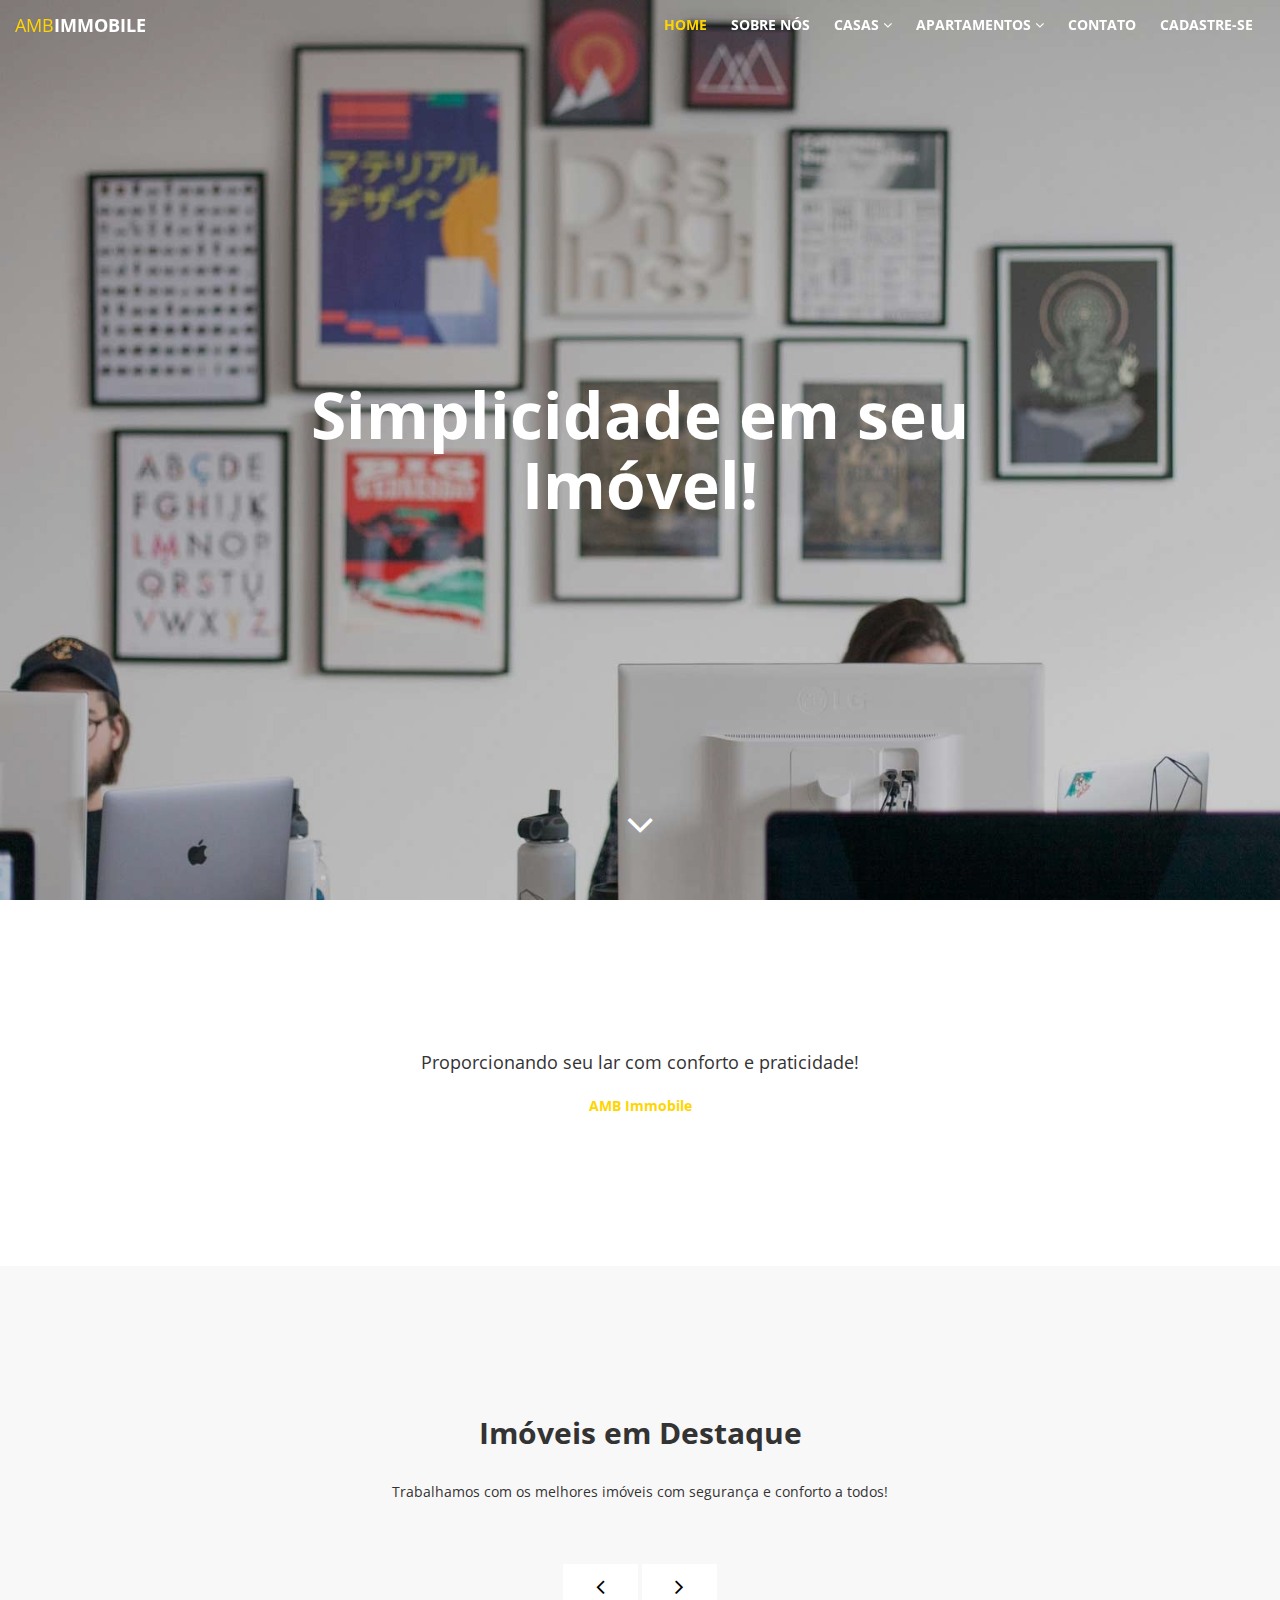
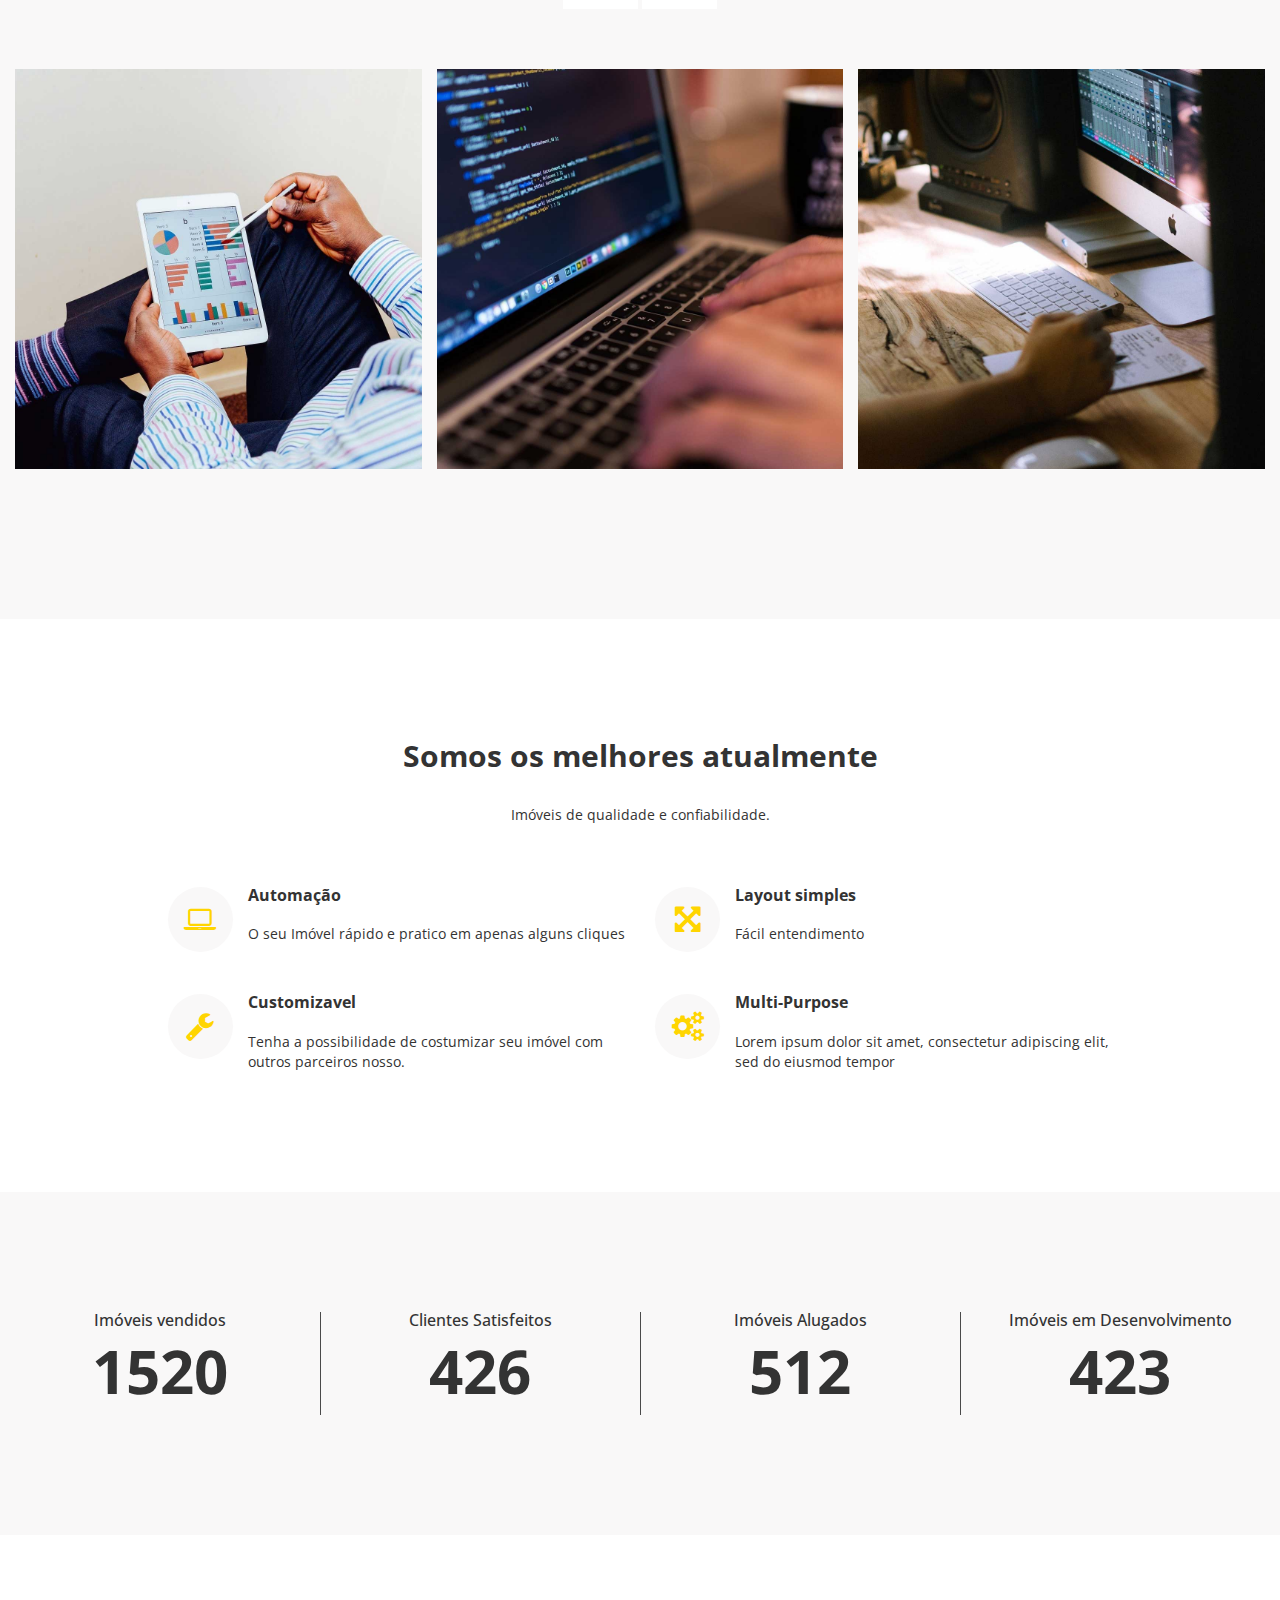
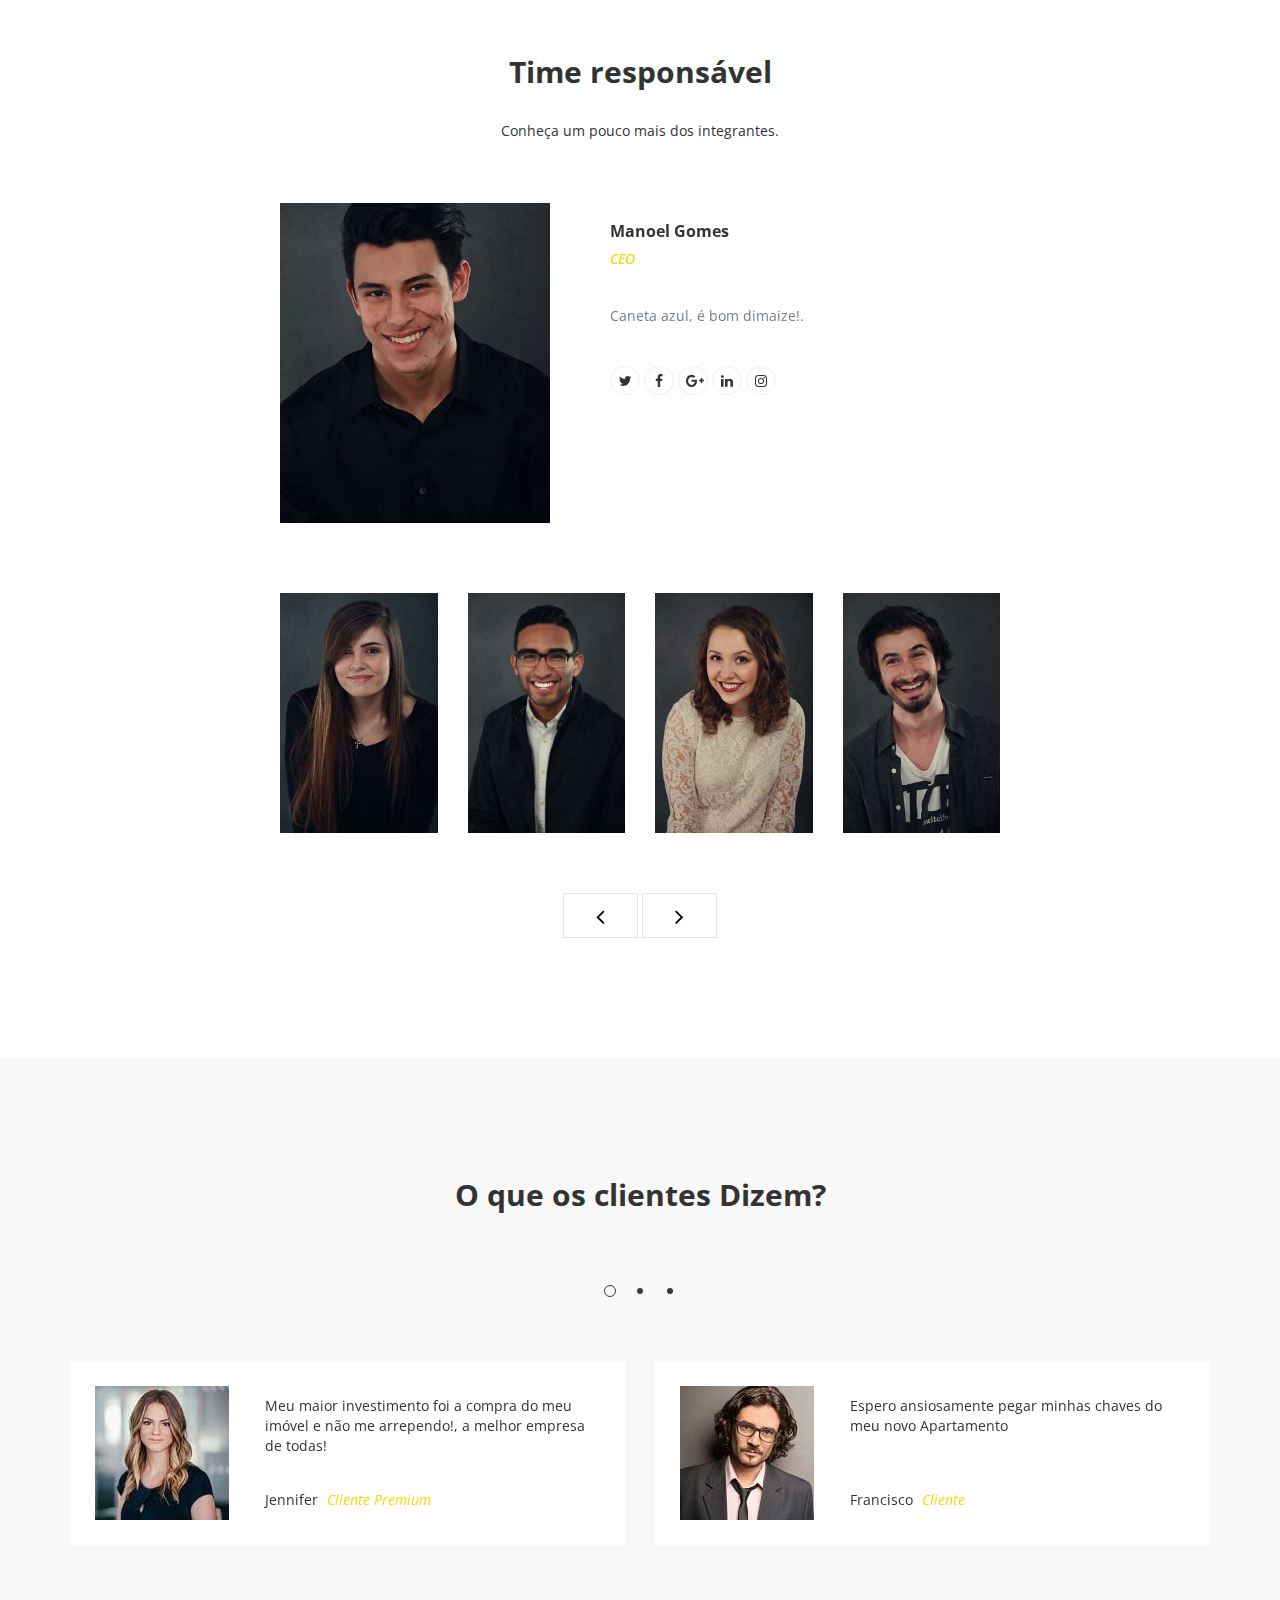
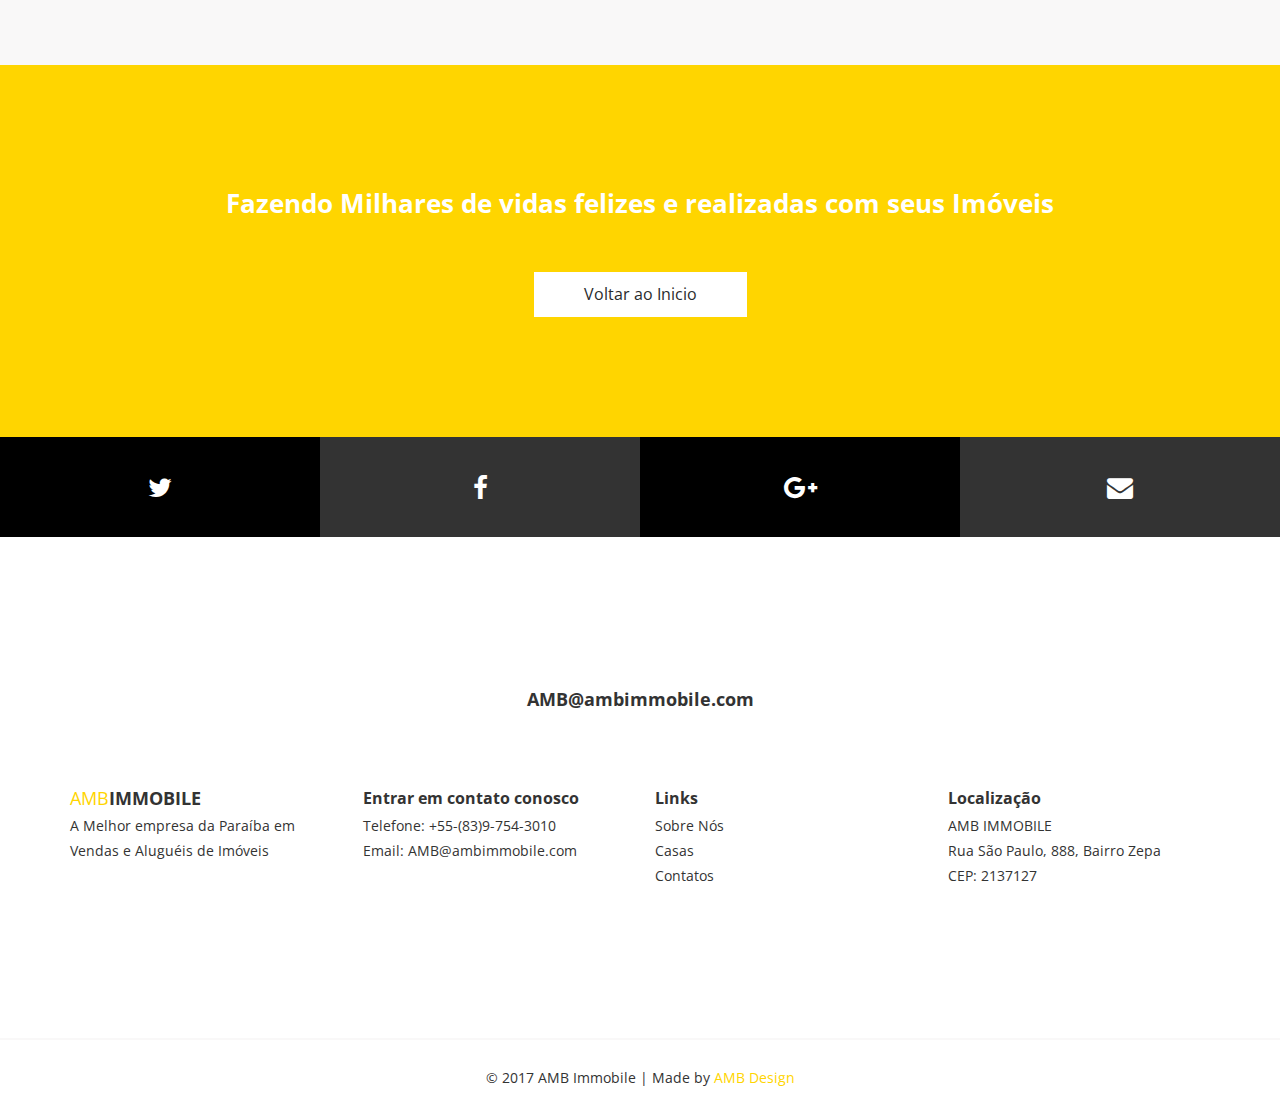
<file: index.html>
<!DOCTYPE html>
<html lang="en">
<head>

    <!-- Basic Page Needs
    ================================================== -->
    <meta http-equiv="Content-Type" content="text/html; charset=utf-8">
    <meta http-equiv="X-UA-Compatible" content="IE=edge">

    <title>Home | AMB IMMOBILE</title>

    <meta name="description" content="BusinessPerfect - Freebie HTML/CSS template based on Bootstrap">
    <meta name="author" content="Milan Savov">
    <meta name="keywords" content="html, css, twitter bootstrap, javascript, jquery, responsive">

    <!-- Mobile Specific Metas
    ================================================== -->
    <meta name="viewport" content="width=device-width, minimum-scale=1.0, maximum-scale=1.0">
    <meta name="apple-mobile-web-app-capable" content="yes">

    <!-- Fonts -->
    <link href='http://fonts.googleapis.com/css?family=Open+Sans:400,300,600,700' rel='stylesheet' type='text/css'>
    <link rel="stylesheet" href="http://cdnjs.cloudflare.com/ajax/libs/font-awesome/4.4.0/css/font-awesome.min.css">

    <!-- Favicon
    ================================================== -->
    <link rel="apple-touch-icon" sizes="180x180" href="assets/img/apple-touch-icon.png">
    <link rel="icon" type="image/png" sizes="16x16" href="assets/img/favicon.png">

    <!-- Stylesheets
    ================================================== -->
    <!-- Bootstrap core CSS -->
    <link href="assets/css/bootstrap.min.css" rel="stylesheet">

    <!-- Custom styles for this template -->
    <link href="assets/css/style.css" rel="stylesheet">
    <link href="assets/css/responsive.css" rel="stylesheet">
    <link href="assets/css/colors.css" rel="stylesheet">

    <!-- HTML5 shim and Respond.js IE8 support of HTML5 elements and media queries -->
    <!--[if lt IE 9]>
    <script src="https://oss.maxcdn.com/libs/html5shiv/3.7.0/html5shiv.js"></script>
    <script src="https://oss.maxcdn.com/libs/respond.js/1.4.2/respond.min.js"></script>
    <![endif]-->

</head>
<body>

    <header id="masthead" class="site-header" data-anchor-target=".hero" data-top="background: rgba(59,58,54,0); border-bottom-color: rgba(226,226,226,0);" data-top-bottom="background: rgba(59,58,54,1); border-bottom-color: rgba(226,226,226,1);">

        <nav id="primary-navigation" class="site-navigation">

            <div class="container-fluid">

                <div class="navbar-header">
                    
                    <a href="index.html" class="site-title yellow-text">AMB<span class="white-text">IMMOBILE</span></a>

                </div><!-- /.navbar-header -->

                <div class="main-menu" id="perfect-navbar-collapse">

                    <ul class="nav navbar-nav navbar-right">

                        <li class="active"><a href="index.html">Home</a></li>
                        <li><a href="about-us.html">Sobre Nós</a></li>
                        <li class="dropdown">
                            <a href="blog.html" class="dropdown-toggle" data-toggle="dropdown" aria-expanded="false">Casas <i class="fa fa-angle-down hidden-xs" aria-hidden="true"></i></a>
                            <ul class="dropdown-menu">
                                <li><a href="blog-post.html">Veja Casas Disponíveis </a></li>
                            </ul><!-- /.dropdown-menu -->
                        </li><!-- /.dropdown -->
                        <li class="dropdown">
                            <a href="portfolio.html" class="dropdown-toggle" data-toggle="dropdown" aria-expanded="false">Apartamentos <i class="fa fa-angle-down hidden-xs" aria-hidden="true"></i></a>
                            <ul class="dropdown-menu">
                                <li><a href="portfolio-item.html">Veja Apartamentos Disponíveis</a></li>                              
                            </ul><!-- /.dropdown-menu -->
                        </li><!-- /.dropdown -->
                        <li><a href="contact.html">Contato</a></li>
                        <li><a href="ui-elements.html">Cadastre-se</a></li>
                        
                    </ul><!-- /.navbar-nav -->

                </div><!-- /.navbar-collapse -->
                
            </div>
                      
        </nav><!-- /.site-navigation -->
        
    </header><!-- /#masthead -->

    <div class="hero background-overlay">
    
        <div class="hero-text">
            <h1>Simplicidade em seu Imóvel! </h1>
        </div> <!-- /.hero-text -->
        <div class="hero-arrow">
            <a class="scrollTo" href="#"><i class="fa fa-angle-down" aria-hidden="true"></i></a>
        </div><!-- /.hero-arrow -->

    </div><!-- /.hero -->

    <main id="main" class="site-main">

        <section class="site-section section-quote text-center">

            <div class="container">

                <p class="quote">Proporcionando seu lar com conforto e praticidade!</p>
                <p class="quote-owner yellow-text">AMB Immobile</p>
                
            </div>
            
        </section><!-- /.section-quote -->

        <section class="site-section section-works light-gray-bg text-center">

            <div class="container">

                <h2 class="section-title">Imóveis em Destaque</h2>
                <p class="section-text">Trabalhamos com os melhores imóveis com segurança e conforto a todos!</p>

                <div class="multi-item-controls">
                    <a class="left btn carousel-control" href="#threeSlidesSlider" data-slide="next"><i class="fa fa-angle-left" aria-hidden="true"></i></a>
                    <a class="right btn carousel-control" href="#threeSlidesSlider" data-slide="prev"><i class="fa fa-angle-right" aria-hidden="true"></i></a>
                </div><!-- /.multi-item-controls -->

            </div>

			<div class="container-fluid">

				<div class="row">

                    <div class="col-md-12">

                        <div class="carousel three-slides-slider multi-item-carousel slide" id="threeSlidesSlider">
                            <div class="carousel-inner">
                                <div class="item active">
                                    <div class="col-xs-6 col-sm-4">
                                        <img src="assets/img/slider-1.jpg" alt="" class="img-carousel">
                                    </div>
                                </div><!-- /.item -->
                                <div class="item">
                                    <div class="col-xs-6 col-sm-4">
                                        <img src="assets/img/slider-2.jpg" alt="" class="img-carousel">
                                    </div>
                                </div><!-- /.item -->
                                <div class="item">
                                    <div class="col-xs-6 col-sm-4">
                                        <img src="assets/img/slider-3.jpg" alt="" class="img-carousel">
                                    </div>
                                </div><!-- /.item -->
                            </div><!-- /.carousel-inner -->
                        </div><!-- /.multi-item-carousel -->

                    </div>

                </div>

            </div>
            
        </section><!-- /.section-works -->

        <section class="site-section-small section-services">

            <div class="container">

                <div class="text-center">    

                    <h3 class="section-title">Somos os melhores atualmente</h3>
                    <p class="section-text">Imóveis de qualidade e confiabilidade.</p> 

                </div>

                <div class="row">

                    <div class="col-sm-5 col-sm-offset-1 col-xs-6">

                        <div class="service">

                            <div class="service-icon">
                                <i class="fa fa-laptop" aria-hidden="true"></i>
                            </div><!-- /.service-icon -->
                            <div class="service-content">
                                <h4 class="service-title">Automação</h4>
                                <p>O seu Imóvel rápido e pratico em apenas alguns cliques</p>
                            </div><!-- /.service-content -->

                        </div><!-- /.service -->
                        
                        <div class="service">

                            <div class="service-icon">
                                <i class="fa fa-wrench" aria-hidden="true"></i>
                            </div><!-- /.service-icon -->
                            <div class="service-content">
                                <h4 class="service-title">Customizavel</h4>
                                <p>Tenha a possibilidade de costumizar seu imóvel com outros parceiros nosso.</p>
                            </div><!-- /.service-content -->

                        </div><!-- /.service -->
                        
                    </div>

                    <div class="col-sm-5 col-xs-6">

                        <div class="service">

                            <div class="service-icon">
                                <i class="fa fa-arrows-alt" aria-hidden="true"></i>
                            </div><!-- /.service-icon -->
                            <div class="service-content">
                                <h4 class="service-title">Layout simples </h4>
                                <p>Fácil entendimento</p>
                            </div><!-- /.service-content -->

                        </div><!-- /.service -->
                        
                        <div class="service">

                            <div class="service-icon">
                                <i class="fa fa-cogs" aria-hidden="true"></i>
                            </div><!-- /.service-icon -->
                            <div class="service-content">
                                <h4 class="service-title">Multi-Purpose</h4>
                                <p>Lorem ipsum dolor sit amet, consectetur adipiscing elit, sed do eiusmod tempor</p>
                            </div><!-- /.service-content -->

                        </div><!-- /.service -->
                        
                    </div>
                    
                </div>

            </div>
            
        </section><!-- /.section-services -->

        <section class="site-section-small section-counters light-gray-bg text-center">

            <div class="container-fluid">
                
                <div class="row">
                
                    <div class="col-sm-3 col-xs-6 counter-line">
                        <h4 class="small-title">Imóveis vendidos</h4>
                        <p class="counter" data-to="1520" data-speed="2000">1520</p>  
                    </div><!-- /.counter-item -->
                    
                    <div class="col-sm-3 col-xs-6 counter-line">
                        <h4 class="small-title">Clientes Satisfeitos</h4>
                        <p class="counter" data-to="426" data-speed="2000">426</p>             
                    </div><!-- /.counter-item -->

                    <div class="col-sm-3 col-xs-6 counter-line">
                        <h4 class="small-title">Imóveis Alugados</h4>
                        <p class="counter" data-to="512" data-speed="2000">512</p>
                        
                    </div><!-- /.counter-item -->

                    <div class="col-sm-3 col-xs-6 counter-line">
                        <h4 class="small-title">Imóveis em Desenvolvimento</h4>
                        <p class="counter" data-to="423" data-speed="2000">423</p>   
                    </div><!-- /.counter-item -->

                </div>

            </div>
            
        </section><!-- /.section-counters -->

        <section class="site-section-small section-team">

            <div class="container">

                <div class="text-center">
                    <h3 class="section-title">Time responsável</h3>
                    <p class="section-text">Conheça um pouco mais dos integrantes.</p>
                </div>
                                    
                <div class="row">

                    <div class="col-md-8 col-md-offset-2">
                        <div class="carousel carousel-sync one-slide-slider slide" id="oneSlideSlider">
                            <div class="carousel-inner">
                                <div class="item active">
                                    <div class="col-sm-12">
                                        <div class="team-member">
                                            <div class="team-member-img">
                                                <img class="img-carousel" src="assets/img/employee-1.jpg" alt="">
                                            </div><!-- /.team-member-img -->
                                            <div class="team-member-info">
                                                <h4 class="team-member-name">Manoel Gomes</h4>
                                                <h5 class="team-member-position">CEO</h5>
                                                <p class="team-member-text">Caneta azul, é bom dimaize!.</p>
                                                <div class="social-links">
                                                    <a class="twitter-bg" href="#"><i class="fa fa-twitter"></i></a>
                                                    <a class="facebook-bg" href="#"><i class="fa fa-facebook"></i></a>
                                                    <a class="google-plus-bg" href="#"><i class="fa fa-google-plus"></i></a>
                                                    <a class="linkedin-bg" href="#"><i class="fa fa-linkedin"></i></a>
                                                    <a class="instagram-bg" href="#"><i class="fa fa-instagram"></i></a>
                                                </div><!-- /.social-links -->
                                            </div><!-- /.team-member-info -->
                                        </div><!-- /.team-member -->
                                    </div>
                                </div><!-- /.item -->
                                <div class="item">
                                    <div class="col-sm-12">
                                        <div class="team-member">
                                            <div class="team-member-img">
                                                <img class="img-carousel" src="assets/img/employee-2.jpg" alt="">
                                            </div><!-- /.team-member-img -->
                                            <div class="team-member-info">
                                                <h4 class="team-member-name">Maria </h4>
                                                <h5 class="team-member-position">Recursos Humanos</h5>
                                                <p class="team-member-text">Profissional na área a mais de 15 anos!.</p>
                                                <div class="social-links">
                                                    <a class="twitter-bg" href="#"><i class="fa fa-twitter"></i></a>
                                                    <a class="facebook-bg" href="#"><i class="fa fa-facebook"></i></a>
                                                    <a class="google-plus-bg" href="#"><i class="fa fa-google-plus"></i></a>
                                                    <a class="linkedin-bg" href="#"><i class="fa fa-linkedin"></i></a>
                                                    <a class="instagram-bg" href="#"><i class="fa fa-instagram"></i></a>
                                                </div><!-- /.social-links -->
                                            </div><!-- /.team-member-info -->
                                        </div><!-- /.team-member -->
                                    </div>
                                </div><!-- /.item -->
                                <div class="item">
                                    <div class="col-sm-12">
                                        <div class="team-member">
                                            <div class="team-member-img">
                                                <img class="img-carousel" src="assets/img/employee-3.jpg" alt="">
                                            </div><!-- /.team-member-img -->
                                            <div class="team-member-info">
                                                <h4 class="team-member-name">Amarildo</h4>
                                                <h5 class="team-member-position">Coordenador e Developer</h5>
                                                <p class="team-member-text">Coordenador de vendas dos Imóveis e Developer do Site.</p>
                                                <div class="social-links">
                                                    <a class="twitter-bg" href="#"><i class="fa fa-twitter"></i></a>
                                                    <a class="facebook-bg" href="#"><i class="fa fa-facebook"></i></a>
                                                    <a class="google-plus-bg" href="#"><i class="fa fa-google-plus"></i></a>
                                                    <a class="linkedin-bg" href="#"><i class="fa fa-linkedin"></i></a>
                                                    <a class="instagram-bg" href="#"><i class="fa fa-instagram"></i></a>
                                                </div><!-- /.social-links -->
                                            </div><!-- /.team-member-info -->
                                        </div><!-- /.team-member -->
                                    </div>
                                </div><!-- /.item -->
                                <div class="item">
                                    <div class="col-sm-12">
                                        <div class="team-member">
                                            <div class="team-member-img">
                                                <img class="img-carousel" src="assets/img/employee-4.jpg" alt="">
                                            </div><!-- /.team-member-img -->
                                            <div class="team-member-info">
                                                <h4 class="team-member-name">Manoel Messias</h4>
                                                <h5 class="team-member-position">Marketing</h5>
                                                <p class="team-member-text">Produtor de Marketing da Marca.</p>
                                                <div class="social-links">
                                                    <a class="twitter-bg" href="#"><i class="fa fa-twitter"></i></a>
                                                    <a class="facebook-bg" href="#"><i class="fa fa-facebook"></i></a>
                                                    <a class="google-plus-bg" href="#"><i class="fa fa-google-plus"></i></a>
                                                    <a class="linkedin-bg" href="#"><i class="fa fa-linkedin"></i></a>
                                                    <a class="instagram-bg" href="#"><i class="fa fa-instagram"></i></a>
                                                </div><!-- /.social-links -->
                                            </div><!-- /.team-member-info -->
                                        </div><!-- /.team-member -->
                                    </div>
                                </div><!-- /.item -->
                                <div class="item">
                                    <div class="col-sm-12">
                                        <div class="team-member">
                                            <div class="team-member-img">
                                                <img class="img-carousel" src="assets/img/employee-5.jpg" alt="">
                                            </div><!-- /.team-member-img -->
                                            <div class="team-member-info">
                                                <h4 class="team-member-name">Breno Tavares</h4>
                                                <h5 class="team-member-position">COO</h5>
                                                <p class="team-member-text">Diretor de Operações, o sistema operacional da organização da empresa são as atividades principais que geram receita para o negócio, é o chão da empresa!.</p>
                                                <div class="social-links">
                                                    <a class="twitter-bg" href="#"><i class="fa fa-twitter"></i></a>
                                                    <a class="facebook-bg" href="#"><i class="fa fa-facebook"></i></a>
                                                    <a class="google-plus-bg" href="#"><i class="fa fa-google-plus"></i></a>
                                                    <a class="linkedin-bg" href="#"><i class="fa fa-linkedin"></i></a>
                                                    <a class="instagram-bg" href="#"><i class="fa fa-instagram"></i></a>
                                                </div><!-- /.social-links -->
                                            </div><!-- /.team-member-info -->
                                        </div><!-- /.team-member -->
                                    </div>
                                </div><!-- /.item -->
                            </div><!-- /.carousel-inner -->
                        </div><!-- /.carousel -->
                    </div>

                    <div class="col-md-8 col-md-offset-2 hidden-xs">
                        <div class="carousel carousel-sync four-slides-slider multi-item-carousel slide" data-interval="false" id="fourSlidesSlider">
                            <div class="carousel-inner">
                                <div class="item active">
                                    <div class="col-sm-4 col-md-3">
                                      <img src="assets/img/employee-2.jpg" alt="" class="img-carousel">
                                    </div>
                                </div><!-- /.item -->
                                <div class="item">
                                    <div class="col-sm-4 col-md-3">
                                      <img src="assets/img/employee-3.jpg" alt="" class="img-carousel">
                                    </div>
                                </div><!-- /.item -->
                                <div class="item">
                                    <div class="col-sm-4 col-md-3">
                                      <img src="assets/img/employee-4.jpg" alt="" class="img-carousel">
                                    </div>
                                </div><!-- /.item -->
                                <div class="item">
                                    <div class="col-sm-4 col-md-3">
                                      <img src="assets/img/employee-5.jpg" alt="" class="img-carousel">
                                    </div>
                                </div><!-- /.item -->
                                <div class="item">
                                    <div class="col-sm-4 col-md-3">
                                      <img src="assets/img/employee-1.jpg" alt="" class="img-carousel">
                                    </div>
                                </div><!-- /.item -->
                            </div><!-- /.carousel-inner -->
                        </div><!-- /.multi-item-carousel -->
                    </div>

                    <div class="col-md-12">

                        <div class="multi-item-controls text-center">
                            <a href="#fourSlidesSlider" class="left btn btn-gray-border carousel-control" data-slide="prev"><i class="fa fa-angle-left" aria-hidden="true"></i>
                            </a>
                            <a href="#fourSlidesSlider" class="right btn btn-gray-border carousel-control" data-slide="next"><i class="fa fa-angle-right" aria-hidden="true"></i>
                            </a>
                        </div><!-- /.multi-item-controls -->

                    </div>

                </div>

            </div>
            
        </section><!-- /.section-team -->

        <section class="site-section-small section-clients light-gray-bg">

            <div class="container">

                <h3 class="section-title text-center mb-120">O que os clientes Dizem?</h3>

                <div class="row">

                    <div class="testimonials">

                        <div class="col-md-6"> 

                            <div class="testimonial">
                                <div class="testimonial-content testimonial-1">
                                    <p class="testimonial-text">Meu maior investimento foi a compra do meu imóvel e não me arrependo!, a melhor empresa de todas!</p> 
                                    <div class="testimonial-owner">
                                        <p>Jennifer </p>
                                        <p class="yellow-text italic-text">Cliente Premium</p>
                                    </div><!-- /.testimonial-owner -->
                                </div><!-- /.testimonial-content -->
                            </div><!-- /.testimonial -->

                        </div>

                        <div class="col-md-6"> 

                            <div class="testimonial">
                                <div class="testimonial-content testimonial-2">
                                    <p class="testimonial-text">Espero ansiosamente pegar minhas chaves do meu novo Apartamento</p> 
                                    <div class="testimonial-owner">
                                        <p>Francisco</p>
                                        <p class="yellow-text italic-text">Cliente</p>
                                    </div><!-- /.testimonial-owner -->                                   
                                </div><!-- /.testimonial-content -->
                            </div><!-- /.testimonial -->

                        </div>

                        <div class="col-md-6"> 

                            <div class="testimonial">
                                <div class="testimonial-content testimonial-1">
                                    <p class="testimonial-text">Lorem ipsum dolor sit amet, consectetur adipiscing elit, sed do eiusmod</p> 
                                    <div class="testimonial-owner">
                                        <p>Linda Smith</p>
                                        <p class="yellow-text italic-text">Owner of Company</p>
                                    </div><!-- /.testimonial-owner -->
                                </div><!-- /.testimonial-content -->
                            </div><!-- /.testimonial -->

                        </div>

                        <div class="col-md-6"> 

                            <div class="testimonial">
                                <div class="testimonial-content testimonial-2">
                                    <p class="testimonial-text">Lorem ipsum dolor sit amet, consectetur adipiscing elit, sed do eiusmod</p> 
                                    <div class="testimonial-owner">
                                        <p>John Dawson</p>
                                        <p class="yellow-text italic-text">Owner of Company</p>
                                    </div><!-- /.testimonial-owner -->
                                </div><!-- /.testimonial-content -->
                            </div><!-- /.testimonial -->

                        </div>

                        <div class="col-md-6"> 

                            <div class="testimonial">
                                <div class="testimonial-content testimonial-1">
                                    <p class="testimonial-text">Lorem ipsum dolor sit amet, consectetur adipiscing elit, sed do eiusmod</p> 
                                    <div class="testimonial-owner">
                                        <p>Jane Smith</p>
                                        <p class="yellow-text italic-text">Owner of Company</p>
                                    </div><!-- /.testimonial-owner -->                                  
                                </div><!-- /.testimonial-content -->
                            </div><!-- /.testimonial -->

                        </div>

                        <div class="col-md-6"> 

                            <div class="testimonial">
                                <div class="testimonial-content testimonial-2">
                                    <p class="testimonial-text">Lorem ipsum dolor sit amet, consectetur adipiscing elit, sed do eiusmod</p> 
                                    <div class="testimonial-owner">
                                        <p>Matt Ryan</p>
                                        <p class="yellow-text italic-text">Owner of Company</p>
                                    </div><!-- /.testimonial-owner -->                        
                                </div><!-- /.testimonial-content -->
                            </div><!-- /.testimonial -->

                        </div>

                    </div><!-- /.testimonials -->

                </div>

            </div>
            
        </section><!-- /.section-clients -->

        <section class="site-section-small section-work-with-us yellow-bg text-center">

            <div class="container">

                <p class="section-title-small white-text mb-50">Fazendo Milhares de vidas felizes e realizadas com seus Imóveis</p>
                <a class="btn" href="#">Voltar ao Inicio </a>

            </div>
            
        </section><!-- /.section-work-with-us -->

        <section class="social-networks">

            <div class="container-fluid">

                <div class="row">

                    <a class="white-text black-bg twitter-bg" href="#"><i class="fa fa-twitter" aria-hidden="true"></i></a>
                    <a class="white-text gray-bg facebook-bg" href="#"><i class="fa fa-facebook" aria-hidden="true"></i></a>
                    <a class="white-text black-bg google-plus-bg" href="#"><i class="fa fa-google-plus" aria-hidden="true"></i></a>
                    <a class="white-text gray-bg message-bg" href="#"><i class="fa fa-envelope" aria-hidden="true"></i></a>
 
                </div>
                
            </div>
            
        </section><!-- /.social-networks -->

    </main><!-- /.site-main -->

    <footer id="colophon" class="site-footer">

        <div class="container">

            <div class="email">
                <a href="AMB@ambimmobile.com">AMB@ambimmobile.com</a>
            </div><!-- /.email -->

            <div class="row">

                <div class="col-md-3 col-xs-6">

                    <div class="mb-xs-20">
                        <a href="index.html" class="site-title yellow-text">AMB<span>Immobile</span></a>
                        <p class="mb-0">A Melhor empresa da Paraíba em Vendas e Aluguéis de Imóveis</p>
                    </div>
                    
                </div>

                <div class="col-md-3 col-xs-6">

                    <div class="mb-xs-20">
                        <h4 class="small-title">Entrar em contato conosco</h4>
                        <ul class="list-unstyled">
                            <li>Telefone: <a href="tel:+55-(83)9-754-3010">+55-(83)9-754-3010</a></li>
                            <li>Email: <a href="mailto:AMB@ambimmobile.com">AMB@ambimmobile.com</a></li>
                        </ul>   
                    </div>
                    
                </div>
              
                <div class="col-md-3 col-xs-6">

                    <div class="mb-xs-20">
                        <h4 class="small-title">Links</h4>
                        <ul class="list-unstyled">
                            <li><a href="about-us.html">Sobre Nós</a></li>
                            <li><a href="portfolio.html">Casas</a></li>
                            <li><a href="contact.html">Contatos</a></li>
                        </ul>
                    </div>
                    
                </div>

                <div class="col-md-3 col-xs-6">

                    <div class="mb-xs-20">
                        <h4 class="small-title">Localização</h4>
                        <ul class="list-unstyled">
                            <li>AMB IMMOBILE</li>
                            <li>Rua São Paulo, 888, Bairro Zepa</li>
                            <li>CEP: 2137127</li>
                        </ul>
                    </div>

                </div>

            </div>
            
        </div>

        <div class="copyright">
            <p>&copy; 2017 AMB Immobile | Made by <a href="http://milansavov.com/" class="yellow-text">AMB Design</a></p>
        </div><!-- /.copyright -->
        
    </footer><!-- /.site-footer -->

    <!-- Bootstrap core JavaScript
    ================================================== -->
    <!-- Placed at the end of the document so the pages load faster -->
    <script src="https://ajax.googleapis.com/ajax/libs/jquery/3.1.1/jquery.min.js"></script> 
    <script src="assets/js/bootstrap.min.js"></script>
    <script src="assets/js/jquery.slicknav.min.js"></script>
    <script src="assets/js/slick.min.js"></script>
    <script src="assets/js/touchswipe.min.js"></script>
    <script src="assets/js/skrollr.min.js"></script>
    <script src="assets/js/jquery.countTo.min.js"></script>
    <script src="assets/js/script.js"></script>

</body>
</html>
</file>
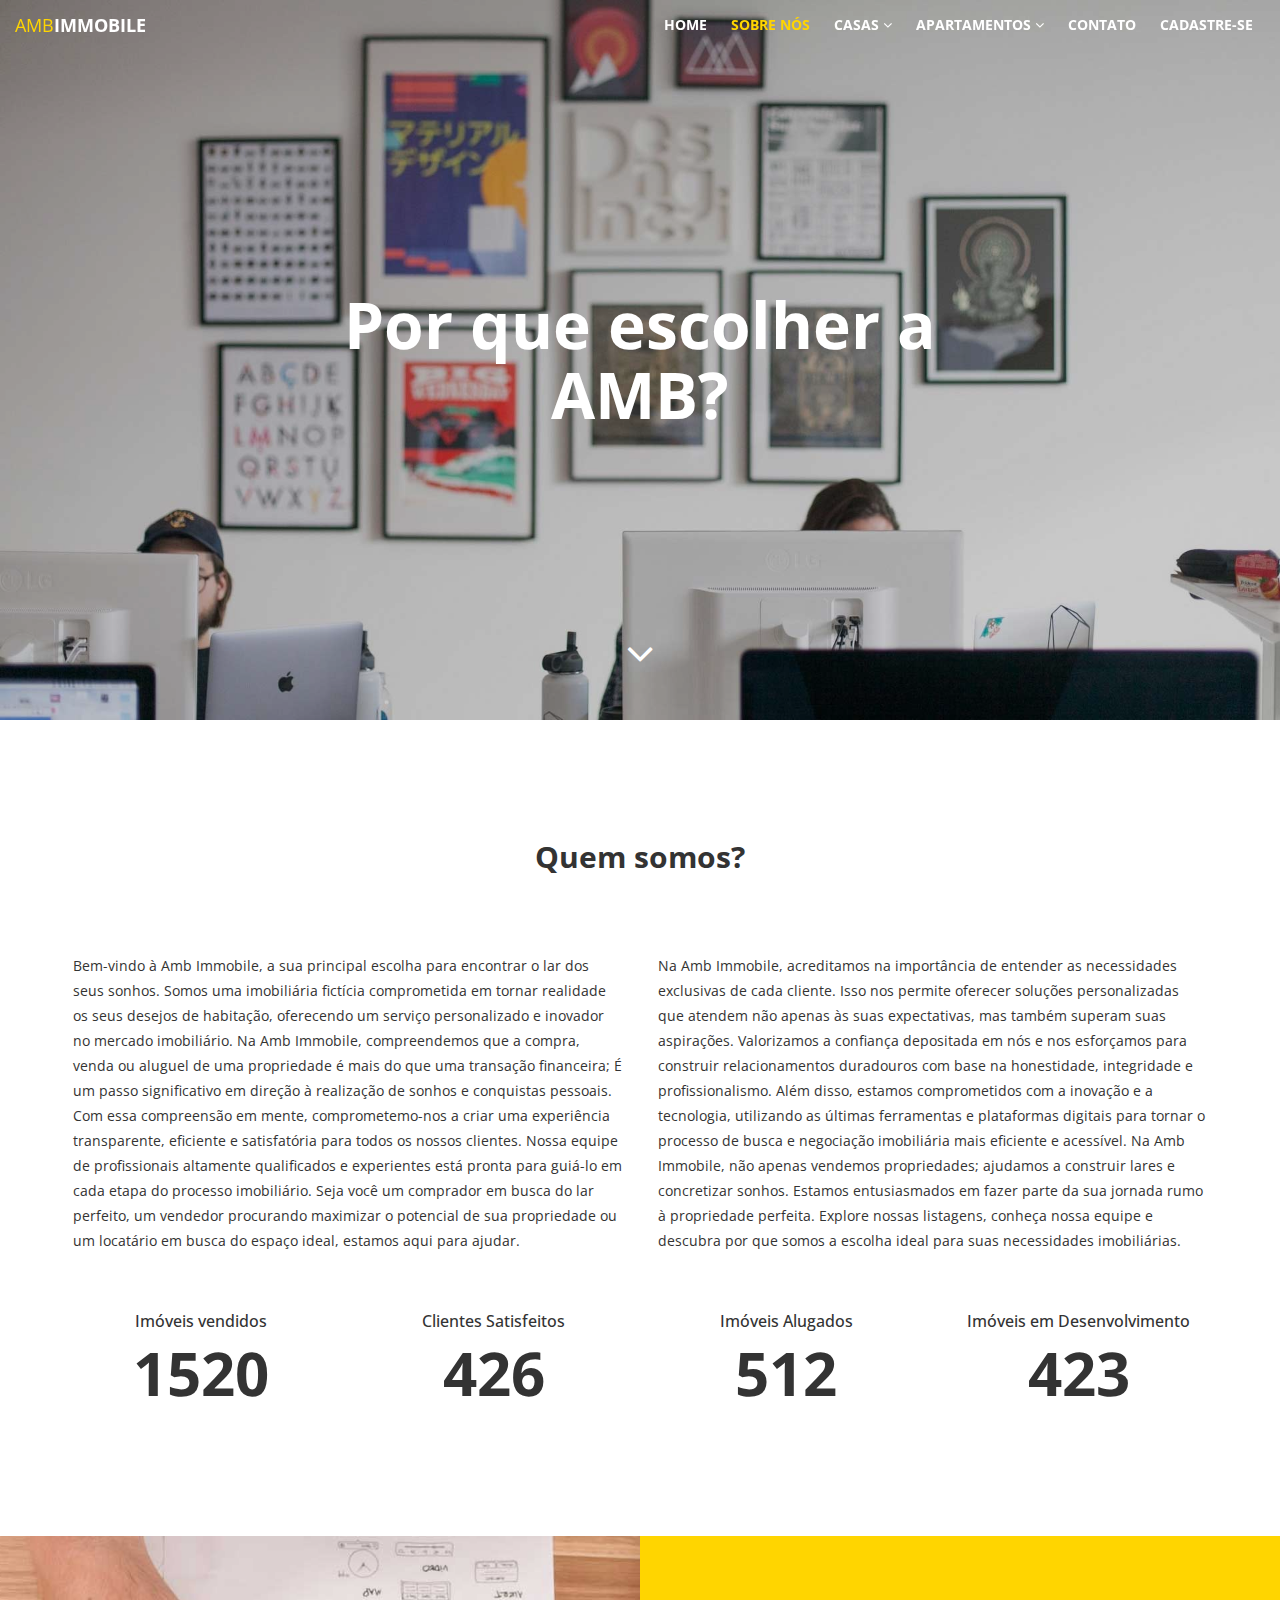
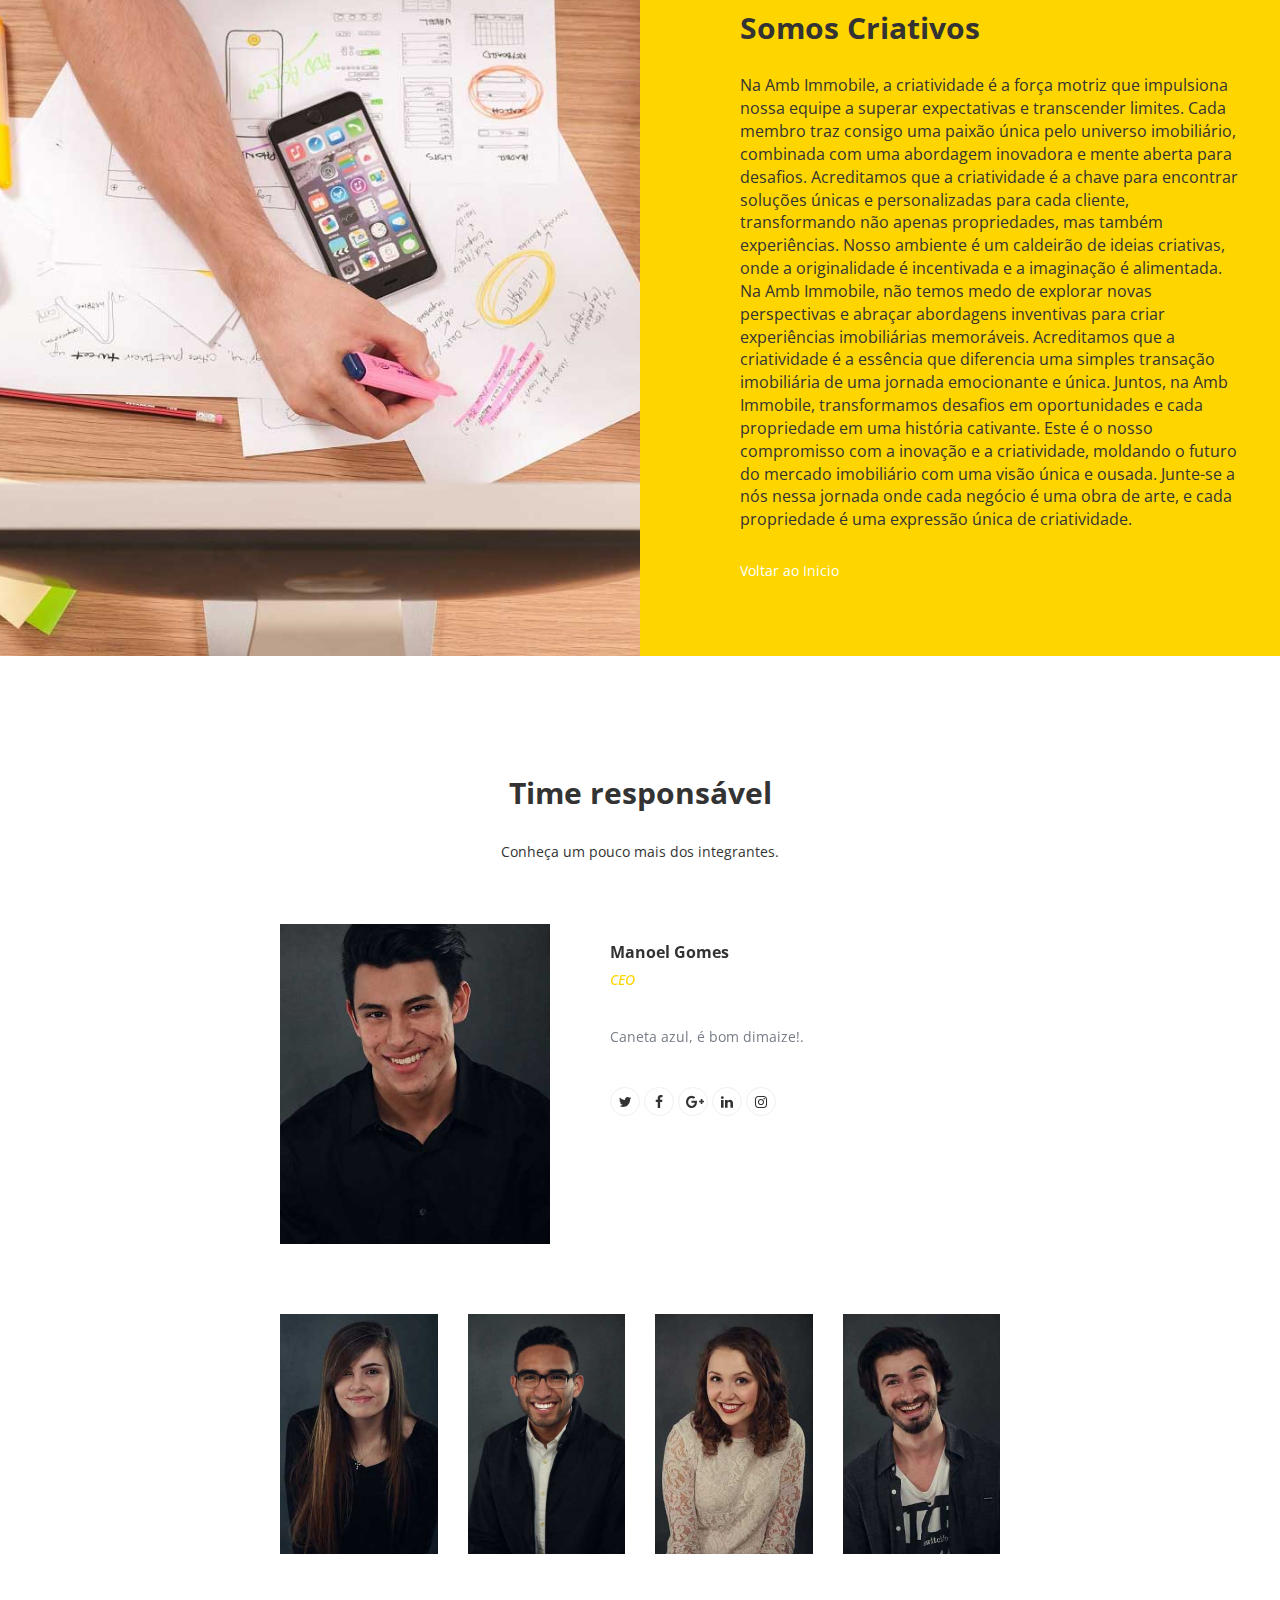
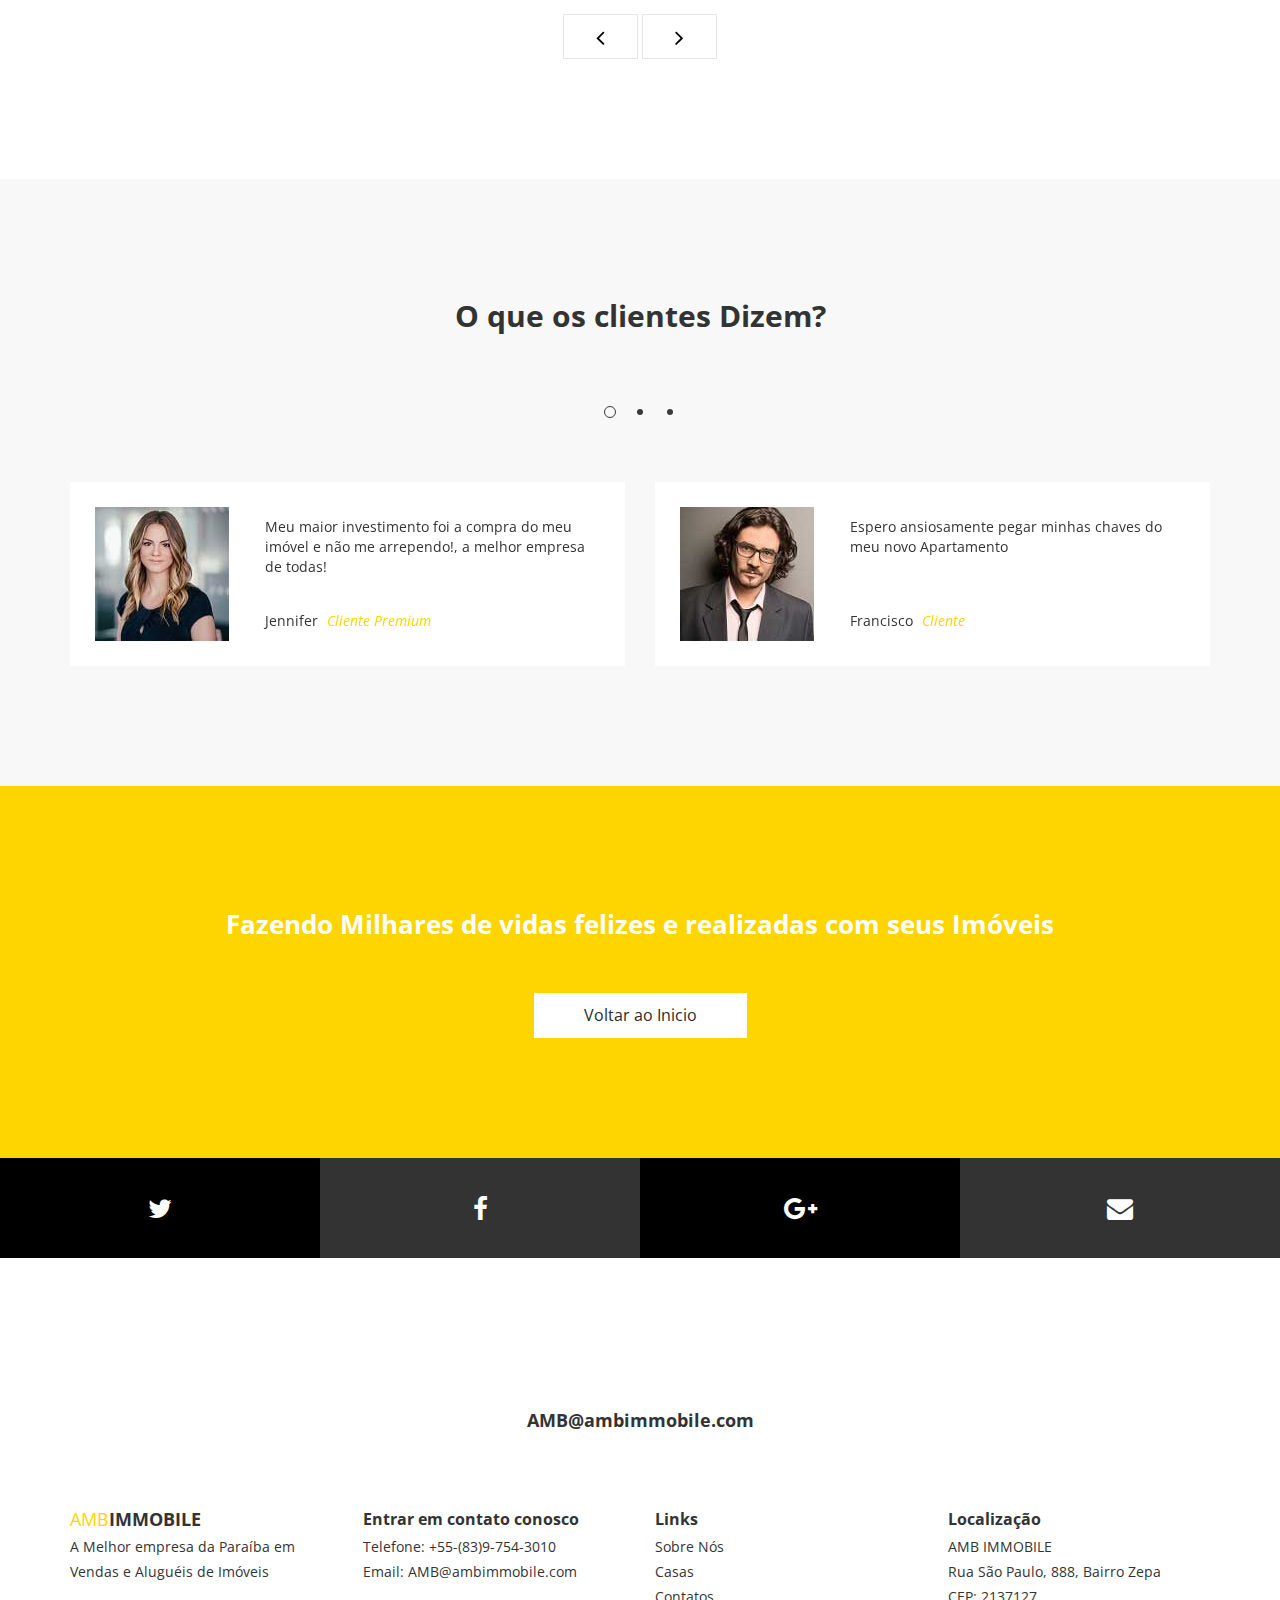
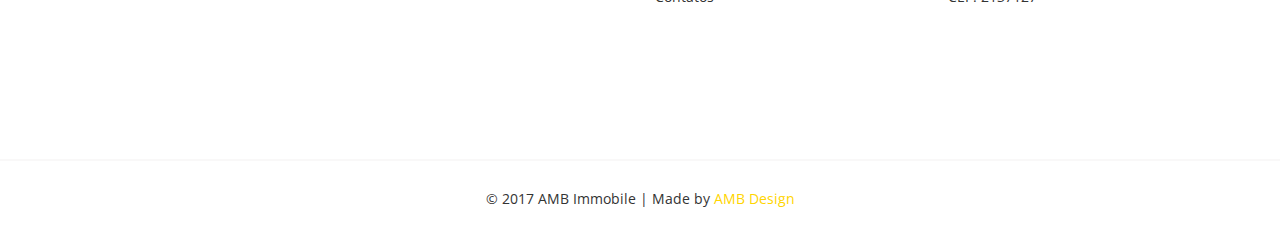
<file: about-us.html>
<!DOCTYPE html>
<html lang="en">
<head>

    <!-- Basic Page Needs
    ================================================== -->
    <meta http-equiv="Content-Type" content="text/html; charset=utf-8">
    <meta http-equiv="X-UA-Compatible" content="IE=edge">

    <title>Sobre Nós | AMBIMMOBILE</title>

    <meta name="description" content="BusinessPerfect - Freebie HTML/CSS template based on Bootstrap">
    <meta name="author" content="Milan Savov">
    <meta name="keywords" content="html, css, twitter bootstrap, javascript, jquery, responsive">

    <!-- Mobile Specific Metas
    ================================================== -->
    <meta name="viewport" content="width=device-width, minimum-scale=1.0, maximum-scale=1.0">
    <meta name="apple-mobile-web-app-capable" content="yes">

    <!-- Fonts -->
    <link href='http://fonts.googleapis.com/css?family=Open+Sans:400,300,600,700' rel='stylesheet' type='text/css'>
    <link rel="stylesheet" href="http://cdnjs.cloudflare.com/ajax/libs/font-awesome/4.4.0/css/font-awesome.min.css">

    <!-- Favicon
    ================================================== -->
    <link rel="apple-touch-icon" sizes="180x180" href="assets/img/apple-touch-icon.png">
    <link rel="icon" type="image/png" sizes="16x16" href="assets/img/favicon.png">

    <!-- Stylesheets
    ================================================== -->
    <!-- Bootstrap core CSS -->
    <link href="assets/css/bootstrap.min.css" rel="stylesheet">    

    <!-- Custom styles for this template -->
    <link href="assets/css/style.css" rel="stylesheet">
    <link href="assets/css/responsive.css" rel="stylesheet">
    <link href="assets/css/colors.css" rel="stylesheet">

    <!-- HTML5 shim and Respond.js IE8 support of HTML5 elements and media queries -->
    <!--[if lt IE 9]>
    <script src="https://oss.maxcdn.com/libs/html5shiv/3.7.0/html5shiv.js"></script>
    <script src="https://oss.maxcdn.com/libs/respond.js/1.4.2/respond.min.js"></script>
    <![endif]-->

</head>
<body>

    <header id="masthead" class="site-header" data-anchor-target=".hero" data-top="background: rgba(59,58,54,0); border-bottom-color: rgba(226,226,226,0);" data-top-bottom="background: rgba(59,58,54,1); border-bottom-color: rgba(226,226,226,1);">

        <nav id="primary-navigation" class="site-navigation">

            <div class="container-fluid">

                <div class="navbar-header">
                    
                    <a href="index.html" class="site-title yellow-text">AMB<span class="white-text">Immobile</span></a>

                </div><!-- /.navbar-header -->

                <div class="main-menu" id="perfect-navbar-collapse">

                    <ul class="nav navbar-nav navbar-right">

                        <li><a href="index.html">Home</a></li>
                        <li class="active"><a href="about-us.html">Sobre Nós</a></li>
                        <li class="dropdown">
                            <a href="blog.html" class="dropdown-toggle" data-toggle="dropdown" aria-expanded="false">Casas <i class="fa fa-angle-down hidden-xs" aria-hidden="true"></i></a>
                            <ul class="dropdown-menu">
                                <li><a href="blog-post.html">CONHEÇA NOSSAS CASAS</a></li>
                            </ul><!-- /.dropdown-menu -->
                        </li><!-- /.dropdown -->
                        <li class="dropdown">
                            <a href="portfolio.html" class="dropdown-toggle" data-toggle="dropdown" aria-expanded="false">Apartamentos <i class="fa fa-angle-down hidden-xs" aria-hidden="true"></i></a>
                            <ul class="dropdown-menu">
                                <li><a href="portfolio-item.html">CONHEÇA NOSSOS APARTAMENTOS </a></li>                              
                            </ul><!-- /.dropdown-menu -->
                        </li><!-- /.dropdown -->
                        <li><a href="contact.html">Contato</a></li>
                        <li><a href="ui-elements.html">Cadastre-se</a></li>
                        
                    </ul><!-- /.navbar-nav -->

                </div><!-- /.navbar-collapse -->
                
            </div>
                      
        </nav><!-- /.site-navigation -->
        
    </header><!-- /#masthead -->

    <div class="hero hero-max-720 hero-about-us background-overlay">

        <div class="hero-text">
            <h1 class="white-text">Por que escolher a AMB?</h1>
        </div> <!-- /.hero-text -->
        <div class="hero-arrow">
             <a class="scrollTo" href="#"><i class="fa fa-angle-down" aria-hidden="true"></i></a>
        </div><!-- /.hero-arrow -->

    </div><!-- /.hero -->

    <main id="main" class="site-main">

        <section class="site-section-small section-who-we-are">

            <div class="container">

                <h2 class="section-title text-center pb-80">Quem somos?</h2>

                <div class="row">

                    <div class="col-sm-6">
                        <p class="section-text">Bem-vindo à Amb Immobile, a sua principal escolha para encontrar o lar dos seus sonhos. Somos uma imobiliária fictícia comprometida em tornar realidade os seus desejos de habitação, oferecendo um serviço personalizado e inovador no mercado imobiliário.

                            Na Amb Immobile, compreendemos que a compra, venda ou aluguel de uma propriedade é mais do que uma transação financeira; É um passo significativo em direção à realização de sonhos e conquistas pessoais. Com essa compreensão em mente, comprometemo-nos a criar uma experiência transparente, eficiente e satisfatória para todos os nossos clientes.
                            
                            Nossa equipe de profissionais altamente qualificados e experientes está pronta para guiá-lo em cada etapa do processo imobiliário. Seja você um comprador em busca do lar perfeito, um vendedor procurando maximizar o potencial de sua propriedade ou um locatário em busca do espaço ideal, estamos aqui para ajudar.</p> 
                    </div>

                    <div class="col-sm-6">
                        <p class="section-text">Na Amb Immobile, acreditamos na importância de entender as necessidades exclusivas de cada cliente. Isso nos permite oferecer soluções personalizadas que atendem não apenas às suas expectativas, mas também superam suas aspirações. Valorizamos a confiança depositada em nós e nos esforçamos para construir relacionamentos duradouros com base na honestidade, integridade e profissionalismo.

                            Além disso, estamos comprometidos com a inovação e a tecnologia, utilizando as últimas ferramentas e plataformas digitais para tornar o processo de busca e negociação imobiliária mais eficiente e acessível.
                            
                            Na Amb Immobile, não apenas vendemos propriedades; ajudamos a construir lares e concretizar sonhos. Estamos entusiasmados em fazer parte da sua jornada rumo à propriedade perfeita. Explore nossas listagens, conheça nossa equipe e descubra por que somos a escolha ideal para suas necessidades imobiliárias.</p> 
                    </div>

                </div>

                <div class="text-center">

                    <div class="row">
                    
                        <div class="col-sm-3 col-xs-6">
                            <h4 class="small-title">Imóveis vendidos</h4>
                            <p class="counter" data-to="1520" data-speed="2000">1520</p>
                        </div><!-- /.counter-item -->
                        
                        <div class="col-sm-3 col-xs-6">
                            <h4 class="small-title">Clientes Satisfeitos</h4>
                            <p class="counter" data-to="426" data-speed="2000">426</p>
                         </div><!-- /.counter-item -->

                        <div class="col-sm-3 col-xs-6">
                            <h4 class="small-title">Imóveis Alugados</h4>
                            <p class="counter" data-to="512" data-speed="2000">512</p>
                        </div><!-- /.counter-item -->

                        <div class="col-sm-3 col-xs-6">
                            <h4 class="small-title">Imóveis em Desenvolvimento</h4>
                            <p class="counter" data-to="423" data-speed="2000">423</p>
                        </div><!-- /.counter-item -->

                    </div>

                </div>

            </div>
            
        </section><!-- /.section-who-we-are -->

        <section class="section-we-are-creative">

            <div class="container-fluid">

                <div class="row">

                    <div class="col-sm-6 hidden-xs">
                        <img class="img-carousel" src="assets/img/we-are-creative.jpg" alt="We are creative">
                    </div>
                    
                    <div class="col-sm-6 project yellow-bg">

                        <div class="project-content">

                            <h3 class="section-title">Somos Criativos</h3>
                            <p class="small-title mb-30">
                                Na Amb Immobile, a criatividade é a força motriz que impulsiona nossa equipe a superar expectativas e transcender limites. Cada membro traz consigo uma paixão única pelo universo imobiliário, combinada com uma abordagem inovadora e mente aberta para desafios. Acreditamos que a criatividade é a chave para encontrar soluções únicas e personalizadas para cada cliente, transformando não apenas propriedades, mas também experiências.
                                
                                Nosso ambiente é um caldeirão de ideias criativas, onde a originalidade é incentivada e a imaginação é alimentada. Na Amb Immobile, não temos medo de explorar novas perspectivas e abraçar abordagens inventivas para criar experiências imobiliárias memoráveis. Acreditamos que a criatividade é a essência que diferencia uma simples transação imobiliária de uma jornada emocionante e única.
                                
                                Juntos, na Amb Immobile, transformamos desafios em oportunidades e cada propriedade em uma história cativante. Este é o nosso compromisso com a inovação e a criatividade, moldando o futuro do mercado imobiliário com uma visão única e ousada. Junte-se a nós nessa jornada onde cada negócio é uma obra de arte, e cada propriedade é uma expressão única de criatividade.</p> 
                            <a href="#" class="white-text">Voltar ao Inicio</a>
                            
                        </div> <!-- /.project-content-->  

                    </div>
                
                </div>

            </div>
            
        </section><!-- /.section-we-are-creative -->

        <section class="site-section-small section-team">

            <div class="container">

                <div class="text-center">
                    <h3 class="section-title">Time responsável</h3>
                    <p class="section-text">Conheça um pouco mais dos integrantes.</p>
                </div>
                                    
                <div class="row">

                    <div class="col-md-8 col-md-offset-2">
                        <div class="carousel carousel-sync one-slide-slider slide" id="oneSlideSlider">
                            <div class="carousel-inner">
                                <div class="item active">
                                    <div class="col-sm-12">
                                        <div class="team-member">
                                            <div class="team-member-img">
                                                <img class="img-carousel" src="assets/img/employee-1.jpg" alt="">
                                            </div><!-- /.team-member-img -->
                                            <div class="team-member-info">
                                                <h4 class="team-member-name">Manoel Gomes</h4>
                                                <h5 class="team-member-position">CEO</h5>
                                                <p class="team-member-text">Caneta azul, é bom dimaize!.</p>
                                                <div class="social-links">
                                                    <a class="twitter-bg" href="#"><i class="fa fa-twitter"></i></a>
                                                    <a class="facebook-bg" href="#"><i class="fa fa-facebook"></i></a>
                                                    <a class="google-plus-bg" href="#"><i class="fa fa-google-plus"></i></a>
                                                    <a class="linkedin-bg" href="#"><i class="fa fa-linkedin"></i></a>
                                                    <a class="instagram-bg" href="#"><i class="fa fa-instagram"></i></a>
                                                </div><!-- /.social-links -->
                                            </div><!-- /.team-member-info -->
                                        </div><!-- /.team-member -->
                                    </div>
                                </div><!-- /.item -->
                                <div class="item">
                                    <div class="col-sm-12">
                                        <div class="team-member">
                                            <div class="team-member-img">
                                                <img class="img-carousel" src="assets/img/employee-2.jpg" alt="">
                                            </div><!-- /.team-member-img -->
                                            <div class="team-member-info">
                                                <h4 class="team-member-name">Maria </h4>
                                                <h5 class="team-member-position">Recursos Humanos</h5>
                                                <p class="team-member-text">Profissional na área a mais de 15 anos!.</p>
                                                <div class="social-links">
                                                    <a class="twitter-bg" href="#"><i class="fa fa-twitter"></i></a>
                                                    <a class="facebook-bg" href="#"><i class="fa fa-facebook"></i></a>
                                                    <a class="google-plus-bg" href="#"><i class="fa fa-google-plus"></i></a>
                                                    <a class="linkedin-bg" href="#"><i class="fa fa-linkedin"></i></a>
                                                    <a class="instagram-bg" href="#"><i class="fa fa-instagram"></i></a>
                                                </div><!-- /.social-links -->
                                            </div><!-- /.team-member-info -->
                                        </div><!-- /.team-member -->
                                    </div>
                                </div><!-- /.item -->
                                <div class="item">
                                    <div class="col-sm-12">
                                        <div class="team-member">
                                            <div class="team-member-img">
                                                <img class="img-carousel" src="assets/img/employee-3.jpg" alt="">
                                            </div><!-- /.team-member-img -->
                                            <div class="team-member-info">
                                                <h4 class="team-member-name">Amarildo</h4>
                                                <h5 class="team-member-position">Coordenador e Developer</h5>
                                                <p class="team-member-text">Coordenador de vendas dos Imóveis e Developer do Site.</p>
                                                <div class="social-links">
                                                    <a class="twitter-bg" href="#"><i class="fa fa-twitter"></i></a>
                                                    <a class="facebook-bg" href="#"><i class="fa fa-facebook"></i></a>
                                                    <a class="google-plus-bg" href="#"><i class="fa fa-google-plus"></i></a>
                                                    <a class="linkedin-bg" href="#"><i class="fa fa-linkedin"></i></a>
                                                    <a class="instagram-bg" href="#"><i class="fa fa-instagram"></i></a>
                                                </div><!-- /.social-links -->
                                            </div><!-- /.team-member-info -->
                                        </div><!-- /.team-member -->
                                    </div>
                                </div><!-- /.item -->
                                <div class="item">
                                    <div class="col-sm-12">
                                        <div class="team-member">
                                            <div class="team-member-img">
                                                <img class="img-carousel" src="assets/img/employee-4.jpg" alt="">
                                            </div><!-- /.team-member-img -->
                                            <div class="team-member-info">
                                                <h4 class="team-member-name">Manoel Messias</h4>
                                                <h5 class="team-member-position">Marketing</h5>
                                                <p class="team-member-text">Produtor de Marketing da Marca.</p>
                                                <div class="social-links">
                                                    <a class="twitter-bg" href="#"><i class="fa fa-twitter"></i></a>
                                                    <a class="facebook-bg" href="#"><i class="fa fa-facebook"></i></a>
                                                    <a class="google-plus-bg" href="#"><i class="fa fa-google-plus"></i></a>
                                                    <a class="linkedin-bg" href="#"><i class="fa fa-linkedin"></i></a>
                                                    <a class="instagram-bg" href="#"><i class="fa fa-instagram"></i></a>
                                                </div><!-- /.social-links -->
                                            </div><!-- /.team-member-info -->
                                        </div><!-- /.team-member -->
                                    </div>
                                </div><!-- /.item -->
                                <div class="item">
                                    <div class="col-sm-12">
                                        <div class="team-member">
                                            <div class="team-member-img">
                                                <img class="img-carousel" src="assets/img/employee-5.jpg" alt="">
                                            </div><!-- /.team-member-img -->
                                            <div class="team-member-info">
                                                <h4 class="team-member-name">Breno Tavares</h4>
                                                <h5 class="team-member-position">COO</h5>
                                                <p class="team-member-text">Diretor de Operações, o sistema operacional da organização da empresa são as atividades principais que geram receita para o negócio, é o chão da empresa!.</p>
                                                <div class="social-links">
                                                    <a class="twitter-bg" href="#"><i class="fa fa-twitter"></i></a>
                                                    <a class="facebook-bg" href="#"><i class="fa fa-facebook"></i></a>
                                                    <a class="google-plus-bg" href="#"><i class="fa fa-google-plus"></i></a>
                                                    <a class="linkedin-bg" href="#"><i class="fa fa-linkedin"></i></a>
                                                    <a class="instagram-bg" href="#"><i class="fa fa-instagram"></i></a>
                                                </div><!-- /.social-links -->
                                            </div><!-- /.team-member-info -->
                                        </div><!-- /.team-member -->
                                    </div>
                                </div><!-- /.item -->
                            </div><!-- /.carousel-inner -->
                        </div><!-- /.carousel -->
                    </div>

                    <div class="col-md-8 col-md-offset-2 hidden-xs">
                        <div class="carousel carousel-sync four-slides-slider multi-item-carousel slide" data-interval="false" id="fourSlidesSlider">
                            <div class="carousel-inner">
                                <div class="item active">
                                    <div class="col-sm-4 col-md-3">
                                      <img src="assets/img/employee-2.jpg" alt="" class="img-carousel">
                                    </div>
                                </div><!-- /.item -->
                                <div class="item">
                                    <div class="col-sm-4 col-md-3">
                                      <img src="assets/img/employee-3.jpg" alt="" class="img-carousel">
                                    </div>
                                </div><!-- /.item -->
                                <div class="item">
                                    <div class="col-sm-4 col-md-3">
                                      <img src="assets/img/employee-4.jpg" alt="" class="img-carousel">
                                    </div>
                                </div><!-- /.item -->
                                <div class="item">
                                    <div class="col-sm-4 col-md-3">
                                      <img src="assets/img/employee-5.jpg" alt="" class="img-carousel">
                                    </div>
                                </div><!-- /.item -->
                                <div class="item">
                                    <div class="col-sm-4 col-md-3">
                                      <img src="assets/img/employee-1.jpg" alt="" class="img-carousel">
                                    </div>
                                </div><!-- /.item -->
                            </div><!-- /.carousel-inner -->
                        </div><!-- /.multi-item-carousel -->
                    </div>

                    <div class="col-md-12">

                        <div class="multi-item-controls text-center">
                            <a href="#fourSlidesSlider" class="left btn btn-gray-border carousel-control" data-slide="prev"><i class="fa fa-angle-left" aria-hidden="true"></i>
                            </a>
                            <a href="#fourSlidesSlider" class="right btn btn-gray-border carousel-control" data-slide="next"><i class="fa fa-angle-right" aria-hidden="true"></i>
                            </a>
                        </div><!-- /.multi-item-controls -->

                    </div>

                </div>

            </div>
            
        </section><!-- /.section-team -->

        <section class="site-section-small section-clients light-gray-bg">

            <div class="container">

                <h3 class="section-title text-center mb-120">O que os clientes Dizem?</h3>

                <div class="row">

                    <div class="testimonials">

                        <div class="col-md-6"> 

                            <div class="testimonial">
                                <div class="testimonial-content testimonial-1">
                                    <p class="testimonial-text">Meu maior investimento foi a compra do meu imóvel e não me arrependo!, a melhor empresa de todas!</p> 
                                    <div class="testimonial-owner">
                                        <p>Jennifer </p>
                                        <p class="yellow-text italic-text">Cliente Premium</p>
                                    </div><!-- /.testimonial-owner -->
                                </div><!-- /.testimonial-content -->
                            </div><!-- /.testimonial -->

                        </div>

                        <div class="col-md-6"> 

                            <div class="testimonial">
                                <div class="testimonial-content testimonial-2">
                                    <p class="testimonial-text">Espero ansiosamente pegar minhas chaves do meu novo Apartamento</p> 
                                    <div class="testimonial-owner">
                                        <p>Francisco</p>
                                        <p class="yellow-text italic-text">Cliente</p>
                                    </div><!-- /.testimonial-owner -->                                   
                                </div><!-- /.testimonial-content -->
                            </div><!-- /.testimonial -->

                        </div>

                        <div class="col-md-6"> 

                            <div class="testimonial">
                                <div class="testimonial-content testimonial-1">
                                    <p class="testimonial-text">Lorem ipsum dolor sit amet, consectetur adipiscing elit, sed do eiusmod</p> 
                                    <div class="testimonial-owner">
                                        <p>Linda Smith</p>
                                        <p class="yellow-text italic-text">Owner of Company</p>
                                    </div><!-- /.testimonial-owner -->
                                </div><!-- /.testimonial-content -->
                            </div><!-- /.testimonial -->

                        </div>

                        <div class="col-md-6"> 

                            <div class="testimonial">
                                <div class="testimonial-content testimonial-2">
                                    <p class="testimonial-text">Lorem ipsum dolor sit amet, consectetur adipiscing elit, sed do eiusmod</p> 
                                    <div class="testimonial-owner">
                                        <p>John Dawson</p>
                                        <p class="yellow-text italic-text">Owner of Company</p>
                                    </div><!-- /.testimonial-owner -->
                                </div><!-- /.testimonial-content -->
                            </div><!-- /.testimonial -->

                        </div>

                        <div class="col-md-6"> 

                            <div class="testimonial">
                                <div class="testimonial-content testimonial-1">
                                    <p class="testimonial-text">Lorem ipsum dolor sit amet, consectetur adipiscing elit, sed do eiusmod</p> 
                                    <div class="testimonial-owner">
                                        <p>Jane Smith</p>
                                        <p class="yellow-text italic-text">Owner of Company</p>
                                    </div><!-- /.testimonial-owner -->                                  
                                </div><!-- /.testimonial-content -->
                            </div><!-- /.testimonial -->

                        </div>

                        <div class="col-md-6"> 

                            <div class="testimonial">
                                <div class="testimonial-content testimonial-2">
                                    <p class="testimonial-text">Lorem ipsum dolor sit amet, consectetur adipiscing elit, sed do eiusmod</p> 
                                    <div class="testimonial-owner">
                                        <p>Matt Ryan</p>
                                        <p class="yellow-text italic-text">Owner of Company</p>
                                    </div><!-- /.testimonial-owner -->                        
                                </div><!-- /.testimonial-content -->
                            </div><!-- /.testimonial -->

                        </div>

                    </div><!-- /.testimonials -->

                </div>

            </div>
            
        </section><!-- /.section-clients -->

        <section class="site-section-small section-work-with-us yellow-bg text-center">

            <div class="container">

                <p class="section-title-small white-text mb-50">Fazendo Milhares de vidas felizes e realizadas com seus Imóveis</p>
                <a class="btn" href="#">Voltar ao Inicio </a>

            </div>
            
        </section><!-- /.section-work-with-us -->

        <section class="social-networks">

            <div class="container-fluid">

                <div class="row">

                    <a class="white-text black-bg twitter-bg" href="#"><i class="fa fa-twitter" aria-hidden="true"></i></a>
                    <a class="white-text gray-bg facebook-bg" href="#"><i class="fa fa-facebook" aria-hidden="true"></i></a>
                    <a class="white-text black-bg google-plus-bg" href="#"><i class="fa fa-google-plus" aria-hidden="true"></i></a>
                    <a class="white-text gray-bg message-bg" href="#"><i class="fa fa-envelope" aria-hidden="true"></i></a>
 
                </div>
                
            </div>
            
        </section><!-- /.social-networks -->

    </main><!-- /.site-main -->

    <footer id="colophon" class="site-footer">

        <div class="container">

            <div class="email">
                <a href="AMB@ambimmobile.com">AMB@ambimmobile.com</a>
            </div><!-- /.email -->

            <div class="row">

                <div class="col-md-3 col-xs-6">

                    <div class="mb-xs-20">
                        <a href="index.html" class="site-title yellow-text">AMB<span>Immobile</span></a>
                        <p class="mb-0">A Melhor empresa da Paraíba em Vendas e Aluguéis de Imóveis</p>
                    </div>
                    
                </div>

                <div class="col-md-3 col-xs-6">

                    <div class="mb-xs-20">
                        <h4 class="small-title">Entrar em contato conosco</h4>
                        <ul class="list-unstyled">
                            <li>Telefone: <a href="tel:+55-(83)9-754-3010">+55-(83)9-754-3010</a></li>
                            <li>Email: <a href="mailto:AMB@ambimmobile.com">AMB@ambimmobile.com</a></li>
                        </ul>   
                    </div>
                    
                </div>
              
                <div class="col-md-3 col-xs-6">

                    <div class="mb-xs-20">
                        <h4 class="small-title">Links</h4>
                        <ul class="list-unstyled">
                            <li><a href="about-us.html">Sobre Nós</a></li>
                            <li><a href="portfolio.html">Casas</a></li>
                            <li><a href="contact.html">Contatos</a></li>
                        </ul>
                    </div>
                    
                </div>

                <div class="col-md-3 col-xs-6">

                    <div class="mb-xs-20">
                        <h4 class="small-title">Localização</h4>
                        <ul class="list-unstyled">
                            <li>AMB IMMOBILE</li>
                            <li>Rua São Paulo, 888, Bairro Zepa</li>
                            <li>CEP: 2137127</li>
                        </ul>
                    </div>

                </div>

            </div>
            
        </div>
            
        </div>

        <div class="copyright">
            <p>&copy; 2017 AMB Immobile | Made by <a href="http://milansavov.com/" class="yellow-text">AMB Design</a></p>
        </div><!-- /.copyright -->
        
    </footer><!-- /.site-footer -->

    <!-- Bootstrap core JavaScript
    ================================================== -->
    <!-- Placed at the end of the document so the pages load faster -->
    <script src="https://ajax.googleapis.com/ajax/libs/jquery/3.1.1/jquery.min.js"></script> 
    <script src="assets/js/bootstrap.min.js"></script>
    <script src="assets/js/jquery.slicknav.min.js"></script>
    <script src="assets/js/slick.min.js"></script>
    <script src="assets/js/touchswipe.min.js"></script>
    <script src="assets/js/skrollr.min.js"></script>
    <script src="assets/js/jquery.countTo.min.js"></script>
    <script src="assets/js/script.js"></script>

</body>
</html>
</file>
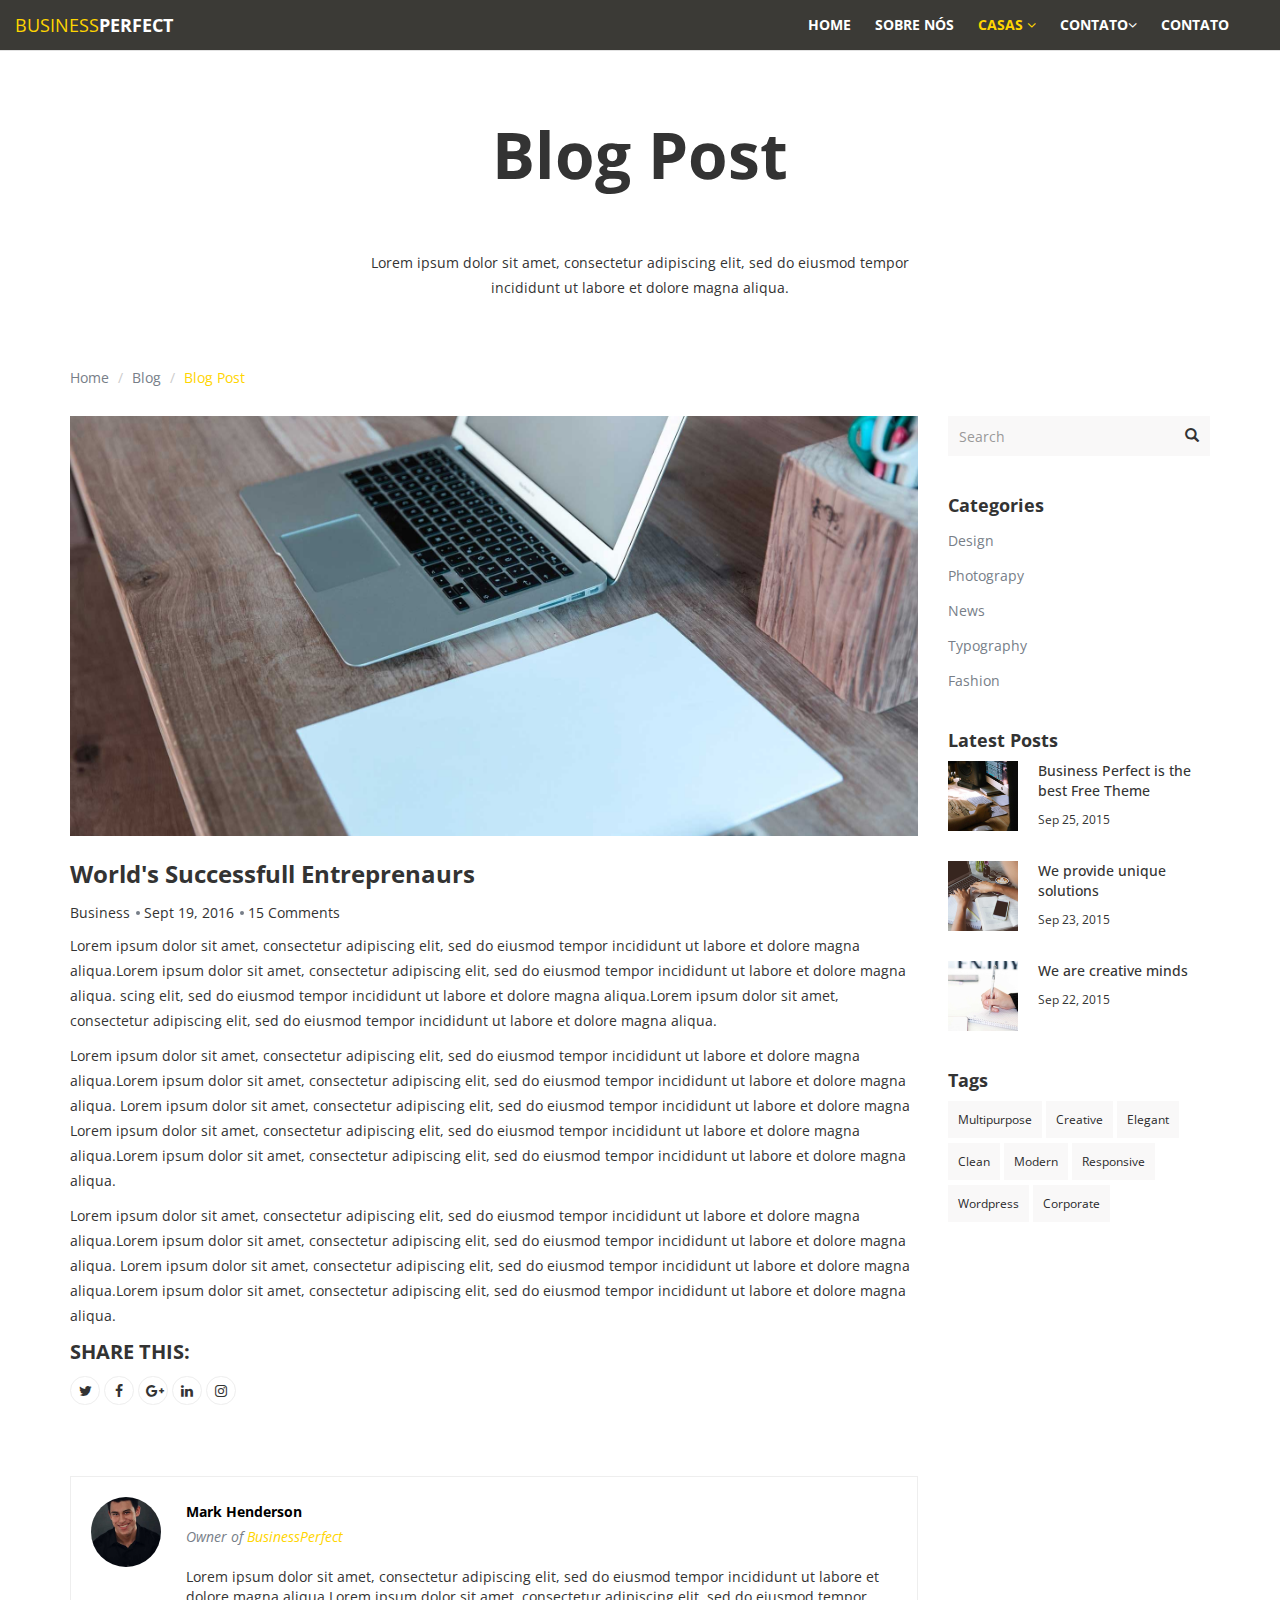
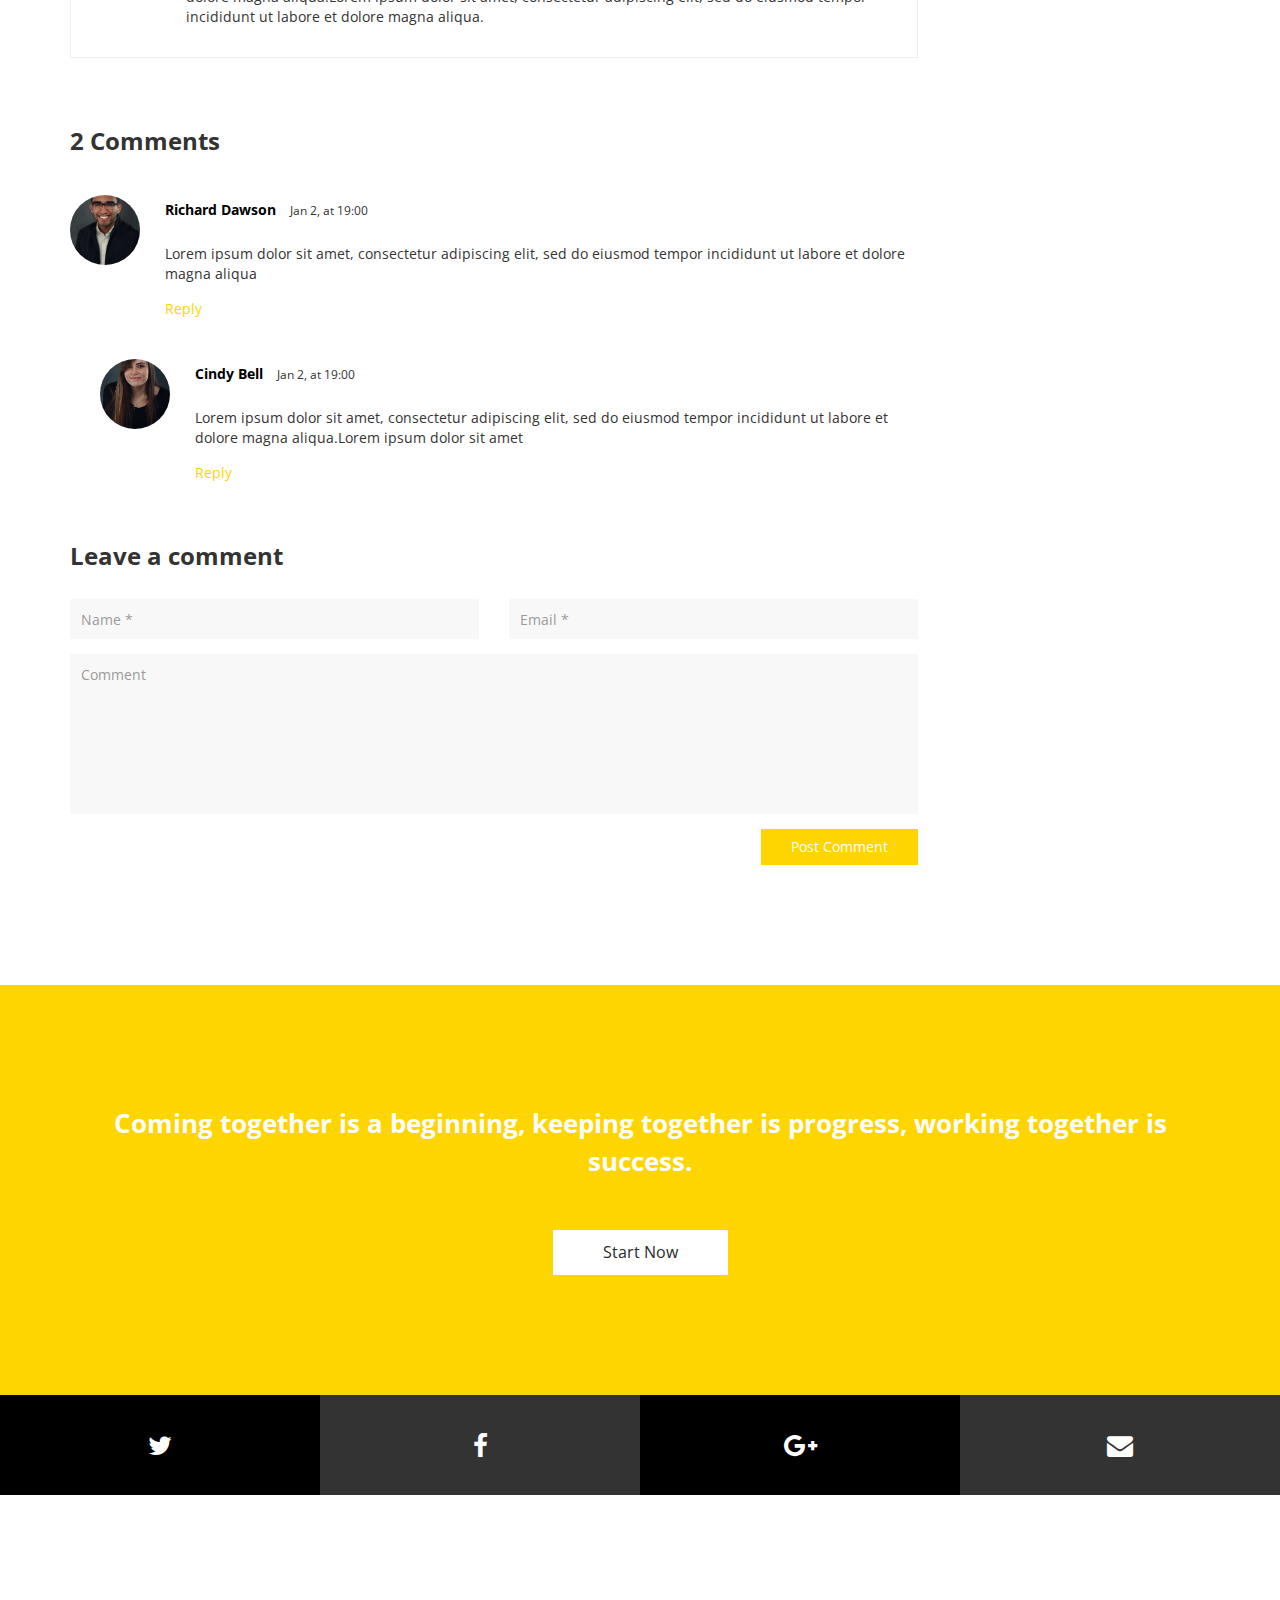
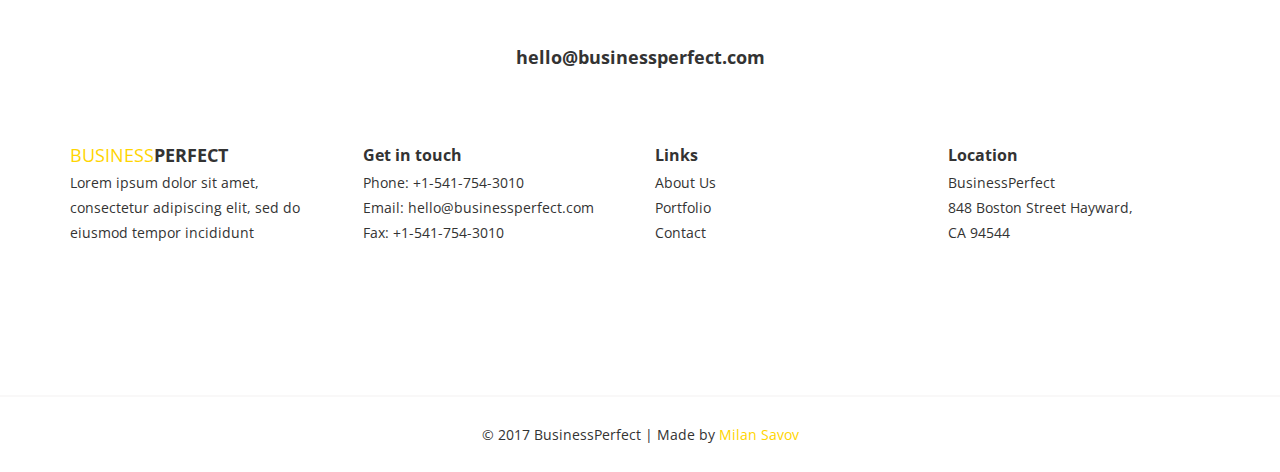
<file: blog-post.html>
<!DOCTYPE html>
<html lang="en">
<head>

    <!-- Basic Page Needs
    ================================================== -->
    <meta http-equiv="Content-Type" content="text/html; charset=utf-8">
    <meta http-equiv="X-UA-Compatible" content="IE=edge">

    <title>Blog Pos | BusinessPerfect</title>

    <meta name="description" content="BusinessPerfect - Freebie HTML/CSS template based on Bootstrap">
    <meta name="author" content="Milan Savov">
    <meta name="keywords" content="html, css, twitter bootstrap, javascript, jquery, responsive">

    <!-- Mobile Specific Metas
    ================================================== -->
    <meta name="viewport" content="width=device-width, minimum-scale=1.0, maximum-scale=1.0">
    <meta name="apple-mobile-web-app-capable" content="yes">

    <!-- Fonts -->
    <link href='http://fonts.googleapis.com/css?family=Open+Sans:400,300,600,700' rel='stylesheet' type='text/css'>
    <link rel="stylesheet" href="http://cdnjs.cloudflare.com/ajax/libs/font-awesome/4.4.0/css/font-awesome.min.css">

    <!-- Favicon
    ================================================== -->
    <link rel="apple-touch-icon" sizes="180x180" href="assets/img/apple-touch-icon.png">
    <link rel="icon" type="image/png" sizes="16x16" href="assets/img/favicon.png">

    <!-- Stylesheets
    ================================================== -->
    <!-- Bootstrap core CSS -->
    <link href="assets/css/bootstrap.min.css" rel="stylesheet">    

    <!-- Custom styles for this template -->
    <link href="assets/css/style.css" rel="stylesheet">
    <link href="assets/css/responsive.css" rel="stylesheet">
    <link href="assets/css/colors.css" rel="stylesheet">

    <!-- HTML5 shim and Respond.js IE8 support of HTML5 elements and media queries -->
    <!--[if lt IE 9]>
    <script src="https://oss.maxcdn.com/libs/html5shiv/3.7.0/html5shiv.js"></script>
    <script src="https://oss.maxcdn.com/libs/respond.js/1.4.2/respond.min.js"></script>
    <![endif]-->

</head>
<body id="portfolio">

    <header id="masthead" class="site-header site-header-fill">

        <nav id="primary-navigation" class="site-navigation">

            <div class="container-fluid">

                <div class="navbar-header">
                    
                    <a href="index.html" class="site-title yellow-text">Business<span class="white-text">Perfect</span></a>

                </div><!-- /.navbar-header -->

                <div class="main-menu" id="perfect-navbar-collapse">

                    <ul class="nav navbar-nav navbar-right">

                        <li><a href="index.html">Home</a></li>
                        <li><a href="about-us.html">Sobre Nós</a></li>
                        <li class="dropdown active">
                            <a href="blog.html" class="dropdown-toggle" data-toggle="dropdown" aria-expanded="false">Casas <i class="fa fa-angle-down hidden-xs" aria-hidden="true"></i></a>
                            <ul class="dropdown-menu">
                                <li class="active"><a href="blog-post.html">Carrinho de compras</a></li>
                            </ul><!-- /.dropdown-menu -->
                        </li><!-- /.dropdown -->
                        <li class="dropdown">
                            <a href="portfolio.html" class="dropdown-toggle" data-toggle="dropdown" aria-expanded="false">Contato<i class="fa fa-angle-down hidden-xs" aria-hidden="true"></i></a>
                            <ul class="dropdown-menu">
                                <li><a href="portfolio-item.html">CADASTRE-SE</a></li>                              
                            </ul><!-- /.dropdown-menu -->
                        </li><!-- /.dropdown -->
                        <li><a href="contact.html">Contato</a></li>
                        <li><a href="ui-elements.html"></a></li>
                        
                    </ul><!-- /.navbar-nav -->

                </div><!-- /.navbar-collapse -->
                
            </div>
                      
        </nav><!-- /.site-navigation -->
        
    </header><!-- /#masthead -->

    <main id="main" class="site-main">

        <section class="site-section-small section-blog-post">

            <div class="container">

                <div class="text-center">

                    <h1 class="section-title-big">Blog Post</h1>

                    <p class="section-text">Lorem ipsum dolor sit amet, consectetur adipiscing elit, sed do eiusmod tempor incididunt ut labore et dolore magna aliqua.</p> <!-- /.section-text -->
                
                </div><!-- /.text-center -->

                <ol class="breadcrumb">
                    <li><a href="index.html">Home</a></li>
                    <li><a href="blog.html">Blog</a></li>
                    <li class="active">Blog Post</li>
                </ol><!-- /.breadcrumb -->

                <div class="row">

                    <div class="col-md-9">

                        <div class="row">

                            <div class="col-md-12">

                                <img class="img-carousel post-img" src="assets/img/portfolio-1.jpg" alt="latest-news-1">

                                <div class="post-content">

                                    <h2 class="post-title">World's Successfull Entreprenaurs</h2>
                                    <ul class="post-meta list-unstyled">
                                        <li><a href="#">Business</a></li>
                                        <li><a href="#">Sept 19, 2016</a></li>
                                        <li><a href="#Comments">15 Comments</a></li>
                                    </ul><!-- /.post-meta -->
                                            
                                    <p class="section-text">Lorem ipsum dolor sit amet, consectetur adipiscing elit, sed do eiusmod tempor incididunt ut labore et dolore magna aliqua.Lorem ipsum dolor sit amet, consectetur adipiscing elit, sed do eiusmod tempor incididunt ut labore et dolore magna aliqua.
                                    scing elit, sed do eiusmod tempor incididunt ut labore et dolore magna aliqua.Lorem ipsum dolor sit amet, consectetur adipiscing elit, sed do eiusmod tempor incididunt ut labore et dolore magna aliqua.</p>

                                    <p class="section-text">Lorem ipsum dolor sit amet, consectetur adipiscing elit, sed do eiusmod tempor incididunt ut labore et dolore magna aliqua.Lorem ipsum dolor sit amet, consectetur adipiscing elit, sed do eiusmod tempor incididunt ut labore et dolore magna aliqua.
                                    Lorem ipsum dolor sit amet, consectetur adipiscing elit, sed do eiusmod tempor incididunt ut labore et dolore magna 
                                    Lorem ipsum dolor sit amet, consectetur adipiscing elit, sed do eiusmod tempor incididunt ut labore et dolore magna aliqua.Lorem ipsum dolor sit amet, consectetur adipiscing elit, sed do eiusmod tempor incididunt ut labore et dolore magna aliqua.</p>

                                    <p class="section-text">Lorem ipsum dolor sit amet, consectetur adipiscing elit, sed do eiusmod tempor incididunt ut labore et dolore magna aliqua.Lorem ipsum dolor sit amet, consectetur adipiscing elit, sed do eiusmod tempor incididunt ut labore et dolore magna aliqua.
                                    Lorem ipsum dolor sit amet, consectetur adipiscing elit, sed do eiusmod tempor incididunt ut labore et dolore magna aliqua.Lorem ipsum dolor sit amet, consectetur adipiscing elit, sed do eiusmod tempor incididunt ut labore et dolore magna aliqua.</p>

                                </div><!-- /.post-content -->

                                <div class="social-links">
                                    <p class="small-title mb-10">Share This:</p>
                                    <a class="twitter-bg" href="#"><i class="fa fa-twitter"></i></a>
                                    <a class="facebook-bg" href="#"><i class="fa fa-facebook"></i></a>
                                    <a class="google-plus-bg" href="#"><i class="fa fa-google-plus"></i></a>
                                    <a class="linkedin-bg" href="#"><i class="fa fa-linkedin"></i></a>
                                    <a class="instagram-bg" href="#"><i class="fa fa-instagram"></i></a>
                                </div><!-- /.social-links -->

                                <div class="post-information">

                                    <img class="img-carousel" src="assets/img/employee-1.jpg" alt="">

                                    <div class="post-information-content">

                                        <p class="post-author-name">Mark Henderson</p>
                                        <p class="post-author-position">Owner of <span class="yellow-text">BusinessPerfect</span></p>
                                        <p>Lorem ipsum dolor sit amet, consectetur adipiscing elit, sed do eiusmod tempor incididunt ut labore et dolore magna aliqua.Lorem ipsum dolor sit amet, consectetur adipiscing elit, sed do eiusmod tempor incididunt ut labore et dolore magna aliqua.</p>
                                        
                                    </div><!-- /.post-information-content -->

                                </div><!-- /.post-information -->
                                    
                                <div id="Comments" class="post-comments">

                                    <h3>2 Comments</h3>

                                    <div class="post-comment">

                                        <img class="img-carousel" src="assets/img/employee-3.jpg" alt="">

                                        <div class="post-comment-content">

                                            <p class="post-comment-author-name">Richard Dawson</p>
                                            <p class="post-comment-date">Jan 2, at 19:00</p>
                                            <p class="comment">Lorem ipsum dolor sit amet, consectetur adipiscing elit, sed do eiusmod tempor incididunt ut labore et dolore magna aliqua</p>

                                            <a href="#">Reply</a>
                                            
                                        </div><!-- /.post-comment-content -->
                                        
                                    </div><!-- /.post-comment -->

                                    <div class="post-comment replied">

                                        <img class="img-carousel" src="assets/img/employee-2.jpg" alt="">

                                        <div class="post-comment-content">

                                            <p class="post-comment-author-name">Cindy Bell</p>
                                            <p class="post-comment-date">Jan 2, at 19:00</p>
                                            <p class="comment">Lorem ipsum dolor sit amet, consectetur adipiscing elit, sed do eiusmod tempor incididunt ut labore et dolore magna aliqua.Lorem ipsum dolor sit amet</p>

                                            <a class="yellow-text" href="#">Reply</a>   
                                            
                                        </div><!-- /.post-comment-content -->
                                        
                                    </div><!-- /.post-comment -->
                                    
                                    <div class="leave-comment">

                                        <h3>Leave a comment</h3>

                                        <form class="form-horizontal">

                                            <div class="row">

                                                <div class="col-sm-6">
                                                    <input class="form-control" type="text" name="name" required placeholder="Name *">
                                                </div>
                                                <div class="col-sm-6">
                                                    <input class="form-control" type="email" name="email" required placeholder="Email *">
                                                </div>
                                                <div class="col-sm-12">
                                                    <textarea class="form-control" placeholder="Comment"></textarea>
                                                </div>
                                                <div class="col-sm-12 text-right">
                                                    <button type="submit" class="btn btn-medium btn-yellow">Post Comment</button>
                                                </div>  

                                            </div>
                                        
                                        </form>

                                    </div><!-- /.leave-comment -->

                                </div><!-- /.post-comments -->
                                
                            </div>
                            
                        </div>

                    </div>

                    <aside class="col-md-3">

                        <div class="sidebar">
                            
                            <div class="widget search-form">
                                <form>
                                    <input class="form-control" type="search" placeholder="Search">
                                    <button type="submit">
                                        <span class="glyphicon glyphicon-search"></span>
                                    </button>  
                                </form>
                            </div><!-- /.search-form -->

                            <div class="widget widget-categories">
                                <h4 class="widget-title">Categories</h4>

                                <ul class="list-unstyled">
                                    <li><a href="#">Design</a></li>
                                    <li><a href="#">Photograpy</a></li>
                                    <li><a href="#">News</a></li>
                                    <li><a href="#">Typography</a></li>
                                    <li><a href="#">Fashion</a></li>
                                    
                                </ul><!-- /.list-unstyled -->
                                
                            </div><!-- /.widget-categories -->

                            <div class="widget widget-latest-posts">
                                <h4 class="widget-title">Latest Posts</h4>

                                <ul class="list-unstyled posts-list">

                                    <li>
                                        <a href="blog-post.html">
                                            <div class="widget-thumb">
                                                <img class="img-carousel" src="assets/img/portfolio-7.jpg" alt="">
                                            </div>
                                            <div class="widget-post-info">
                                                <h4 class="widget-post-title">Business Perfect is the best Free Theme</h4>
                                                <p class="widget-post-date">Sep 25, 2015</p> 
                                            </div><!-- /.widget-post-info -->
                                        </a>
                                    </li><!-- /.latest-post -->

                                    <li>
                                        <a href="blog-post.html">
                                            <div class="widget-thumb">
                                                <img class="img-carousel" src="assets/img/portfolio-8.jpg" alt="">
                                            </div>
                                            <div class="widget-post-info">
                                                <h4 class="widget-post-title">We provide unique solutions</h4>
                                                <p class="widget-post-date">Sep 23, 2015</p>
                                            </div><!-- /.widget-post-info -->
                                            
                                        </a>
                                    </li><!-- /.latest-post -->

                                    <li>
                                        <a href="blog-post.html">
                                            <div class="widget-thumb">
                                                <img class="img-carousel" src="assets/img/portfolio-9.jpg" alt="">
                                            </div>
                                            <div class="widget-post-info">
                                                <h4 class="widget-post-title">We are creative minds</h4>
                                                <p class="widget-post-date">Sep 22, 2015</p>
                                            </div><!-- /.widget-post-info -->
                                        </a>
                                    </li><!-- /.latest-post -->

                                </ul>
                                
                            </div><!-- /.widget-latest-posts -->

                            <div class="widget widget-tags">
                                <h4 class="widget-title">Tags</h4>
                                <ul class="list-unstyled">
                                    <li><a href="#">Multipurpose</a></li>
                                    <li><a href="#">Creative</a></li>
                                    <li><a href="#">Elegant</a></li>
                                    <li><a href="#">Clean</a></li>
                                    <li><a href="#">Modern</a></li>
                                    <li><a href="#">Responsive</a></li>
                                    <li><a href="#">Wordpress</a></li>
                                    <li><a href="#">Corporate</a></li>
                                </ul>
                            </div><!-- /.widget-tags -->
                            
                        </div><!-- /.sidebar -->
                        
                    </aside>

                </div>  

            </div>
            
        </section><!-- /.section-blog-post -->

        <section class="site-section-small section-work-with-us yellow-bg text-center">

            <div class="container">

                <p class="section-title-small white-text mb-50">Coming together is a beginning, keeping together is progress, working together is success.</p><!-- /.section-title-small -->

                <a class="btn" href="#">Start Now</a>

            </div>
            
        </section><!-- /.section-work-with-us -->

        <section class="social-networks">

            <div class="container-fluid">

                <div class="row">

                    <a class="white-text black-bg twitter-bg" href="#"><i class="fa fa-twitter" aria-hidden="true"></i></a>
                    <a class="white-text gray-bg facebook-bg" href="#"><i class="fa fa-facebook" aria-hidden="true"></i></a>
                    <a class="white-text black-bg google-plus-bg" href="#"><i class="fa fa-google-plus" aria-hidden="true"></i></a>
                    <a class="white-text gray-bg message-bg" href="#"><i class="fa fa-envelope" aria-hidden="true"></i></a>
 
                </div>
                
            </div><!-- /.container-fluid -->
            
        </section><!-- /.social-networks -->

    </main><!-- /.site-main -->

    <footer id="colophon" class="site-footer">

        <div class="container">

            <div class="email">
                <a href="mailto:hello@businessperfect.com">hello@businessperfect.com</a>
            </div><!-- /.email -->

            <div class="row">

                <div class="col-md-3 col-xs-6">

                    <div class="mb-xs-20">
                        <a href="index.html" class="site-title yellow-text">Business<span>Perfect</span></a>
                        <p class="mb-0">Lorem ipsum dolor sit amet, consectetur adipiscing elit, sed do eiusmod tempor incididunt</p>
                    </div>
                    
                </div>

                <div class="col-md-3 col-xs-6">

                    <div class="mb-xs-20">
                        <h4 class="small-title">Get in touch</h4>
                        <ul class="list-unstyled">
                            <li>Phone: <a href="tel:+15417543010">+1-541-754-3010</a></li>
                            <li>Email: <a href="mailto:hello@businessperfect.com">hello@businessperfect.com</a></li>
                            <li>Fax: <a href="tel:+15417543010">+1-541-754-3010</a></li>
                        </ul><!-- /.list-unstyled -->
                    </div>
                    
                </div>
              
                <div class="col-md-3 col-xs-6">

                    <div class="mb-xs-20">
                        <h4 class="small-title">Links</h4>
                        <ul class="list-unstyled">
                            <li><a href="about-us.html">About Us</a></li>
                            <li><a href="portfolio.html">Portfolio</a></li>
                            <li><a href="contact.html">Contact</a></li>
                        </ul><!-- /.list-unstyled -->
                    </div>
                    
                </div>

                <div class="col-md-3 col-xs-6">

                    <div class="mb-xs-20">
                        <h4 class="small-title">Location</h4>
                        <ul class="list-unstyled">
                            <li>BusinessPerfect</li>
                            <li>848 Boston Street Hayward,</li>
                            <li>CA 94544</li>
                        </ul><!-- /.list-unstyled -->
                    </div>

                </div>

            </div>
            
        </div>

        <div class="copyright">
            <p>&copy; 2017 BusinessPerfect | Made by <a href="http://milansavov.com/" class="yellow-text">Milan Savov</a></p>
        </div><!-- /.copyright -->
        
    </footer><!-- /.site-footer -->

    <!-- Bootstrap core JavaScript
    ================================================== -->
    <!-- Placed at the end of the document so the pages load faster -->
    <script src="https://ajax.googleapis.com/ajax/libs/jquery/3.1.1/jquery.min.js"></script> 
    <script src="assets/js/bootstrap.min.js"></script>
    <script src="assets/js/jquery.slicknav.min.js"></script>
    <script src="assets/js/slick.min.js"></script>
    <script src="assets/js/touchswipe.min.js"></script>
    <script src="assets/js/skrollr.min.js"></script>
    <script src="assets/js/jquery.countTo.min.js"></script>
    <script src="assets/js/script.js"></script>

</body>
</html>
</file>
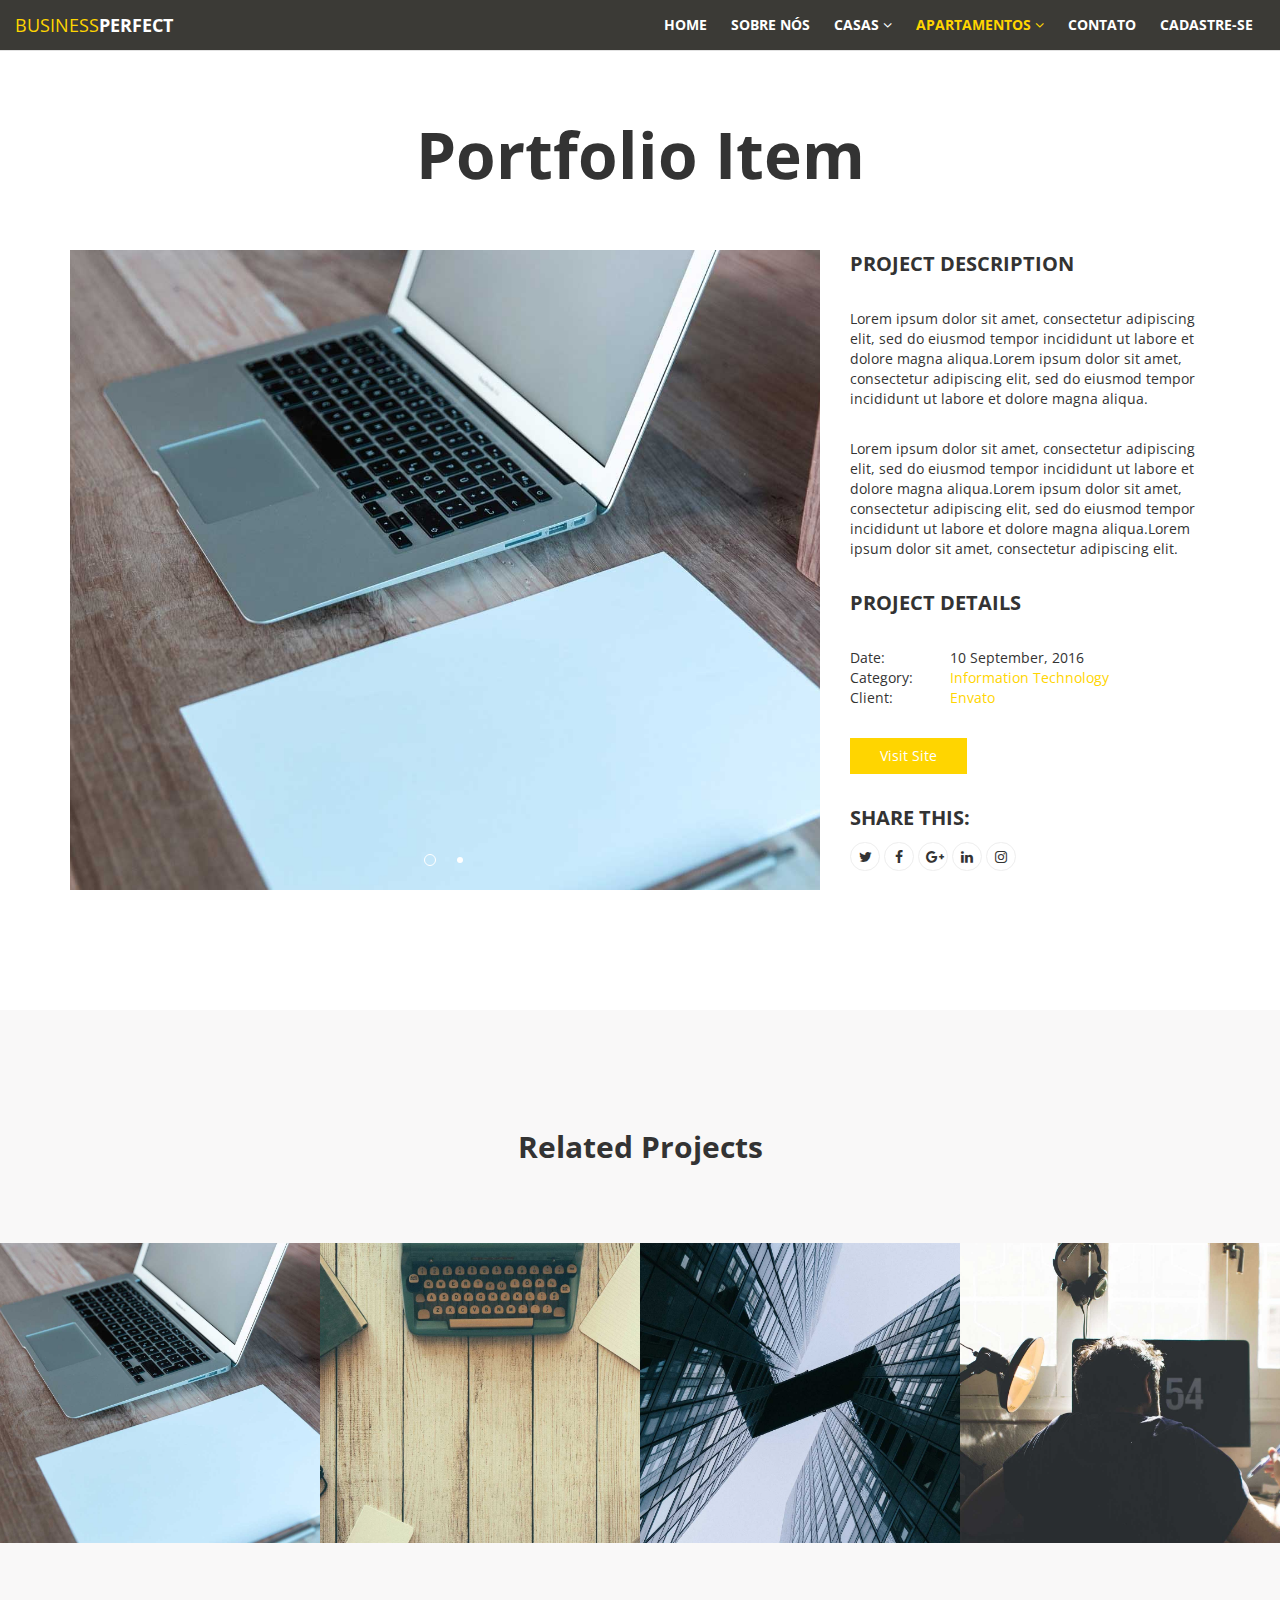
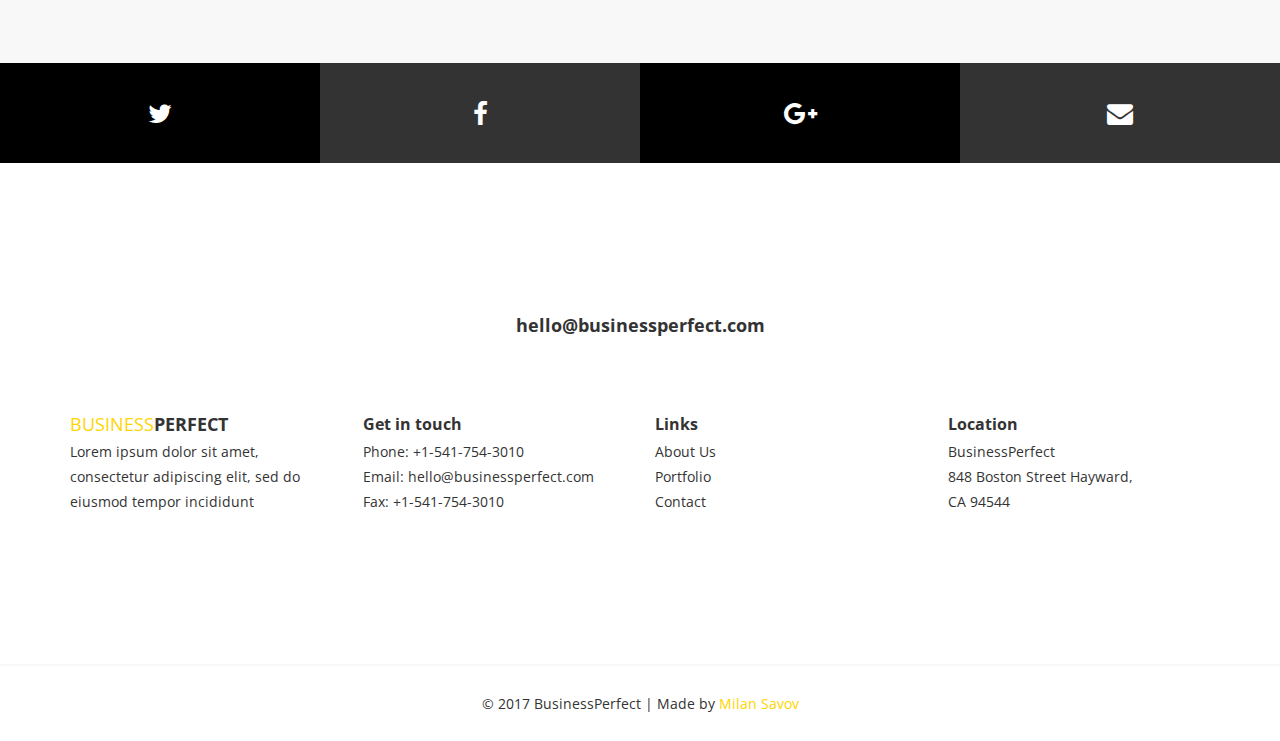
<file: portfolio-item.html>
<!DOCTYPE html>
<html lang="en">
<head>

    <!-- Basic Page Needs
    ================================================== -->
    <meta http-equiv="Content-Type" content="text/html; charset=utf-8">
    <meta http-equiv="X-UA-Compatible" content="IE=edge">

    <title>Portfolio item | BusinessPerfect</title>

    <meta name="description" content="BusinessPerfect - Freebie HTML/CSS template based on Bootstrap">
    <meta name="author" content="Milan Savov">
    <meta name="keywords" content="html, css, twitter bootstrap, javascript, jquery, responsive">

    <!-- Mobile Specific Metas
    ================================================== -->
    <meta name="viewport" content="width=device-width, minimum-scale=1.0, maximum-scale=1.0">
    <meta name="apple-mobile-web-app-capable" content="yes">

    <!-- Fonts -->
    <link href='http://fonts.googleapis.com/css?family=Open+Sans:400,300,600,700' rel='stylesheet' type='text/css'>
    <link rel="stylesheet" href="http://cdnjs.cloudflare.com/ajax/libs/font-awesome/4.4.0/css/font-awesome.min.css">

    <!-- Favicon
    ================================================== -->
    <link rel="apple-touch-icon" sizes="180x180" href="assets/img/apple-touch-icon.png">
    <link rel="icon" type="image/png" sizes="16x16" href="assets/img/favicon.png">

    <!-- Stylesheets
    ================================================== -->
    <!-- Bootstrap core CSS -->
    <link href="assets/css/bootstrap.min.css" rel="stylesheet">

    <!-- Custom styles for this template -->
    <link href="assets/css/style.css" rel="stylesheet">
    <link href="assets/css/responsive.css" rel="stylesheet">
    <link href="assets/css/colors.css" rel="stylesheet">

    <!-- HTML5 shim and Respond.js IE8 support of HTML5 elements and media queries -->
    <!--[if lt IE 9]>
    <script src="https://oss.maxcdn.com/libs/html5shiv/3.7.0/html5shiv.js"></script>
    <script src="https://oss.maxcdn.com/libs/respond.js/1.4.2/respond.min.js"></script>
    <![endif]-->

</head>
<body>

    <header id="masthead" class="site-header site-header-fill">

        <nav id="primary-navigation" class="site-navigation">

            <div class="container-fluid">

                <div class="navbar-header">
                    
                    <a href="index.html" class="site-title yellow-text">Business<span class="white-text">Perfect</span></a>

                </div><!-- /.navbar-header -->

                <div class="main-menu" id="perfect-navbar-collapse">

                    <ul class="nav navbar-nav navbar-right">

                        <li><a href="index.html">Home</a></li>
                        <li><a href="about-us.html">SOBRE NÓS </a></li>
                        <li class="dropdown">
                            <a href="blog.html" class="dropdown-toggle" data-toggle="dropdown" aria-expanded="false">CASAS <i class="fa fa-angle-down hidden-xs" aria-hidden="true"></i></a>
                            <ul class="dropdown-menu">
                                <li><a href="blog-post.html">CONHEÇA NOSSAS CASAS </a></li>
                            </ul><!-- /.dropdown-menu -->
                        </li><!-- /.dropdown -->
                        <li class="dropdown active">
                            <a href="portfolio.html" class="dropdown-toggle" data-toggle="dropdown" aria-expanded="false">APARTAMENTOS <i class="fa fa-angle-down hidden-xs" aria-hidden="true"></i></a>
                            <ul class="dropdown-menu">
                                <li class="active"><a href="portfolio-item.html">CONHEÇA NOSSOS APARTAMENTOS</a></li>                              
                            </ul><!-- /.dropdown-menu -->
                        </li><!-- /.dropdown -->
                        <li><a href="contact.html">CONTATO </a></li>
                        <li><a href="ui-elements.html">CADASTRE-SE</a></li>
                        
                    </ul><!-- /.navbar-nav -->

                </div><!-- /.navbar-collapse -->
                
            </div>
                      
        </nav><!-- /.site-navigation -->
        
    </header><!-- /#masthead -->

    <main id="main" class="site-main">

        <section class="site-section-small section-portfolio-item">

            <div class="container">

                <h1 class="section-title-big text-center">Portfolio Item</h1>

                <div class="row">

                    <div class="col-md-8">
                        <div id="PortfolioItemSlider">                
                            <img class="img-carousel" src="assets/img/portfolio-1.jpg" alt="">
                            <img class="img-carousel" src="assets/img/portfolio-2.jpg" alt="">
                        </div><!-- /#PortfolioItemSlider -->   
                    </div>

                    <div class="col-md-4">

                        <p class="small-title mb-30">Project Description</p>

                        <p class="mb-30">Lorem ipsum dolor sit amet, consectetur adipiscing elit, sed do eiusmod tempor incididunt ut labore et dolore magna aliqua.Lorem ipsum dolor sit amet, consectetur adipiscing elit, sed do eiusmod tempor incididunt ut labore et dolore magna aliqua.</p>

                        <p class="mb-30">Lorem ipsum dolor sit amet, consectetur adipiscing elit, sed do eiusmod tempor incididunt ut labore et dolore magna aliqua.Lorem ipsum dolor sit amet, consectetur adipiscing elit, sed do eiusmod tempor incididunt ut labore et dolore magna aliqua.Lorem ipsum dolor sit amet, consectetur adipiscing elit.</p>

                        <p class="small-title mb-30">Project Details</p>                        
                        <ul class="list-unstyled portfolio-date-cat-cl pull-left">
                            <li>Date:</li>
                            <li>Category:</li>
                            <li>Client:</li>
                        </ul>

                        <ul class="list-unstyled portfolio-date-cat-cl pl-100 mb-30">
                            <li>10 September, 2016</li>
                            <li><a href="#">Information Technology</a></li>
                            <li><a href="#">Envato</a></li>
                        </ul>

                        <a href="#" class="btn btn-yellow btn-medium mb-30">Visit Site</a>

                        <div class="social-links">
                            <p class="small-title mb-10">Share This:</p>
                            <a class="twitter-bg" href="#"><i class="fa fa-twitter"></i></a>
                            <a class="facebook-bg" href="#"><i class="fa fa-facebook"></i></a>
                            <a class="google-plus-bg" href="#"><i class="fa fa-google-plus"></i></a>
                            <a class="linkedin-bg" href="#"><i class="fa fa-linkedin"></i></a>
                            <a class="instagram-bg" href="#"><i class="fa fa-instagram"></i></a>
                        </div><!-- /.social-links -->
                        
                    </div>
                    
                </div>
                
            </div>
            
        </section><!-- /.section-portfolio-item -->

        <section class="site-section-small portfolio light-gray-bg">

            <div class="container">
                <h2 class="section-title text-center pb-80">Related Projects</h2>
            </div>

            <div class="container-fluid">

                <div class="row">

                    <div class="col-md-3 col-xs-6">
                        <a class="portfolio-link" href="portfolio-item.html">
                            <img src="assets/img/portfolio-1.jpg" alt="" class="img-carousel">
                            <div class="portfolio-info">
                                <div class="portfolio-info-top">
                                    <h3>Business Perfect item</h3>
                                </div><!-- /.portfolio-info-top -->
                                <div class="portfolio-info-bottom">
                                    <p>Lorem ipsum dolor sit amet, consectetur adipiscing elit. Cras viverra dolor eu nunc porttitor sollicitudin. Maecenas dignissim ultricies pharetra.</p>
                                </div><!-- /.portfolio-info-bottom -->
                            </div><!-- /.portfolio-info  -->
                        </a>
                    </div>
                    <div class="col-md-3 col-xs-6">
                        <a class="portfolio-link"  href="portfolio-item.html">
                            <img src="assets/img/portfolio-2.jpg" alt="" class="img-carousel">
                            <div class="portfolio-info">
                                <div class="portfolio-info-top">
                                    <h3>Business Perfect item</h3>
                                </div><!-- /.portfolio-info-top -->
                                <div class="portfolio-info-bottom">
                                    <p>Lorem ipsum dolor sit amet, consectetur adipiscing elit. Cras viverra dolor eu nunc porttitor sollicitudin. Maecenas dignissim ultricies pharetra.</p>
                                </div><!-- /.portfolio-info-bottom -->
                            </div><!-- /.portfolio-info  -->
                        </a>
                    </div>
                    <div class="col-md-3 col-xs-6">
                        <a class="portfolio-link"  href="portfolio-item.html">
                            <img src="assets/img/portfolio-3.jpg" alt="" class="img-carousel">
                            <div class="portfolio-info">
                                <div class="portfolio-info-top">
                                    <h3>Business Perfect item</h3>
                                </div><!-- /.portfolio-info-top -->
                                <div class="portfolio-info-bottom">
                                    <p>Lorem ipsum dolor sit amet, consectetur adipiscing elit. Cras viverra dolor eu nunc porttitor sollicitudin. Maecenas dignissim ultricies pharetra.</p>
                                </div><!-- /.portfolio-info-bottom -->
                            </div><!-- /.portfolio-info  -->
                        </a>
                    </div>
                    <div class="col-md-3 col-xs-6">
                        <a class="portfolio-link"  href="portfolio-item.html">
                            <img src="assets/img/portfolio-4.jpg" alt="" class="img-carousel">
                            <div class="portfolio-info">
                                <div class="portfolio-info-top">
                                    <h3>Business Perfect item</h3>
                                </div><!-- /.portfolio-info-top -->
                                <div class="portfolio-info-bottom">
                                    <p>Lorem ipsum dolor sit amet, consectetur adipiscing elit. Cras viverra dolor eu nunc porttitor sollicitudin. Maecenas dignissim ultricies pharetra.</p>
                                </div><!-- /.portfolio-info-bottom -->
                            </div><!-- /.portfolio-info  -->
                        </a>
                    </div>

                </div>

            </div>
            
        </section><!-- /.portfolio -->

        <section class="social-networks">

            <div class="container-fluid">

                <div class="row">

                    <a class="white-text black-bg twitter-bg" href="#"><i class="fa fa-twitter" aria-hidden="true"></i></a>
                    <a class="white-text gray-bg facebook-bg" href="#"><i class="fa fa-facebook" aria-hidden="true"></i></a>
                    <a class="white-text black-bg google-plus-bg" href="#"><i class="fa fa-google-plus" aria-hidden="true"></i></a>
                    <a class="white-text gray-bg message-bg" href="#"><i class="fa fa-envelope" aria-hidden="true"></i></a>
 
                </div>
                
            </div>
            
        </section><!-- /.social-networks -->

    </main><!-- /.site-main -->

    <footer id="colophon" class="site-footer">

        <div class="container">

            <div class="email">
                <a href="mailto:hello@businessperfect.com">hello@businessperfect.com</a>
            </div><!-- /.email -->

            <div class="row">

                <div class="col-md-3 col-xs-6">

                    <div class="mb-xs-20">
                        <a href="index.html" class="site-title yellow-text">Business<span>Perfect</span></a>
                        <p class="mb-0">Lorem ipsum dolor sit amet, consectetur adipiscing elit, sed do eiusmod tempor incididunt</p>
                    </div>
                    
                </div>

                <div class="col-md-3 col-xs-6">

                    <div class="mb-xs-20">
                        <h4 class="small-title">Get in touch</h4>
                        <ul class="list-unstyled">
                            <li>Phone: <a href="tel:+15417543010">+1-541-754-3010</a></li>
                            <li>Email: <a href="mailto:hello@businessperfect.com">hello@businessperfect.com</a></li>
                            <li>Fax: <a href="tel:+15417543010">+1-541-754-3010</a></li>
                        </ul><!-- /.list-unstyled -->
                    </div>
                    
                </div>
              
                <div class="col-md-3 col-xs-6">

                    <div class="mb-xs-20">
                        <h4 class="small-title">Links</h4>
                        <ul class="list-unstyled">
                            <li><a href="about-us.html">About Us</a></li>
                            <li><a href="portfolio.html">Portfolio</a></li>
                            <li><a href="contact.html">Contact</a></li>
                        </ul><!-- /.list-unstyled -->
                    </div>
                    
                </div>

                <div class="col-md-3 col-xs-6">

                    <div class="mb-xs-20">
                        <h4 class="small-title">Location</h4>
                        <ul class="list-unstyled">
                            <li>BusinessPerfect</li>
                            <li>848 Boston Street Hayward,</li>
                            <li>CA 94544</li>
                        </ul><!-- /.list-unstyled -->
                    </div>

                </div>

            </div>
            
        </div>

        <div class="copyright">
            <p>&copy; 2017 BusinessPerfect | Made by <a href="http://milansavov.com/" class="yellow-text">Milan Savov</a></p>
        </div><!-- /.copyright -->
        
    </footer><!-- /.site-footer -->

    <!-- Bootstrap core JavaScript
    ================================================== -->
    <!-- Placed at the end of the document so the pages load faster -->
    <script src="https://ajax.googleapis.com/ajax/libs/jquery/3.1.1/jquery.min.js"></script> 
    <script src="assets/js/bootstrap.min.js"></script>
    <script src="assets/js/jquery.slicknav.min.js"></script>
    <script src="assets/js/slick.min.js"></script>
    <script src="assets/js/touchswipe.min.js"></script>
    <script src="assets/js/skrollr.min.js"></script>
    <script src="assets/js/jquery.countTo.min.js"></script>
    <script src="assets/js/script.js"></script>

</body>
</html>
</file>
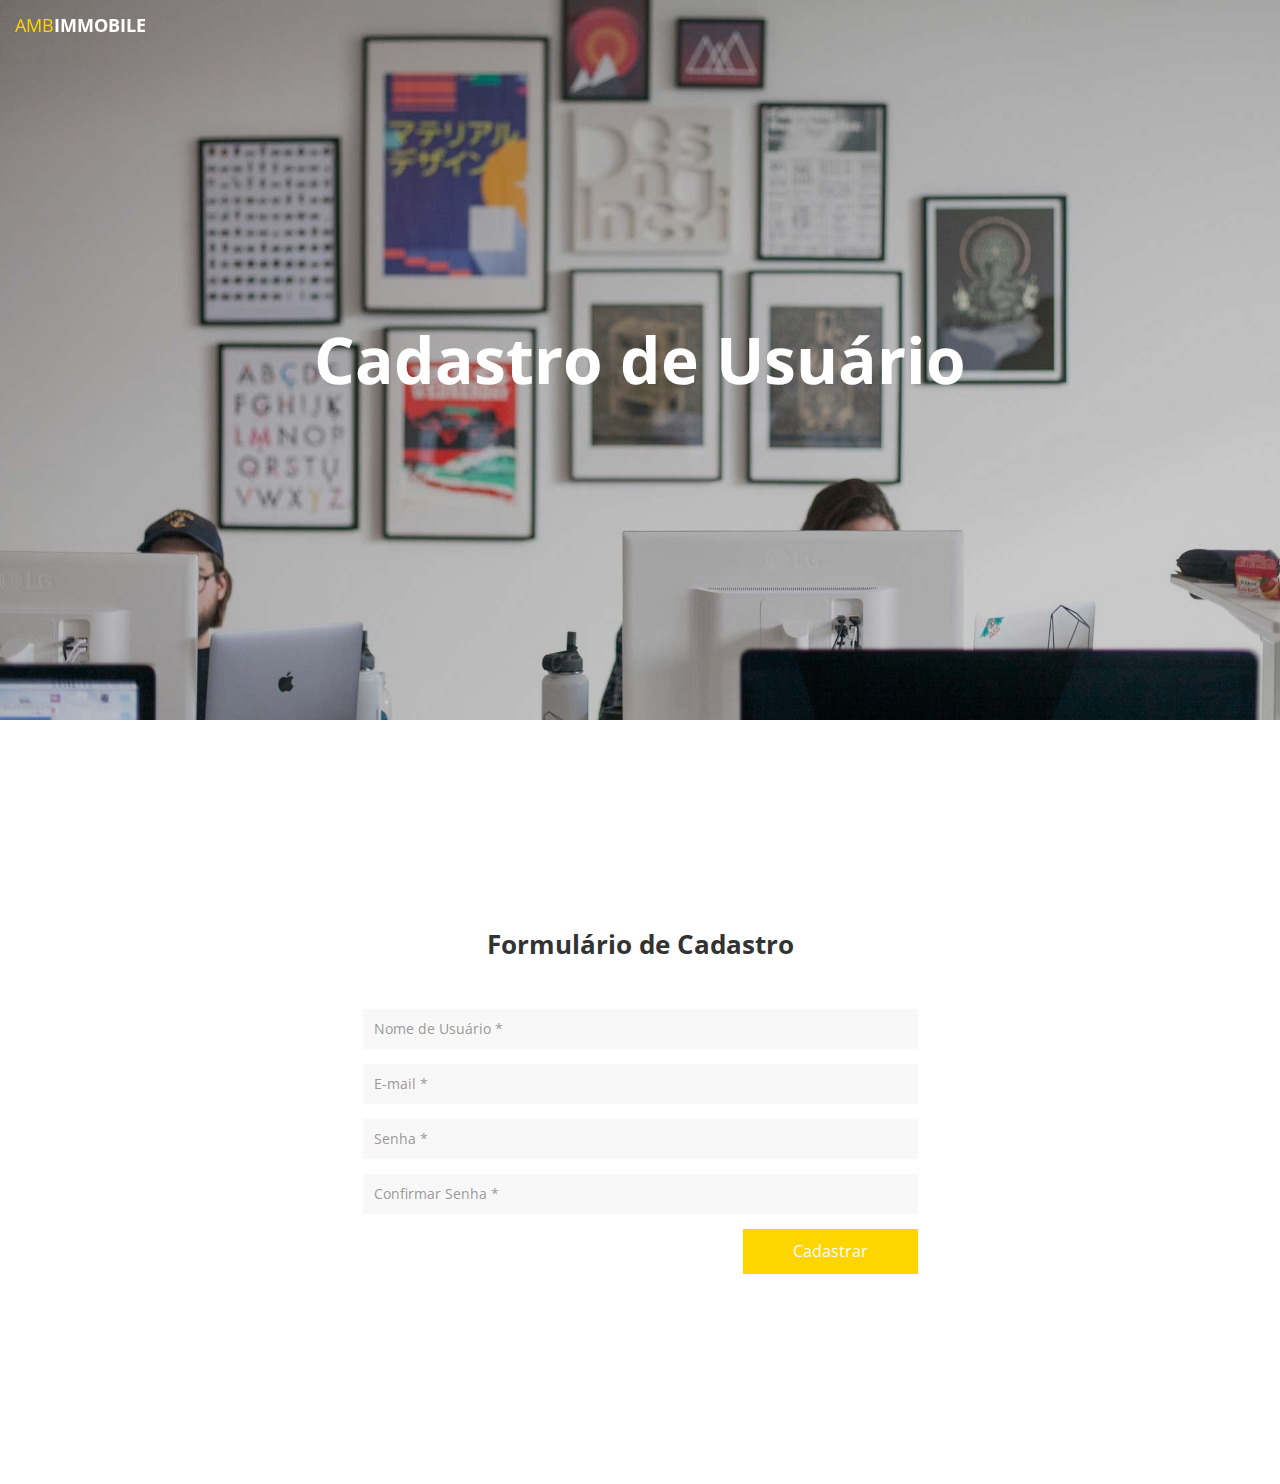
<file: ui-elements.html>
<!DOCTYPE html>
<html lang="en">
<head>
    <meta http-equiv="Content-Type" content="text/html; charset=utf-8">
    <meta http-equiv="X-UA-Compatible" content="IE=edge">
    <title>Cadastro de Usuário | Amb Immobile</title>
    <meta name="description" content="BusinessPerfect - Formulário de Cadastro">
    <meta name="author" content="Milan Savov">
    <meta name="keywords" content="html, css, twitter bootstrap, javascript, jquery, responsive">
    <meta name="viewport" content="width=device-width, initial-scale=1.0, maximum-scale=1.0">
    <link href='http://fonts.googleapis.com/css?family=Open+Sans:400,300,600,700' rel='stylesheet' type='text/css'>
    <link rel="stylesheet" href="http://cdnjs.cloudflare.com/ajax/libs/font-awesome/4.4.0/css/font-awesome.min.css">
    <link rel="apple-touch-icon" sizes="180x180" href="assets/img/apple-touch-icon.png">
    <link rel="icon" type="image/png" sizes="16x16" href="assets/img/favicon.png">
    <link href="assets/css/bootstrap.min.css" rel="stylesheet">
    <link href="assets/css/style.css" rel="stylesheet">
    <link href="assets/css/responsive.css" rel="stylesheet">
    <link href="assets/css/colors.css" rel="stylesheet">
</head>
<body>

    <header id="masthead" class="site-header" data-anchor-target=".hero" data-top="background: rgba(59,58,54,0); border-bottom-color: rgba(226,226,226,0);" data-top-bottom="background: rgba(59,58,54,1); border-bottom-color: rgba(226,226,226,1);">
        <nav id="primary-navigation" class="site-navigation">
            <div class="container-fluid">
                <div class="navbar-header">
                    <a href="index.html" class="site-title yellow-text">AMB<span class="white-text">IMMOBILE</span></a>
                </div><!-- /.navbar-header -->
            </div>
        </nav><!-- /.site-navigation -->
    </header><!-- /#masthead -->

    <div class="hero hero-max-720 hero-ui-elements background-overlay">
        <div class="hero-text">
            <h1 class="white-text">Cadastro de Usuário</h1>
        </div><!-- /.hero-text -->
        <!-- Remova a seta de rolagem para baixo se não for relevante na tela de cadastro -->
    </div><!-- /.hero -->

    <main id="main" class="site-main">
        <section class="site-section-small ui-elements">
            <div class="container">
                <!-- Formulário de Cadastro -->
                <div class="row">
                    <div class="col-md-6 col-md-offset-3">
                        <form class="form-horizontal my-90">
                            <h3 class="section-title-small text-center mb-50">Formulário de Cadastro</h3>
                            <div class="row">
                                <div class="col-sm-12">
                                    <input class="form-control" type="text" name="username" placeholder="Nome de Usuário *" required>
                                </div>
                                <div class="col-sm-12">
                                    <input class="form-control" type="email" name="email" placeholder="E-mail *" required>
                                </div>
                                <div class="col-sm-12">
                                    <input class="form-control" type="password" name="password" placeholder="Senha *" required>
                                </div>
                                <div class="col-sm-12">
                                    <input class="form-control" type="password" name="confirm-password" placeholder="Confirmar Senha *" required>
                                </div>
                            </div>
                            <div class="text-right">
                                <button class="btn btn-yellow">Cadastrar</button>
                            </div>
                        </form><!-- form-horizontal -->
                    </div>
                </div>
                <!-- Fim do Formulário de Cadastro -->
            </div>
        </section><!-- /.ui-elements -->
        
        <!-- Adicione outras seções conforme necessário -->

    </main><!-- /.site-main -->

    <!-- Footer e scripts permanecem os mesmos -->

</body>
</html>
</file>
<file: assets/css/responsive.css>
/*==========  Non-Mobile First Method  ==========*/

/* Large Devices, Wide Screens */
@media only screen and (min-width : 1199px) {
	/*
	 * PORTFOLIO
	 */
	 .grid-sizer, 
	 .col-lg-fifth {
    	width: 20%;
	}
}

@media only screen and (max-width : 1199px) {
	/* HERO
	=====================================*/
	.hero-text h1 {
	 	font-size: 50px;
	}

	/* Section: we-are-creative */
	.project-content {
		padding: 0 15px 0 50px;
	}

}

@media all and (min-width: 991px) {

	/* Section: Works three slides slider */
	.three-slides-slider.multi-item-carousel .carousel-inner > .active.left,
	.three-slides-slider.multi-item-carousel .carousel-inner > .prev {
		left: -33.33333333%;
	}

	.three-slides-slider.multi-item-carousel .carousel-inner > .active.right,
	.three-slides-slider.multi-item-carousel .carousel-inner > .next {
		left: 33.33333333%;
	}

	.three-slides-slider.multi-item-carousel .carousel-inner > .left,
	.three-slides-slider.multi-item-carousel .carousel-inner > .prev.right,
	.three-slides-slider.multi-item-carousel .carousel-inner > .active {
		left: 0;
	}

	.three-slides-slider.multi-item-carousel .carousel-inner .cloneditem-1,
	.three-slides-slider.multi-item-carousel .carousel-inner .cloneditem-2 {
		display: block;
	}

	/* Section: Team four slides slider */
	.four-slides-slider.multi-item-carousel .carousel-inner > .active.left,
	.four-slides-slider.multi-item-carousel .carousel-inner > .prev {
		left: -25%;
	}

	.four-slides-slider.multi-item-carousel .carousel-inner > .active.right,
	.four-slides-slider.multi-item-carousel .carousel-inner > .next {
		left: 25%;
	}

	.four-slides-slider.multi-item-carousel .carousel-inner > .left,
	.four-slides-slider.multi-item-carousel .carousel-inner > .prev.right,
	.four-slides-slider.multi-item-carousel .carousel-inner > .active {
		left: 0;
	}

	.four-slides-slider.multi-item-carousel .carousel-inner .cloneditem-1,
	.four-slides-slider.multi-item-carousel .carousel-inner .cloneditem-2,
	.four-slides-slider.multi-item-carousel .carousel-inner .cloneditem-3 {
		display: block;
	}

}

@media all and (min-width: 991px) and (transform-3d), all and (min-width: 991px) and (-webkit-transform-3d) {
	/* Section: Works three slides slider */
	.three-slides-slider.multi-item-carousel .carousel-inner > .item.active.right,
	.three-slides-slider.multi-item-carousel .carousel-inner > .item.next {
		-webkit-transform: translate3d(33.33333333%, 0, 0);
		        transform: translate3d(33.33333333%, 0, 0);
		left: 0;
	}
	.three-slides-slider.multi-item-carousel .carousel-inner > .item.active.left,
	.three-slides-slider.multi-item-carousel .carousel-inner > .item.prev {
		-webkit-transform: translate3d(-33.33333333%, 0, 0);
		        transform: translate3d(-33.33333333%, 0, 0);
		left: 0;
	}
	.three-slides-slider.multi-item-carousel .carousel-inner > .item.left,
	.three-slides-slider.multi-item-carousel .carousel-inner > .item.prev.right,
	.three-slides-slider.multi-item-carousel .carousel-inner > .item.active {
		-webkit-transform: translate3d(0, 0, 0);
		        transform: translate3d(0, 0, 0);
		left: 0;
	}

	/* Section: Team four slides slider */
	.four-slides-slider.multi-item-carousel .carousel-inner > .item.active.right,
	.four-slides-slider.multi-item-carousel .carousel-inner > .item.next {
		-webkit-transform: translate3d(25%, 0, 0);
		        transform: translate3d(25%, 0, 0);
		left: 0;
	}
	.four-slides-slider.multi-item-carousel .carousel-inner > .item.active.left,
	.four-slides-slider.multi-item-carousel .carousel-inner > .item.prev {
		-webkit-transform: translate3d(-25%, 0, 0);
		        transform: translate3d(-25%, 0, 0);
		left: 0;
	}
	.four-slides-slider.multi-item-carousel .carousel-inner > .item.left,
	.four-slides-slider.multi-item-carousel .carousel-inner > .item.prev.right,
	.four-slides-slider.multi-item-carousel .carousel-inner > .item.active {
		-webkit-transform: translate3d(0, 0, 0);
		        transform: translate3d(0, 0, 0);
		left: 0;
	}

}

/* Medium Devices, Desktops */
@media only screen and (max-width : 991px) {
	.mb-sm-20 {	margin-bottom: 20px;}

	.sm-centered {
		margin: 0 auto;
	}

	.section-title-gradient-left::after {
	    margin: 0 auto;
	}

	/* HEADER
	================================================== */
	/* Site-logo */
	.site-title {
		font-size: 16px;
	}

	/* Navigation */
	.navbar-nav > li > a {
		padding: 0px 3px;
		margin: 0px 3px;
	}

	/* HERO
	================================================== */
	.hero-text h1 {
		font-size: 44px;
	}

	/* SITEMAIN
	================================================== */
	/* site-section */
	.site-section {
	    padding: 100px 0;
	}

	.site-section-small {
	    padding: 70px 0;
	}

	/* Section: Works  */
	.section-works .col-xs-6 {
		height: 300px;
	}

	.section-works .section-text {
		max-width: 100%;
	}

	.section-works .multi-item-controls {
		margin: 20px 0;
	}

	/* Section: Clients */
	.testimonial {
		padding: 20px;
	}

	.testimonial-content {
		height: 100%;
		padding: 150px 0 0 0;
		text-align: center;
		background-position: top center;
	}

	.testimonial-owner {
		position: relative;
		bottom: 0;
	}

	/* Section: Social networks */
	.social-networks .contact-icon a {
		line-height: 60px;
	}

	/* 
	 * ABOUT-US
	 */

	/* Section: we-are-creative*/
	.project-content {
		padding-left: 50px;
	}

	/* Section: clients-2 */ 
	.section-clients-2-testimonials .slick-dots {
		 bottom: -55px;
	}

	/* 
	 * BLOG
	 */
	.sidebar {
		margin-top: 40px;
	}

	/* 
	 * PORTFOLIO
	 */
	#PortfolioItemSlider {
		margin-bottom: 30px;
	}

	#PortfolioItemSlider img.img-carousel {
		height: 300px;
	}

	/* 
	 * Contact
	 */
 	.section-contact-us .site-section-small {
 		height: auto;
 	}

 	.get-in-touch {
	  	position: relative;
	  	left: 0;
	}

	.get-in-touch .section-title-gradient-left:after {
	  	margin: 0;
	} 

  	.contact-form {
  		position: relative;
  		left: 0;
  	  	max-width: 100%;
	}

	/* 
	 * Footer
	 */	
	.site-footer {
		padding-top: 100px;
	}

	.site-footer .row {
	  margin-top: 70px;
	  margin-bottom: 100px;
	}
}

@media all and (min-width: 768px) and (max-width: 990px) {
	/* Section: Works and Team three slides slider and four slides slider */
	.three-slides-slider.multi-item-carousel .carousel-inner {
	    width: 100%;
	}

	.three-slides-slider.multi-item-carousel .carousel-inner .col-sm-4 {
	    width: 33.33%;
	}

	.multi-item-carousel .carousel-inner > .active.left,
	.multi-item-carousel .carousel-inner > .prev {
		left: -33.33%;
	}

	.multi-item-carousel .carousel-inner > .active.right,
	.multi-item-carousel .carousel-inner > .next {
		left: 33.33%;
	}

	.multi-item-carousel .carousel-inner > .left,
	.multi-item-carousel .carousel-inner > .prev.right,
	.multi-item-carousel .carousel-inner > .active {
		left: 0;
	}

	.multi-item-carousel .carousel-inner .cloneditem-1,
	.multi-item-carousel .carousel-inner .cloneditem-2 {
		display: block;
	}
}

@media all and (min-width: 768px) and (max-width: 990px) and (transform-3d), all and (min-width: 768px) and (max-width: 990px) and (-webkit-transform-3d) {
	/* Section: Works and Team three slides slider and four slides slider */
	.multi-item-carousel .carousel-inner > .item.active.right,
	.multi-item-carousel .carousel-inner > .item.next {
		-webkit-transform: translate3d(33.33%, 0, 0);
		        transform: translate3d(33.33%, 0, 0);
		left: 0;
	}
	.multi-item-carousel .carousel-inner > .item.active.left,
	.multi-item-carousel .carousel-inner > .item.prev {
		-webkit-transform: translate3d(-33.33%, 0, 0);
		        transform: translate3d(-33.33%, 0, 0);
		left: 0;
	}
	.multi-item-carousel .carousel-inner > .item.left,
	.multi-item-carousel .carousel-inner > .item.prev.right,
	.multi-item-carousel .carousel-inner > .item.active {
		-webkit-transform: translate3d(0, 0, 0);
		        transform: translate3d(0, 0, 0);
		left: 0;
	}

}

/* Small Devices, Tablets */
@media only screen and (max-width : 767px) {
	.mb-xs-20 {margin-bottom: 20px;}
	.mb-120 {margin-bottom: 90px!important;}
	.mt-xs-15 {margin-top: 15px;}
	.pb-80 {padding-bottom: 40px!important;}

	.serif-text {
		font-size: 20px;
	}

	/* Tabs */
	.nav-tabs {
		background-color: #eaeaea;
		border-bottom: none!important;
	}

	.nav-tabs > li {
		float: none;
	}

	.nav-tabs.tab-style > li + li {
		margin-left: 0;
	}

	.nav-tabs.tab-style > li > a {
		border-bottom-color: #f5f5f5;
	}

	.nav-tabs.tab-style > li > a:hover {
		border-bottom-color: #ffd500;   
	}

	.nav-tabs.tab-style > li:nth-child(2) > a {
		margin: 1px 0;
	}
	
	/* Pagination */
	.pagination > li > a {
		padding: 10px 10px;
	}

	/* HEADER
	================================================== */
	/* Navigation */

	.site-title {
		font-size: 17px;
	}

	.site-title a {
		position: relative;	
		line-height: 30px;
	}

	.navbar-header .site-title {
		padding-left: 15px;
	}

	.main-menu {
		display: none;
	}

	.slicknav_menu,
	.slicknav_item {
		position: relative;
		z-index: 9999;
	}

	.slicknav_btn {
		position: fixed;
		top: 13px;
		right: 0;
		margin: 0 15px 0 0;
		padding: 5px;
		z-index: 9999;
	}

	.act .slicknav_btn {
		height: 22px;
	}

	.slicknav_icon-bar {
		height: 2px;
		width: 22px;
		display: block;
		background-color: #fff;
		-webkit-transition: all 0.3s;
		-moz-transition: all 0.3s;
		-ms-transition: all 0.3s;
		-o-transition: all 0.3s;
		transition: all 0.3s;
	}

	.slicknav_icon-bar + .slicknav_icon-bar {
		margin-top: 4px;
	}

	.act .slicknav_icon-bar:first-child, 
	.act .slicknav_icon-bar:last-child  { 
		position: absolute;
		top: 10px;
		height: 3px;
	}

	.act .slicknav_icon-bar:first-child {
		-webkit-transform: rotate(45deg);
		-moz-transform: rotate(45deg);
		-ms-transform: rotate(45deg);
		-o-transform: rotate(45deg);
		transform: rotate(45deg);
	}

	.act .slicknav_icon-bar:last-child  {
		-webkit-transform: rotate(-45deg);
		-moz-transform: rotate(-45deg);
		-ms-transform: rotate(-45deg);
		-o-transform: rotate(-45deg);
		transform: rotate(-45deg);
	}

	.act .slicknav_icon-bar:nth-child(2) {
		opacity: 0;
	}

	.act .slicknav_icon-bar + .slicknav_icon-bar  {
  		margin-top: 0px;
	}

	.slicknav_nav {
		background-color: rgba(0,0,0,0.8);
		padding-left: 0;
		list-style: none;
		position: fixed;
		left: 0;
		top: 0;
		z-index: 100;
		height: 100%;
		width: 100%;
		overflow-y: scroll;
		text-align: center;
		-webkit-transition: all 500ms cubic-bezier(0.68, -0.55, 0.265, 1.55);
		transition: all 500ms cubic-bezier(0.68, -0.55, 0.265, 1.55);
		-webkit-transform: scale(0);
		      transform: scale(0);
	}

	.act .slicknav_nav {
		-webkit-transform: scale(1);
		transform: scale(1);
	}

	.slicknav_nav > li:first-child {
		margin-top: 60px;
	}

	.slicknav_nav > li:last-child {
		margin-bottom: 60px;
	}

	.slicknav_nav > li {
		padding: 5px 0;
		-webkit-transition: all 400ms 510ms;
		transition: all 400ms 510ms;
		opacity: 0;
	}

	.slicknav_nav > li:nth-child(odd) {
		-webkit-transform: translateX(30%);
		      transform: translateX(30%);
	}

	.slicknav_nav > li:nth-child(even) {
		-webkit-transform: translateX(-30%);
		      transform: translateX(-30%);
	}

	.act .slicknav_nav > li {
		opacity: 1;
		-webkit-transform: translateX(0);
		      transform: translateX(0);
	}

	.slicknav_nav > li a {
		display: inline-block;
		color: #fff;
		font-size: 14px;
	}

	.slicknav_arrow {
		position: absolute;
		right: -30px;
		bottom: 0;
		padding: 0 8px;
	}

	.slicknav_nav ul.dropdown-menu {
		display: none;
		position: relative;
		visibility: visible;
		opacity: 1;
	}

	.dropdown-menu {
		position: static;
		float: none;
		width: auto;
		margin-top: 0;
		background-color: transparent;
		border: 0;
		-webkit-box-shadow: none;
		box-shadow: none;
		transition: none;
		-moz-transition: none;
		-webkit-transition: none;
		-o-transition: none;
		-ms-transition: none;
		-webkit-transition-delay: 0s;
		transition-delay: 0s;
	}

	.dropdown-menu li {
		text-align: center;
		padding: 5px 0;
	}

	/* HERO
	================================================== */
	.hero-text h1 {
		font-size: 34px;
		max-width: 100%;
	}

	.hero-arrow a {
		font-size: 32px;
	}

	/* SITE-MAIN
	================================================== */
	.site-section ,
	.site-section-small {
		padding: 50px 0;
	}

	.section-title {
		font-size: 24px;
	}

	.section-title-big {
		font-size: 40px;
		margin: 30px 0;
	}

	.section-title-small {
		font-size: 20px;
	}

	.section-text {
		margin-bottom: 40px;
	}

	/* Section: Quote */
	.quote {
		font-size: 14px;
	} 

	/* Section: Works */ 
	.three-slides-slider.multi-item-carousel .carousel-inner {
	    width: 100%;
	}

	.three-slides-slider.multi-item-carousel .carousel-inner .col-sm-4 {
	    width: 50%;
	    max-height: 300px;
	}

	.three-slides-slider.multi-item-carousel .carousel-inner > .active.left,
	.three-slides-slider.multi-item-carousel .carousel-inner > .prev {
	    left: -50%;
	  }
	.three-slides-slider.multi-item-carousel .carousel-inner > .active.right,
	.three-slides-slider.multi-item-carousel .carousel-inner > .next {
	    left: 50%;
	  }
	.three-slides-slider.multi-item-carousel .carousel-inner > .left,
	.three-slides-slider.multi-item-carousel .carousel-inner > .prev.right,
	.three-slides-slider.multi-item-carousel .carousel-inner > .active {
	    left: 0;
	  }
	.three-slides-slider.multi-item-carousel .carousel-inner .cloneditem-1 {
	    display: block;
	  }

	/* Section: Service */
	.service-title {
		margin-bottom: 15px;
	}

	/* Section: Team */
	.team-member {
		background-position: top center;
	}

	.team-member-img {
		float: none;
		margin: 0 auto;
	}

	.team-member-info {
		padding: 20px 0 5px 0;
		text-align: center;
	}

	.team-member-text {
		margin: 20px 0;
	}

	.multi-item-controls {
		margin: 30px 0;
	}

	.one-slide-slider {
		margin-bottom: 40px;
	}

	/* Section: Counter */
	.counter {
		font-size: 42px;
	}

	.counter-line {
		padding: 15px 0;
	}

	.section-clients .slick-dots {
		top: -70px;
	}

	/* Section: Social networks */ 
	.social-networks a {
		width: 50%;
		line-height: 70px;
		font-size: 20px;
	}

	.social-networks .twitter-bg {
		background-color: #292a2c;
	}

	.social-networks .facebook-bg {
		background-color: #1d1d1d;
	}

	/* 
	 * ABOUT-US
	 */

	/* Section: we-are-creative*/
	.section-we-are-creative .col-sm-6 {
		height: 400px;
	}

	.project-content {
		padding: 40px 15px;
	}

	.project-content h2,
	.project-content p {
		max-width: 100%;
	}

	/* Section: clients-2-testimonials*/
	.section-clients-2-testimonials .slick-dots {
		bottom: -50px;
	}

	.section-clients-2-testimonials {
		margin-bottom: 30px;
	}

	.section-clients-2 .testimonial-content > p {
	  font-size: 16px;
	}

	/* 
	 * PORTFOLIO
	 */
	.portfolio-sorting li:nth-child(-n+3){
		margin-bottom: 5px;
	}

	 /* 
	 * Blog post
	 */
	 .post-img {
	 	max-height: 250px;
	 }

	/* 
	 * Contact
	 */

  	.contact-form {
		padding: 0;
	}

	.get-in-touch .small-title {
		font-size: 14px;
	}

	/* Footer 
	================================================== */
	.site-footer {
		padding-top: 40px;
	}

	.site-footer .row {
	  margin-top: 40px;
	  margin-bottom: 40px;
	}

	.site-footer  {
		font-size: 12px;
	}

}

@media all and (max-width: 767px) and (transform-3d), all and (max-width: 767px) and (-webkit-transform-3d) {
  	/* Section: Works three slides slider */
  	.three-slides-slider.multi-item-carousel .carousel-inner > .item.active.right,
  	.three-slides-slider.multi-item-carousel .carousel-inner > .item.next {
	    -webkit-transform: translate3d(50%, 0, 0);
	            transform: translate3d(50%, 0, 0);
	    left: 0;
  }
  	.three-slides-slider.multi-item-carousel .carousel-inner > .item.active.left,
  	.three-slides-slider.multi-item-carousel .carousel-inner > .item.prev {
	    -webkit-transform: translate3d(-50%, 0, 0);
	            transform: translate3d(-50%, 0, 0);
	    left: 0;
  }
  	.three-slides-slider.multi-item-carousel .carousel-inner > .item.left,
  	.three-slides-slider.multi-item-carousel .carousel-inner > .item.prev.right,
  	.three-slides-slider.multi-item-carousel .carousel-inner > .item.active {
	    -webkit-transform: translate3d(0, 0, 0);
	            transform: translate3d(0, 0, 0);
	    left: 0;
  }
}

@media only screen and (max-width : 767px) and (min-width: 480px) {
	/* SITE-MAIN
	================================================== */

	/* Section: Counter */
	.counter-line:nth-child(-n+2) {
		padding-top: 0;
		margin-bottom: 20px;
	}

	.counter-line:nth-child(n+3) {
		padding-bottom: 0;
	}

}

/* Extra Small Devices, Phones */ 
@media only screen and (max-width : 479px) {
	.mb-xs-20 {	margin-bottom: 20px;}

	/* HERO
	================================================== */
	.hero-text h1 {
		max-width: 390px;
	}

	/* SITE-MAIN
	================================================== */
	/* Section: works */ 
	.section-works .col-md-12 {
		padding: 0;
	}

	.three-slides-slider.multi-item-carousel .carousel-inner .col-sm-4 {
		padding: 0;
	}

	.three-slides-slider.multi-item-carousel .carousel-inner > .active.left,
	.three-slides-slider.multi-item-carousel .carousel-inner > .prev {
	    left: -100%;
	 }
	.three-slides-slider.multi-item-carousel .carousel-inner > .active.right,
	.three-slides-slider.multi-item-carousel .carousel-inner > .next {
	    left: 100%;
	 }
	.three-slides-slider.multi-item-carousel .carousel-inner > .left,
	.three-slides-slider.multi-item-carousel .carousel-inner > .prev.right,
	.three-slides-slider.multi-item-carousel .carousel-inner > .active {
	    left: 0;
	 }

 	.three-slides-slider.multi-item-carousel .carousel-inner .cloneditem-1 {
	    display: none;
	  }

	/* Section: Services */
	.three-slides-slider.multi-item-carousel .carousel-inner  .col-xs-6.col-sm-4,
	.section-services .col-xs-6,
	.section-counters .col-xs-6 {
		width: 100%;
	}

	.col-sm-5:last-child .service {
		margin-top: 50px;
	}

	/* Section: Counter */
	.section-counters .col-xs-6 {
		width: 100%;
	}

	.counter-line:first-child {
		padding-top: 0;
	}

	.counter-line:last-child {
		padding-bottom: 0;
	}

	.counter-line:after {
		height: 1px;
		width: 135px;
		top: 0;
		left: 50%;
		transform: translateX(-50%);
	    -webkit-transform: translateX(-50%);
	    -moz-transform: translateX(-50%);
	    -o-transform: translateX(-50%);
	    -ms-transform: translateX(-50%);
	}

	/*
	 * PORTFOLIO
	 */
	 .portfolio .col-xs-6 {
	 	width: 100%;
	 }

	/* Footer 
	================================================== */
	.site-footer .col-xs-6 {
		width: 100%;
	}

	.site-footer .col-xs-6:last-child .mb-xs-20 {
		margin-bottom: 0;
	}

}

@media all and (max-width: 479px) and (transform-3d), all and (max-width: 479px) and (-webkit-transform-3d) {
  	/* Section: works */ 
  	.three-slides-slider.multi-item-carousel .carousel-inner > .item.active.right,
  	.three-slides-slider.multi-item-carousel .carousel-inner > .item.next {
	    -webkit-transform: translate3d(100%, 0, 0);
	            transform: translate3d(100%, 0, 0);
	    left: 0;
  }
  	.three-slides-slider.multi-item-carousel .carousel-inner > .item.active.left,
  	.three-slides-slider.multi-item-carousel .carousel-inner > .item.prev {
	    -webkit-transform: translate3d(-100%, 0, 0);
	            transform: translate3d(-100%, 0, 0);
	    left: 0;
  }
  	.three-slides-slider.multi-item-carousel .carousel-inner > .item.left,
  	.three-slides-slider.multi-item-carousel .carousel-inner > .item.prev.right,
  	.three-slides-slider.multi-item-carousel .carousel-inner > .item.active {
	    -webkit-transform: translate3d(0, 0, 0);
	            transform: translate3d(0, 0, 0);
	    left: 0;
  }
}

/* Custom, iPhone Retina */ 
@media only screen and (max-width : 320px) {
    
}
</file>
<file: assets/css/style.css>
/*
* Theme Name: AMB IMOBILIARIA
* Theme URI: milansavov.com/freebies/businessperfect
* Author: Milan Savov
* Author URI: milansavov.com
* Version: 1.0
* */

/* TABLE OF CONTENT 
*
* - CUSTOM RESETS
    - Buttons
    - Forms
* - ELEMENTS
    - Tabs
    - Accordion
    - Slick Slider
* - LAYOUT
* - HEADER 
    - Site Logo
    - Navigation
* - HERO (BANNER)
* - HOMEPAGE SECTIONS
    - Quote 
    - Featured Works
    - Service 
    - Counter 
    - Team 
    - Clients 
    - Social networks 
* - PAGES
    - ABOUT-US
    - PORTFOLIO
    - PORTFOLIO ITEM
    - BLOG
    - BLOG POST
    - CONTACT
* - FOOTER
*
*/

/* CUSTOM RESETS
================================================== */
a { 
    color: #ffd500;
}

a:focus,
a:hover {
    color: #3B3A36;
    outline: 0 none;
    text-decoration: none;
}

a,
button {
    transition: all 0.25s ease-in-out;
    -moz-transition: all 0.25s ease-in-out;
    -webkit-transition: all 0.25s ease-in-out;
    -o-transition: all 0.25s ease-in-out;
    -ms-transition: all 0.25s ease-in-out;
    cursor: pointer;
}

h1, h2, h3, h4, h5, h6 {
    margin-top: 0;
}

/* 
 * Buttons 
 */
.btn {
    background-color: #fff;
    color: #292a2c;
    font-size: 16px;
    line-height: 45px;
    padding: 0 50px;
    border: 0;
    border-radius: 0;
}

.btn i {
  font-size: 20px;
}

/* btn sizes */
.btn-small {
    font-size: 12px;
    line-height: 24px;
    padding: 0 20px;
}

.btn-medium {
    font-size: 14px;
    line-height: 36px;
    padding: 0 30px;   
}

/* btn colors */
.btn-yellow {
    background-color: #ffd500; 
    color: #fff;
}

.btn-transparent {
    border:1px solid #e6e6e8;
    background: transparent;
}

.btn-yellow-transparent {
    color: #de614b;
    border: 1px solid #de614b;
}

.btn:hover,
.btn:focus {
    background-color: #d5d5d5;
    outline: none;
    box-shadow: none;
}

.btn-yellow-border {
    border: 1px solid #ffd500;
}

.btn.btn-yellow-border:hover,
.btn.btn-yellow-border:focus {
    background-color: #ffd500; 
    color: #fff; 
}

.btn-gray-border {
    border: 1px solid #d5d5d5;
}

.btn.btn-gray-border:hover,
.btn.btn-gray-border:focus {
    background-color: #d5d5d5;  
}


/* 
 * Forms 
 */

 /* Input fields */
.form-control {
    position: relative;
    height: 40px;
    width: 100%;
    padding: 10px;
    margin-bottom: 15px;
    border-radius: 0;
    box-shadow: none;
    background-color: #f9f8f8;
    border: 1px solid #f9f8f8;
    outline: 0 none transparent;
    -webkit-appearance:none;
    transition: border-color 0.25s ease-in-out;
    -moz-transition: border-color 0.25s ease-in-out;
    -webkit-transition: border-color 0.25s ease-in-out;
    -o-transition: border-color 0.25s ease-in-out;
    -ms-transition: border-color 0.25s ease-in-out;
}

textarea {
    min-height: 160px;
    resize: none;
}

.form-control:focus {
    border-color: #ffd500;
    box-shadow: none;
}

.form-horizontal a {
    display: inline-block;
}

input[type=search] + button {
    border: 0;
    background: none;
    position: absolute;
    top: 50%;
    right: 5px;
    transform: translateY(-50%);
    -moz-transform: translateY(-50%);
    -webkit-transform: translateY(-50%);
    -o-transform: translateY(-50%);
    -ms-transform: translateY(-50%);
}

input[type=search] + button:hover,
input[type=search] + button:focus {
    color: #ffd500;
}

/* Checkbox fields */
input[type=checkbox],
input[type=radio] {
    position: absolute;
    visibility: hidden;
    height: auto;
    margin-top: 0;
}

.checkbox {
    margin: 0;
} 

.checkbox + .checkbox,
.radio-btn + .radio-btn {
    margin-top: 15px;
}

.checkbox [type="checkbox"]:not(:checked) + label,
.checkbox [type="checkbox"]:checked + label {
    position: relative;
    padding-left: 30px;
    cursor: pointer;
}

.checkbox [type="checkbox"]:not(:checked) + label:before,
.checkbox [type="checkbox"]:checked + label:before {
    content: '';
    position: absolute;
    left:0; 
    width: 20px; 
    height: 20px;
    background-color: #f9f8f8;
    border: 1px solid #f9f8f8;
    box-shadow: none;
    transition: border-color .2s;
    -webkit-transition: border-color .2s;
    -ms-transition: border-color .2s;
    -o-transition: border-color .2s;
    -ms-transition: border-color .2s;
}

.checkbox [type="checkbox"]:not(:checked) + label:after,
.checkbox [type="checkbox"]:checked + label:after {
    content: '\f00c';
    font-family: 'FontAwesome';
    position: absolute;
    top: 50%;
    left: 3px;
    font-size: 15px;
    color: #ffd500;;
    transform: translateY(-50%);
    -webkit-transform: translateY(-50%);
    -ms-transform: translateY(-50%);
    -o-transform: translateY(-50%);
    -ms-transform: translateY(-50%);
      transition: opacity .2s;
    -webkit-transition: opacity .2s;
    -ms-transition: opacity .2s;
    -o-transition: opacity .2s;
    -ms-transition: opacity .2s;
}

.checkbox [type="checkbox"]:not(:checked) + label:after {
    opacity: 0;
}

.checkbox [type="checkbox"]:checked + label:after {
    opacity: 1;
}

.checkbox [type="checkbox"]:disabled:not(:checked) + label:before,
.checkbox [type="checkbox"]:disabled:checked + label:before {
    box-shadow: none;
    border-color: #bbb;
    background-color: #ddd;
}

.checkbox [type="checkbox"]:disabled:checked + label:after {
    color: #999;
}
.checkbox [type="checkbox"]:disabled + label {
    color: #aaa;
}

.checkbox [type="checkbox"]:checked:focus + label:before,
.checkbox [type="checkbox"]:not(:checked):focus + label:before {
    border: 1px dotted #ffd500;
}

.checkbox [type="checkbox"]:not(:checked) + label:hover:before,
.checkbox [type="checkbox"]:checked + label:hover:before {
    border: 1px solid #ffd500;
}

/* Radiobutton fields */
.radio-btn label {
    font-weight: 400;
}

.radio-btn [type="radio"]:not(:checked) + label,
.radio-btn [type="radio"]:checked + label {
    position: relative;
    padding-left: 30px;
    cursor: pointer;
    margin-bottom: 0;
}

.radio-btn [type="radio"]:not(:checked) + label:before,
.radio-btn [type="radio"]:checked + label:before {
    content: '';
    position: absolute;
    left:0; 
    top: 50%;
    width: 20px;
    height: 20px;
    background-color: #f9f8f8;
    border: 1px solid #f9f8f8;
    border-radius: 50px;
    box-shadow: none;
    transform: translateY(-50%);
    -webkit-transform: translateY(-50%);
    -ms-transform: translateY(-50%);
    -o-transform: translateY(-50%);
    -ms-transform: translateY(-50%);
    transition: border-color .2s;
    -webkit-transition: border-color .2s;
    -ms-transition: border-color .2s;
    -o-transition: border-color .2s;
    -ms-transition: border-color .2s;
}

.radio-btn [type="radio"]:not(:checked) + label:after,
.radio-btn [type="radio"]:checked + label:after {
    content: '';
    position: absolute;
    width: 12px;
    height: 12px;
    top: 50%;
    left: 4px;
    background-color: #ffd500;
    border-radius: 50px;
    transform: translateY(-50%);
    -webkit-transform: translateY(-50%);
    -ms-transform: translateY(-50%);
    -o-transform: translateY(-50%);
    -ms-transform: translateY(-50%);
    transition: opacity .2s;
    -webkit-transition: opacity .2s;
    -ms-transition: opacity .2s;
    -o-transition: opacity .2s;
    -ms-transition: opacity .2s;
}

.radio-btn [type="radio"]:not(:checked) + label:after {
    opacity: 0;
}
.radio-btn [type="radio"]:checked + label:after {
    opacity: 1;
}

.radio-btn [type="radio"]:disabled:not(:checked) + label:before,
.radio-btn [type="radio"]:disabled:checked + label:before {
    box-shadow: none;
    border-color: #bbb;
    background-color: #ddd;
}

.radio-btn [type="radio"]:disabled:checked + label:after {
    color: #999;
}

.radio-btn [type="radio"]:disabled + label {
    color: #aaa;
}

.radio-btn [type="radio"]:checked:focus + label:before,
.radio-btn [type="radio"]:not(:checked):focus + label:before {
    border: 1px dotted #ffd500;
}

.radio-btn [type="radio"]:checked + label:hover:before,
.radio-btn [type="radio"]:not(:checked) + label:hover:before {
    border: 1px solid #ffd500;
}

/* Selectpicker */
.selectpicker-hidden {
    display: none;
    visibility: hidden;
    padding-right: 10px;
}

.selectpicker {
    cursor: pointer;
    position: relative;
    font-size: 16px;
    width: 220px;
    height: 40px;
}

.selectpicker-styled {
    position: absolute;
    top: 0;
    right: 0;
    bottom: 0;
    left: 0;
    padding: 8px 15px;
    background-color: #f9f8f8;
    border: 1px solid #f9f8f8;    
    -moz-transition: all 0.2s ease-in;
    -o-transition: all 0.2s ease-in;
    -ms-transition: all 0.2s ease-in;
    -webkit-transition: all 0.2s ease-in;
    transition: all 0.2s ease-in;
}

.selectpicker-styled:after {
    content: "\f107";
    font-family: "FontAwesome";
    position: absolute;
    top: 50%;
    right: 10px;
    transform: translateY(-50%);
    -moz-transform: translateY(-50%);
    -webkit-transform: translateY(-50%);
    -o-transform: translateY(-50%);
    -ms-transform: translateY(-50%);
}

.selectpicker-styled:hover,
.selectpicker-styled:active, 
.selectpicker-styled.active {
    border-color: #ffd500;
}

.selectpicker-styled:active:after,
.selectpicker-styled.active:after {
    content: "\f106";
}

.selectpicker-options {
    display: none;
    position: absolute;
    top: 100%;
    right: 0;
    left: 0;
    z-index: 999;
    margin: 0;
    padding: 0;
    list-style: none;
    background-color: #f9f8f8;
}

.selectpicker-options li {
    padding: 12px 15px;
    border: 1px solid #ffd500;
    border-top: 0; 
    -moz-transition: all 0.15s ease-in;
    -o-transition: all 0.15s ease-in;
    -ms-transition: all 0.15s ease-in;
    -webkit-transition: all 0.15s ease-in;
    transition: all 0.15s ease-in;
}

.selectpicker-options li:hover {
    color: #ffd500;
    border-color: #ffd500;
}

/* ELEMENTS
================================================== */
/*  Tabs  */
.tab-style {
    border-bottom: none;
}

.tab-style + .tab-content {
    padding: 15px;
    background-color: #f9f8f8;
}

.nav-tabs.tab-style > li.active > a {
    background-color: #ffd500;
    border: 1px solid #ffd500;
}

.nav-tabs.tab-style > li > a {
    position: relative;
    color: #333333;
    margin-right: 0;
    background-color: #f9f8f8;
    border: 1px solid #f9f8f8;
    border-radius: 0;
}

.nav-tabs.tab-style > li + li {
    margin-left: 10px;
}

.nav-tabs.tab-style > li > a:hover {
    border-color: #ffd500;
}

/* Accordion */
.accordion.panel-group {
    margin-bottom: 0;
}

.accordion.panel-group .panel + .panel {
    margin-top: 0;
}

.accordion .panel {
    border: 0;
    box-shadow: none;
}

.accordion .collapsed {
    height: auto;
}

.accordion .panel-heading {
    background-color: transparent;
    padding: 0;
}

.accordion .panel-heading a {
    display: inline-block;
    position: relative;
    width: 100%;
    padding: 10px 40px 10px 15px;
    color: #333;
    background-color: #ffd500;
}

.accordion .panel-heading a.collapsed {
    background-color: #f9f8f8;
}

.accordion .panel-heading a.collapsed:hover,
.accordion.accordion-gray .panel-heading a.collapsed:hover{
    background-color: #ffd500;   
}

.accordion .panel-heading a.collapsed::after {
  content: "\f107";
}

.accordion .panel-heading a::after {
  font-family: "FontAwesome";
  content: "\f106";
  position: absolute;
  top: 50%;
  right: 15px;
  transform: translateY(-50%);
  -moz-transform: translateY(-50%);
  -o-transform: translateY(-50%);
  -ms-transform: translateY(-50%);
  -webkit-transform: translateY(-50%);
}

.accordion .panel-group .panel-heading + .panel-collapse > .panel-body,
.accordion .panel-default > .panel-heading + .panel-collapse > .panel-body {
  background-color: #f9f8f8;
  border: none;
}

/* Accordion-gray */
.accordion.accordion-gray  .panel-heading a {
  color: #fff;
}

.accordion.accordion-gray .panel-heading a.collapsed {
  background-color: #3B3A36;
}

/* Slider */
.slick-slider {
  position: relative;
  display: block;
  box-sizing: border-box;
  -webkit-user-select: none;
     -moz-user-select: none;
      -ms-user-select: none;
          user-select: none;
  -webkit-touch-callout: none;
  -khtml-user-select: none;
  -ms-touch-action: pan-y;
      touch-action: pan-y;
  -webkit-tap-highlight-color: transparent;
}

.slick-list {
  position: relative;
  display: block;
  overflow: hidden;
  margin: 0;
  padding: 0;
}

.slick-list:focus {
  outline: none;
}

.slick-list.dragging {
  cursor: pointer;
  cursor: hand;
}

.slick-slider .slick-track,
.slick-slider .slick-list  {
  -webkit-transform: translate3d(0, 0, 0);
     -moz-transform: translate3d(0, 0, 0);
      -ms-transform: translate3d(0, 0, 0);
       -o-transform: translate3d(0, 0, 0);
          transform: translate3d(0, 0, 0);
}

.slick-track {
  position: relative;
  top: 0;
  left: 0;
  display: block;
}
.slick-track:before,
.slick-track:after {
  display: table;
  content: '';
}

.slick-track:after {
  clear: both;
}

.slick-loading .slick-track {
  visibility: hidden;
}

.slick-slide {
  display: none;
  float: left;
  height: 100%;
  min-height: 1px;
}

[dir='rtl'] .slick-slide {
    float: right;
}

.slick-slide img {
    display: block;
}

.slick-slide.slick-loading img {
    display: none;
}

.slick-slide.dragging img {
    pointer-events: none;
}

.slick-initialized .slick-slide {
    display: block;
}

.slick-loading .slick-slide {
    visibility: hidden;
}

.slick-vertical .slick-slide{
  display: block;
  height: auto;
  border: 1px solid transparent;
}

/* Dots */
.slick-dots {
  position: absolute;
  bottom: -25px;
  display: block;
  width: 100%;
  padding: 0;
  margin: 0;
  list-style: none;
  text-align: center;
}
.slick-dots li {
  position: relative;
  display: inline-block;
  width: 20px;
  height: 20px;
  margin: 0 5px;
  padding: 0;
  cursor: pointer;
}

.slick-dots li button {
  font-size: 0;
  line-height: 0;
  display: block;
  width: 20px;
  height: 20px;
  padding: 5px;
  cursor: pointer;
  color: transparent;
  border: 0;
  outline: none;
  background: transparent;
}

.slick-dots li button:hover,
.slick-dots li button:focus {
  outline: none;
}

/* LAYOUT
================================================== */
html, body {
  width: 100%;
  height: 100%;
  margin: 0;
  padding: 0;
  font-family: 'Open Sans', sans-serif;
}

/* Background colors */
.gray-bg {
  background-color: #eee;
}

.yellow-bg {
  background-color: #ffd500;  
}

.black-bg {
  background-color: #000;
}

.light-gray-bg {
  background-color: #f9f8f8;
}

.transparent-bg {
  background: transparent;
}

/* Hover backgrounds socials */
a.twitter-bg:hover {
  background-color: #55acee;
  border-color: #55acee; 
}

a.facebook-bg:hover{
  background-color: #3b5998;
  border-color: #3b5998;
}

a.google-plus-bg:hover{
  background-color: #dd4b39;
  border-color: #dd4b39;
} 

a.message-bg:hover {
  background-color: #ff6600;
}

a.linkedin-bg:hover {
  background-color: #007bb5;
  border-color: #007bb5;
}

a.instagram-bg:hover {
  background-color: #125688;
  border-color: #125688;
}

a.white-text:hover {
  color: #333; 
} 

/* Text colors */
.white-text {
  color: #fff;
}

.gray-text {
  color: #333;
}

.yellow-text {
  color: #ffd500;  
}

/* Text styles */
.italic-text {
  font-style: italic;
}

.serif-text {
  font-family: 'Times new roman', serif;
  font-size: 26px;
  margin: 0;
}

/* Breadcrumb */
.breadcrumb {
  border-radius: 0;
  background-color: transparent;
  padding-left: 0px;
}

.breadcrumb li a {
  color: #777e88;
}

.breadcrumb li a:hover {
  text-decoration: underline;
}

.breadcrumb .active {
  color: #ffd500;
}

/* Pagination */
.pagination {
  margin: 0;
  vertical-align: middle;
}

.pagination > li > a {
  border: none;
  color: #292a2c;
  background-color: #f9f8f8;
  padding: 10px 15px;
  font-size: 12px;
}

.pagination > li + li > a {
  margin-left: 5px;
}

.pagination > li.active > a,
.pagination > li > a:hover,
.pagination > li.active > a:hover {
  background-color: #ffd500;
  color: #fff;
}

.pagination > li:first-child > a {
  border-top-left-radius: 0;
  border-bottom-left-radius: 0;
}

.pagination > li:last-child > a {
  border-top-right-radius: 0;
  border-bottom-right-radius: 0;
}

.pagination > li.more > a {
  margin-left: 0;
  padding: 10px 5px;
  pointer-events: none;
  background-color: transparent;
}

.pagination > li.more + li > a {
  margin-left: 0;
}

/* small-title */
.small-title {
  font-size: 16px;
  margin: 0;
}

/* blockquote */
blockquote {
  padding: 0;
  border: 0;
  font-family: 'Times new roman'; 
}

/* Margin and padding resets */
.mb-0 {margin-bottom: 0px!important;}
.mb-10 {margin-bottom: 10px;}
.mb-30 {margin-bottom: 30px!important;}
.mb-50 {margin-bottom: 50px!important;}
.mb-120 {margin-bottom: 120px!important;}
.my-90 {margin: 90px 0;}
.pb-80 {padding-bottom: 80px!important;}
.pl-100 {padding-left: 100px;}

/* HEADER
================================================== */
.site-header {
  padding: 10px 0;
  background-color: rgba(59,58,54,0);
  position: fixed;
  width: 100%;
  border-bottom: 1px solid rgba(226,226,226,0);
  z-index: 3;
}

.site-header-fill {
  background-color: rgba(59,58,54,1);    
  border-bottom: 1px solid rgba(226,226,226,1);
}

/* Site-logo */
.site-title {
  text-transform: uppercase;
  font-size: 18px;
  line-height: 30px;
}

.site-title span {
  font-weight: 700;
}

.site-title a:hover {
  color: #fff;
}

.site-title.yellow-text:hover  {
  color: #ffd500;   
}

/* Navigation */
.navbar-nav.navbar-right {
  margin-right: 0;
}

.navbar-nav > li > a,
.slicknav_nav > li > a {
  line-height: 30px;
  padding: 0 5px ;
  margin:  0 7px;
  font-weight: 700;
  text-transform: uppercase;
  color: #fff;
}

.navbar-nav > li > a:hover,
.navbar-nav > li.active > a,
.navbar-collapse li a:hover,
.dropdown.open > a, 
.dropdown-menu a:hover, 
.dropdown:hover > a, 
.dropdown-menu>li>a:focus,
.dropdown-menu li a:hover,
.slicknav_nav li.active > a,
.slicknav_nav .dropdown.active > a a,
.slicknav_nav .active .active a {
  color: #ffd500;  
}

.slicknav_nav > li > a .slicknav_arrow {
  color: #fff;
}

.dropdown-menu li.active a,
.dropdown-menu li.active a:hover {
  background-color: transparent;
  color: #ffd500;    
}

.navbar-nav > li > a:hover,
.navbar-nav > li > a:focus,
.nav .open > a, 
.nav .open > a:focus, 
.nav .open > a:hover,
.navbar-collapse li a:hover, 
.dropdown-menu a:hover, 
.dropdown:hover > a, 
.dropdown-menu>li>a:focus,
.dropdown-menu li a:hover  {
  background-color: transparent;
}

.dropdown-menu {
  display: block;
  opacity: 0;
  visibility: hidden;
  border-radius: 0;
  border: 0;
  border-top: 5px solid #ffd500; 
  transition: all 0.2s;
  -moz-transition: all 0.2s;
  -webkit-transition: all 0.2s;
  -o-transition: all 0.2s;
  -ms-transition: all 0.2s;
  -webkit-transition-delay: 0.3s; 
  transition-delay: 0.3s;
}

.navbar-nav > li > .dropdown-menu {
  margin-top: 10px;
}

.navbar-nav li a:hover + .dropdown-menu,
.dropdown-menu:hover {
  opacity: 1;
  visibility: visible;
}

.dropdown-menu li a {
  padding: 5px 15px;
}

/* HERO
================================================== */
.hero {
  background: url(../img/main-pic.jpg) center no-repeat;
  height: 100%;
  width: 100%;
  display: table;
  position: relative;
  background-size: cover;
}

.hero-max-720 {
  max-height: 720px;
}

.hero-about-us {
 background: url(../img/about-us.jpg) center no-repeat / cover; 
}

.hero-contact {
 background: url(../img/contact.jpg) center no-repeat / cover; 
}

.hero-ui-elements {
 background: url(../img/ui-elements.jpg) center no-repeat / cover; 
}

.background-overlay:before {
  content: '';
  background-color: rgba(0,0,0,0.2);
  height: 100%;
  width: 100%;
  position: absolute;
  top: 0;
  left: 0;
  z-index: 0;
}

.hero-text {
  color: #fff;
  display: table-cell;
  vertical-align: middle;
  position: relative;
}

.hero-text h1 {
  max-width: 790px;
  width: 100%;
  padding: 0 15px;
  font-size: 64px;
  font-weight: 700;
  text-align: center;
  margin: 0 auto;
}

.hero-text span {
  position: relative;
  display: inline-block;
  padding-bottom: 20px;
}

.hero-arrow {
  position: absolute;
  bottom: 5%;
  left: 50%;
  transform: translateX(-50%);
  -moz-transform: translateX(-50%);
  -webkit-transform: translateX(-50%);
  -o-transform: translateX(-50%);
  -ms-transform: translateX(-50%);
}

.hero-arrow a {
  color: #fff;
  font-size: 44px;
}

.hero-arrow a:hover {
  color: #ffd500; 
}

/* SITEMAIN
================================================== */
.site-main {
  position: relative;
}

/* site-section */
.site-section {
  padding: 150px 0;
}

.site-section-small {
  padding: 120px 0;
}

.section-title {
  position: relative;
  font-size: 30px;
  font-weight: 700;
  padding: 0 0 30px 0;
  margin: 0;
}

.section-title-big {
  font-size: 64px;
  margin:0 0 60px 0;
  font-weight: 700;
}

.section-title-small {
  font-size: 26px;
  margin: 0 0 10px 0;
  font-weight: 700;
}

.section-text {
  line-height: 25px;
  max-width: 550px;
  margin: 0 auto 60px;
}

/* PAGES
================================================== */

/*
 * HOMEPAGE
 */

/* Section: Quote */
.quote {
  font-size: 18px;
  margin: 0 auto;
  max-width: 750px;
}

.quote-owner {
  font-weight: 700;
  margin-top: 20px;
  margin-bottom: 0;
}

/* Section: Works */
.section-works .col-md-12 {
	padding: 0 7.5px;
}

.section-works .row {
	margin: 0 -7.5px;
}

.section-works .col-xs-6 {
  padding-left: 7.5px;
  padding-right: 7.5px;
  height: 400px;
}

.section-works .container-fluid {
  padding: 0 7.5px;
}

.multi-item-controls {
  margin: 60px 0;
  height: 45px;
}

.multi-item-controls .carousel-control {
  background-image: none;
  position: relative;
  display: inline-block;
  width: 75px;
  height: 45px;
  padding: 0;
  opacity: 1;
}

.multi-item-controls .carousel-control i {
  line-height: 45px;
  font-size: 24px;
  color: #000;
  text-shadow: none;
}

.multi-item-carousel .cloneditem-1,
.multi-item-carousel .cloneditem-2,
.multi-item-carousel .cloneditem-3 {
display: none;
}

.img-carousel {
  display: block;
  width: 100vw;
  height: 100vh;
  max-width: 100%;
  max-height: 100%;
  object-fit: cover;
}

/* Section: Service */
.service {
  position: relative;
}

.service-content {
  padding-left: 80px;
}

.service + .service {
  margin-top: 50px;
}

.service p:last-child {
  margin-bottom: 0;
}

.service-icon {
  position: absolute;
  height: 65px;
  width: 65px;
  text-align: center;
  background-color: #f9f8f8;
  border-radius: 50%;
}

.service-icon .fa {
  font-size: 30px;
  line-height: 65px;
  color: #ffd500;
}

.service-title {
  margin: 0 0 20px;
  font-weight: 700;
  font-size: 16px;
}

/* Section: Counter */
.counter-line:after{
  content: '';
  position: absolute;
  left: 0;
  top: 0;
  height: 100%;
  width: 1px;
  background-color: #4a4a4a;
}

.counter-line:first-child:after {
  content: none;
}

.counter {
  font-size: 60px;
  font-weight: 700;
  margin: 0;
}

/* Section: Team */
.four-slides-slider .col-md-3 {
  height: 240px;
}

.one-slide-slider {
  margin-bottom:  70px;
}

.team-member {
  width: 100%;
}

.team-member-img {
  height: 320px;
  float: left;
  max-width: 270px;
  width: 100%;
}

.team-member-img-1 {
  background: url(../img/employee-1.jpg) no-repeat;
}

.team-member-info {
  padding:20px 0 0 330px;
}

.team-member-name {
  font-weight: 700;
  font-size: 16px;
  margin-top: 0;
}

.team-member-position {
  color: #ffd500; 
  font-style: italic;
}

.team-member-text {
  margin: 40px 0;
  color: #777e88;
}

.social-links a {
  line-height: 30px;
  padding: 4px 7px;
  font-size: 14px;
  color: #333;
  border: 1px solid #eeeeee;
  border-radius: 50px;
}

.social-links a:hover {
  color: #fff;
}

.social-links a i {
  width: 14px;
  text-align: center;
}

.section-team .multi-item-controls {
  margin-bottom: 0;
}

/* Section: Clients */
.testimonials.slick-dotted.slick-slider {
  margin-bottom: 0;
}

.testimonial {
  padding: 25px;
  background-color: #fff;
}

.testimonial-content {
  min-height: 134px;
  padding: 10px 0 25px 170px;
  position: relative;
}

.testimonial-1 {
  background: url(../img/testimonial-1.jpg) no-repeat;
}

.testimonial-2 {
  background: url(../img/testimonial-2.jpg) no-repeat;
}

.testimonial-owner {
  position: absolute;
  bottom: 10px;
}

.testimonial-owner p {
  margin: 0;
  display: inline-block;
}

.testimonial-owner p:last-child {
  margin-left: 5px;
}

.slick-dots {
  top: -80px;
  bottom: 0;
  height: 20px;
}

.slick-dots li button {
  border-radius: 50%;
  background-color: #fff;
  height: 6px;
  width: 6px;
  padding: 3px;
  position: absolute;
  top: 50%;
  left: 50%;
  transform: translate(-50%,-50%);
  -webkit-transform: translate(-50%,-50%);
  -moz-transform: translate(-50%,-50%);
  -o-transform: translate(-50%,-50%);
  -ms-transform: translate(-50%,-50%);
}

.light-gray-bg .slick-dots li button {
  background-color: #3B3A36;
}

.slick-dots li button:before {
  display: none;
}

.slick-dots li.slick-active button,
.slick-dots li:not(.slick-active):hover button {
  padding: 5px;
  border: 1px solid #fff;
  background-color: transparent;
}

.light-gray-bg .slick-dots li.slick-active button,
.light-gray-bg .slick-dots li:not(.slick-active):hover button {
  border: 1px solid #3B3A36;
  background-color: transparent;
}

/* Section: Social networks  */ 
.social-networks a {
  line-height: 100px; 
  text-align: center;
  width: 25%;
  float: left;
  font-size: 26px;
}

.social-networks a:hover {
  color: #fff;
}

/*
 * ABOUT-US
 */

/* Section: We-are-creative */ 
.section-we-are-creative .col-sm-6 {
  padding: 0;
  height: 720px;
}

.section-we-are-creative .img-carousel {
  height: 100%;
}

.project-content {
  padding:0 15px 0 100px;
  position: absolute;
  top: 50%;
  transform: translateY(-50%);
  -webkit-transform: translateY(-50%);
  -moz-transform: translateY(-50%);
  -o-transform: translateY(-50%);
  -ms-transform: translateY(-50%);
}

.project-content h2,
.project-content p {
  max-width: 500px;
  width: 100%;
}

/* Section: clients-2 */ 
.section-clients-2 .testimonial-content {
  margin: 0 auto;
  padding: 0;
  max-width: 750px;
  width: 100%;
  height: 100%;
  text-align: center;
}

.section-clients-2 .testimonial-content > p {
  font-size: 24px;
}

.testimonial-content img {
  height: 100px;
  width: 100px;
  margin: 20px auto 0;
  border-radius: 50%;
}

.section-clients-2 .testimonial-owner {
  position: relative;
  bottom: 0;
  margin-top: 20px;
}

.section-clients-2 .slick-dots {
  top: auto;
  bottom: -35px;
}

/*
 * PORTFOLIO
 */

/* Section: Portfolio */
.col-lg-fifth {
  display: flex;
  justify-content: center;
  flex-direction: column;
}

.portfolio .col-sm-4,
.portfolio .col-xs-6 {
  height: 300px;
  padding: 0;
}

.portfolio-sorting  {
  margin-bottom: 60px;
}

.portfolio-sorting .btn {
  line-height: normal;
  width: auto;
  padding: 8px 12px;
  text-transform: uppercase;
  font-size: 10px;
}

.portfolio-sorting .btn + .btn {
  margin-left: 15px;
}

.portfolio-sorting .active,
.portfolio-sorting .btn:active {
  background-color: #ffd500; 
  border-color: #ffd500; 
  color: #fff;
  box-shadow: none;
}

.col-lg-fifth a {
  height: 300px;
  position: relative;
}

.portfolio-info::before {
  position: absolute;
  top: 50%;
  bottom: 50%;
  left: 100%;
  right: 100%;
  height: 2px;
  content: '';
  opacity: 0;
  transition: all 0.4s;
  -webkit-transition: all 0.4s;
  -moz-transition: all 0.4s;
  transition-delay: 0.6s;
  -webkit-transition-delay: 0.6s;
  -moz-transition-delay: 0.6s;
}

.portfolio-link:hover .portfolio-info::before {
  background: #ffffff;
  left: 0;
  right: 0;
  opacity: 1;
}

.portfolio-info-top,
.portfolio-info-bottom {
  height: 50%;
  overflow: hidden;
  width: 100%;
  position: absolute;
  left: 0;
  top: 0;
}

.portfolio-info-bottom {
  bottom: 0;
  top: auto;
}

.portfolio-link h3,
.portfolio-link p {
  margin: 0;
  padding: 20px;
  opacity: 0;
  position: absolute;
  top: 0;
  width: 100%;
  left: 0;
  -webkit-transition: opacity 0.45s, -webkit-transform 0.45s;
  transition: opacity 0.45s,-webkit-transform 0.45s, -moz-transform 0.45s, -o-transform 0.45s, transform 0.45s;
}

.portfolio-link h3 {
  text-align: center;
  display: inline-block;
  font-weight: 300;
  text-transform: uppercase;
  bottom: 0;
  color: #fff;
  background: rgba(0, 0, 0, 0.5);
  transform: translate3d(50%, 0%, 0);
  -moz-transform: translate3d(50%, 0%, 0);
  -webkit-transform: translate3d(50%, 0%, 0);
  -o-transform: translate3d(50%, 0%, 0);
  -ms-transform: translate3d(50%, 0%, 0);

}

.portfolio-link p {
  display: block;
  bottom: 0;
  text-align: left;
  font-weight: 300;
  top: 0%;
  background: #ffffff;
  transform: translate3d(-50%, 0%, 0);
  -moz-transform: translate3d(-50%, 0%, 0);
  -webkit-transform: translate3d(-50%, 0%, 0);
  -o-transform: translate3d(-50%, 0%, 0);
  -ms-transform: translate3d(-50%, 0%, 0);
}

.portfolio-link img {
  opacity: 1;
  -webkit-transition: opacity 0.35s;
  transition: opacity 0.35s;
}

.portfolio-link:hover img {
  opacity: 0.7;
}

.portfolio-link:hover h3,
.portfolio-link:hover p {
  transform: translate3d(0%, 0%, 0);
  -moz-transform: translate3d(0%, 0%, 0);
  -webkit-transform: translate3d(0%, 0%, 0);
  -o-transform: translate3d(0%, 0%, 0);
  -ms-transform: translate3d(0%, 0%, 0);
  opacity: 1;
}

/*
 * PORTFOLIO ITEM
 */

/* Section: Portfolio-item */
#PortfolioItemSlider {
 margin-bottom: 0;
}

.portfolio-date-cat-cl li {
  line-height: 20px;
}

#PortfolioItemSlider img.img-carousel {
  height: 640px;
}

#PortfolioItemSlider .slick-dots {
  top: auto;
  bottom: 20px;
}

.section-portfolio-item .small-title,
.social-links .small-title {
  font-size: 20px;
  font-weight: 700;
  text-transform: uppercase;
}

/*
 * BLOG
 */

/* Section: Blog */
.post-title {
  font-size: 24px;
  font-weight: 700;
  color: #333;
}

.post-img {
  max-height: 420px;
}

a.post-title:hover,
.blog-post > a:hover + .post-content .post-title {
  color: #ffd500;
}

.post-meta {
  margin-top: 15px;
}

.post-meta li {
  display: inline-block;
  position: relative;
}

.post-meta li + li {
  padding-left: 10px;
}

.post-meta li + li:before {
  content: '';
  padding: 2px;
  border-radius: 50px;
  background-color: #777e88;
  position: absolute;
  left: 2px;
  top: 50%;
  transform: translateY(-50%);
  -moz-transform: translateY(-50%);
  -webkit-transform: translateY(-50%);
  -o-transform: translateY(-50%);
  -ms-transform: translateY(-50%);
}

.post-meta li a {
  color: #333;
}

.post-meta li a:hover {
  color: #ffd500;;
} 

.post-info {
  max-width: 40%;
  float: left;
  padding-right: 30px;
  display: inline-block;
}

.post-content .section-text {
  max-width: 100%;
  margin-bottom: 10px;
}

.post-img-slider .slick-dots{
  top: auto;
  bottom: 28px;
}

.post-content {
  margin: 25px 0 60px 0;
}

.col-md-12:last-child .post-content {
  margin-bottom: 0;
}

/* 
 * Sidebar
 */
.widget + .widget {
  margin-top: 40px;
}

.widget-title {
  font-weight: 700;
}

/* Search-form */
.search-form  {
  position: relative;
}

.search-form input {
  margin-bottom: 0;
}

/* Categories */
.widget-categories li {
  margin-top: 15px;
}

.widget-categories li a {
  color: #777e88;
}

.widget-categories li a:hover {
  padding-left: 10px;
  color: #ffd500;
}

/* Latest-posts */
.widget-latest-posts {
  position: relative;
}

.posts-list li {
  min-height: 70px;
}

.posts-list li + li {
  margin-top: 30px;
}

.widget-thumb {
  position: absolute;
  left: 0;
  height: 70px;
  width: 70px;
}

 .widget-post-info {
  padding-left: 90px;
}

.widget-post-title {
  font-size: 14px;
  color: #333;
  line-height: 20px;
  transition: all 0.25s ease-in-out;
  -moz-transition: all 0.25s ease-in-out;
  -webkit-transition: all 0.25s ease-in-out;
  -o-transition: all 0.25s ease-in-out;
  -ms-transition: all 0.25s ease-in-out;
}

.widget-post-date {
  font-size: 12px;
  color: #333;
  margin: 10px 0 0 0;
}

.posts-list li a:hover .widget-post-title {
  color: #ffd500;
}

/* Tags */ 
.widget-tags ul li {
  display: inline-block;
  margin-bottom: 5px
}

.widget-tags ul li a {
  display: block;
  background-color: #f9f8f8;
  color: #292a2c;
  padding: 10px;
  font-size: 12px;
}

.widget-tags ul li a:hover {
  background-color: #ffd500;
  color: #fff;
}

/*
 * BLOG POST
 */

/* Section: Blog post  */
.post-information {
  position: relative;
  padding: 20px;
  margin-top: 70px;
  border: 1px solid #eee;
}

.post-comment {
  position: relative;
  margin-top: 40px;
}

.post-information img,
.post-comment img{
  float: left;
  height: 70px;
  width: 70px;
  border-radius: 50px;
}

.post-information-content,
.post-comment-content {
  padding-left: 95px;
  padding-top: 5px;
}

.post-author-name,
.post-comment-author-name {
  color: #000;
  font-weight: 700;
  margin-bottom: 5px;
}

.post-comment-author-name {
  display: inline-block;
}

.post-author-position {
  color: #777e88;
  font-style: italic;
  margin-bottom: 20px;
}

.post-comments {
  margin-top: 70px;
}

.post-comments h3 {
  font-weight: 700;
  margin-bottom: 30px;
}

.post-comment-date {
  display: inline-block;
  font-size: 12px;
  margin-left: 10px;
}

.comment {
  margin: 15px 0;
}

.replied{
  margin-left: 30px;
}

/* Leave a comment */
.leave-comment {
  margin-top: 60px;
}

/*
 * CONTACT
 */

/* Section: contact-us */
.section-contact-us .site-section-small {
  position: relative;
  height: 600px;
}

.get-in-touch {
  position: absolute;
  left: 20%;
}

.get-in-touch p {
  max-width: 560px;
  width: 100%;
}

.get-in-touch a:hover {
  text-decoration: underline;
}

.get-in-touch li {
  line-height: 20px;
}

/* contact-form */ 
.contact-form {
  max-width: 770px;
  width: 100%;
  padding: 0 15px;
}

/* Section: map */
.section-map {
  height: 500px;
  width: 100%
}

/* FOOTER
================================================== */
.site-footer {
  padding-top: 150px;
  background: #fff;
  position: relative;
}

.site-footer .row {
  margin-top: 70px;
  margin-bottom: 150px;
}

.email {
  text-align: center;
}

.email a {
  font-size: 18px;
  font-weight: bold;
  color: #333;
}

.email a:hover {
  text-decoration: underline;
}

.site-footer li a:hover {
  text-decoration: underline;
}

.site-footer .site-title {
  position: relative;
  left: 0;
}

.site-footer .site-title span {
  color: #333;
}

.site-footer .small-title {
  font-weight: 700;
  line-height: 30px;
}

.site-footer .list-unstyled {
  margin-bottom: 0;
}

.site-footer .list-unstyled li a {
  color: #333;
}

.site-footer .list-unstyled li.active a {
  text-decoration: underline;
  pointer-events: none;
}

.site-footer li,
.site-footer p {
  line-height: 25px;
}

/* copyright */
.copyright {
  border-top: 2px solid #f9f8f8;
  padding: 0 15px;
  text-align: center;
}

.copyright p {
  padding: 25px 0;
  margin-bottom: 0;
}

.copyright .yellow-text:hover {
  color: #ffd500;
  text-decoration: underline;
}
</file>
<file: assets/css/colors.css>
/*
* Theme Name: BusinessPerfect
* Theme URI: businessperfect.com
* Author: Milan Savov
* Author URI/Mail: milan.savov@gmail.com
* Version: 1.0
* */

/* COLORS
*/

/* CUSTOM RESETS
================================================== */
a {
  color: #ffd500;
}

a:focus,
a:hover {
  color: #3B3A36;
}

/* 
 * Buttons 
 */
.btn {
  color: #292a2c;
}

.btn-yellow {
  background-color: #ffd500; 
  color: #fff;
}

.btn-transparent {
  border:1px solid #e6e6e8;
  background: transparent;
}

.btn-yellow-transparent {
  color: #de614b;
  border: 1px solid #de614b;
}

.btn:hover,
.btn:focus {
  background-color: #d5d5d5;
}

.btn-yellow-border {
  border: 1px solid #ffd500;
}

.btn.btn-yellow-border:hover,
.btn.btn-yellow-border:focus {
  background-color: #ffd500; 
  color: #fff; 
}

.btn-gray-border {
  border: 1px solid #d5d5d5;
}

.btn.btn-gray-border:hover,
.btn.btn-gray-border:focus {
  background-color: #d5d5d5;  
}

/* 
 * Forms 
 */

 /* Input fields */
.form-control {
  background-color: #f9f8f8;
  border: 1px solid #f9f8f8;
}

.form-control:focus{
  border-color: #ffd500;
}

input[type=search] + button:hover,
input[type=search] + button:focus {
  color: #ffd500;
}

/* Checkbox fields */
.checkbox [type="checkbox"]:not(:checked) + label:before,
.checkbox [type="checkbox"]:checked + label:before {
  background-color: #f9f8f8;
  border: 1px solid #f9f8f8;
}

.checkbox [type="checkbox"]:not(:checked) + label:after,
.checkbox [type="checkbox"]:checked + label:after {
  color: #ffd500;;
}

.checkbox [type="checkbox"]:checked:focus + label:before,
.checkbox [type="checkbox"]:not(:checked):focus + label:before {
  border: 1px dotted #ffd500;
}

.checkbox [type="checkbox"]:not(:checked) + label:hover:before,
.checkbox [type="checkbox"]:checked + label:hover:before {
  border: 1px solid #ffd500;
}

/* Radiobutton fields */
.radio-btn [type="radio"]:not(:checked) + label:before,
.radio-btn [type="radio"]:checked + label:before {
  background-color: #f9f8f8;
  border: 1px solid #f9f8f8;
}

.radio-btn [type="radio"]:not(:checked) + label:after,
.radio-btn [type="radio"]:checked + label:after {
  background-color: #ffd500;
}

.radio-btn [type="radio"]:checked:focus + label:before,
.radio-btn [type="radio"]:not(:checked):focus + label:before {
  border: 1px dotted #ffd500;
}

.radio-btn [type="radio"]:checked + label:hover:before,
.radio-btn [type="radio"]:not(:checked) + label:hover:before {
  border: 1px solid #ffd500;
}

/* Selectpicker */
.selectpicker-styled {
  background-color: #f9f8f8;
  border: 1px solid #f9f8f8;
}

.selectpicker-styled:hover,
.selectpicker-styled:active, 
.selectpicker-styled.active {
  border-color: #ffd500;
}

.selectpicker-options {
  background-color: #f9f8f8;
}

.selectpicker-options li {
  border: 1px solid #ffd500;
  border-top: 0; 
}

.selectpicker-options li:hover {
  color: #ffd500;
  border-color: #ffd500;
}


/* ELEMENTS
================================================== */
/* Tabs */
.tab-style + .tab-content {
  background-color: #f9f8f8;
}

.nav-tabs.tab-style > li.active > a {
  background-color: #ffd500;
  border: 1px solid #ffd500;
}

.nav-tabs.tab-style > li > a {
  color: #333333;
  background-color: #f9f8f8;
  border: 1px solid #f9f8f8;
}

.nav-tabs.tab-style > li > a:hover {
  border-color: #ffd500;
}

/* Accordion */
.accordion .panel-heading a {
  color: #333;
}

.accordion .panel-heading {
  background-color: transparent;
}

.accordion .panel-heading a.collapsed {
  background-color: #f9f8f8;
}

.accordion .panel-heading a.collapsed:hover,
.accordion.accordion-gray .panel-heading a.collapsed:hover{
  background-color: #ffd500;   
}

.accordion .panel-heading a {
  background-color: #ffd500;
}

.accordion .panel-group .panel-heading + .panel-collapse > .panel-body,
.accordion .panel-default > .panel-heading + .panel-collapse > .panel-body {
  background-color: #f9f8f8;
}

/* Accordion-gray */
.accordion.accordion-gray  .panel-heading a {
  color: #fff;
}

.accordion.accordion-gray .panel-heading a.collapsed {
  background-color: #3B3A36;
}

/* LAYOUT
================================================== */
/* Background colors */
.gray-bg {
  background-color: #333;
}

.yellow-bg {
  background-color: #ffd500;  
}

.black-bg {
  background-color: #000;
}

.light-gray-bg {
  background-color: #f9f8f8;
}

.transparent-bg {
  background: transparent;
}

a.white-text:hover {
  color: #333; 
} 

/* Text colors */
.gray-text {
  color: #333;
}

.yellow-text {
  color: #ffd500;  
}

.breadcrumb li a {
  color: #777e88;
}

.breadcrumb .active {
  color: #ffd500;
}

/* Pagination */
.pagination > li > a {
  color: #292a2c;
  background-color: #f9f8f8;
}

.pagination > li.active > a,
.pagination > li > a:hover,
.pagination > li.active > a:hover {
  background-color: #ffd500;
  color: #fff;
}

/* HEADER
================================================== */
.site-header {
  background-color: rgba(59,58,54,0);
  border-bottom: 1px solid rgba(226,226,226,0);
}

.site-header-fill {
  background-color: rgba(59,58,54,1);    
  border-bottom: 1px solid rgba(226,226,226,1);
}

/* Site-logo */
.site-title a:hover {
  color: #fff;
}

.site-title.yellow-text:hover  {
  color: #ffd500;   
}

/* Navigation */
.navbar-nav > li > a:hover,
.navbar-nav > li.active > a,
.navbar-collapse li a:hover,
.dropdown.open > a, 
.dropdown-menu a:hover, 
.dropdown:hover > a, 
.dropdown-menu>li>a:focus,
.dropdown-menu li a:hover,
.slicknav_nav li.active > a,
.slicknav_nav .dropdown.active > a a,
.slicknav_nav .active .active a {
  color: #ffd500;  
}

.slicknav_nav > li > a .slicknav_arrow {
  color: #fff;
}

.dropdown-menu li.active a,
.dropdown-menu li.active a:hover {
  background-color: transparent;
  color: #ffd500;    
}

.navbar-nav > li > a:hover,
.navbar-nav > li > a:focus,
.nav .open > a, 
.nav .open > a:focus, 
.nav .open > a:hover,
.navbar-collapse li a:hover, 
.dropdown-menu a:hover, 
.dropdown:hover > a, 
.dropdown-menu>li>a:focus,
.dropdown-menu li a:hover  {
  background-color: transparent;
}

.dropdown-menu {
  border-top: 5px solid #ffd500; 
}

/* HERO
================================================== */
.hero-text {
  color: #fff;
}

.hero-arrow a {
  color: #fff;
}

.hero-arrow a:hover {
  color: #ffd500; 
}

/* SITEMAIN
================================================== */
/* Section: Works */
.multi-item-controls .carousel-control i {
  color: #000;
}

/* Section: Service */
.service-icon {
  background-color: #f9f8f8;
}

.service-icon .fa {
  color: #ffd500;
}

/* Section: Counter */
.counter-line:after{
  background-color: #4a4a4a;
}

/* Section: Team */

.team-member-position {
  color: #ffd500; 
}

.team-member-text {
  color: #777e88;
}

.social-links a {
  border: 1px solid #eeeeee;
}

.section-team .carousel-control,
.section-portfolio-item .carousel-control {
  border: 1px solid #e6e6e8;
}

/* Section: Clients */

.testimonial {
  background-color: #fff;
}

.slick-dots li button {
  background-color: #fff;
}

.slick-dots li.slick-active button,
.slick-dots li:not(.slick-active):hover button  {
  border: 1px solid #fff;
  background-color: transparent;
}

.light-gray-bg .slick-dots li button {
  background-color: #3B3A36;
}

.light-gray-bg .slick-dots li.slick-active button,
.light-gray-bg .slick-dots li:not(.slick-active):hover button {
  border: 1px solid #3B3A36;
  background-color: transparent;
}

/* Section: Social networks */ 
.social-networks a:hover {
  color: #fff;
}

/* PAGES
================================================== */

/*
 * PORTFOLIO
 */
.portfolio-sorting .active,
.portfolio-sorting .btn:active {
  background-color: #ffd500; 
  border-color: #ffd500; 
  color: #fff;
}

.portfolio-link:hover .portfolio-info::before {
  background: #ffffff;
}

.portfolio-link h2 {
  color: #fff;
  background: rgba(0, 0, 0, 0.5);
}

.portfolio-link p {
  color: #000;
  background: #ffffff;
}

/*
 * BLOG
 */
.post-title {
  color: #333;
}

a.post-title:hover,
.blog-post > a:hover + .post-content .post-title {
  color: #ffd500;
}

.post-meta li + li:before {
  background-color: #777e88;
}

.post-meta li a {
  color: #333;
}

.post-meta li a:hover {
  color: #ffd500;;
} 

/* 
 * Sidebar
 */
.widget-categories li a {
  color: #777e88;
}

.widget-categories li a:hover {
  color: #ffd500;
}

/* Latest-posts */
.posts-list li a:hover .widget-post-title {
  color: #ffd500;
}

.widget-post-title {
  color: #333;
}

.widget-post-date {
  color: #333;
}

/* Tags */ 
.widget-tags ul li a {
  background-color: #f9f8f8;
  color: #292a2c;
}

.widget-tags ul li a:hover {
  background-color: #ffd500;
  color: #fff;
}

/*
 * BLOG POST
 */

/* Section: Blog post */

.post-information-content,
.post-comment-content {
  padding-left: 95px;
  padding-top: 5px;
}

.post-author-name,
.post-comment-author-name {
  color: #000;
}

.post-author-position {
  color: #777e88;
}

/* FOOTER
================================================== */
.site-footer .site-title span {
  color: #333;
}

.site-footer .list-unstyled li a {
  color: #333;
}

/* copyright */
.copyright {
  border-top: 2px solid #f9f8f8;
}

.copyright .yellow-text:hover {
  color: #ffd500;
}

/* Small Devices, Tablets */
@media only screen and (max-width : 767px) { 
  .nav-tabs {
    background-color: #eaeaea;
    border-bottom: none!important;
  }

  .nav-tabs.tab-style > li > a {
    border-bottom-color: #f9f8f8;
  }

  .nav-tabs.tab-style > li > a:hover {
    border-bottom-color: #ffd500;   
  }

  .slicknav_nav > li a {
    color: #fff;
  }

  .dropdown-menu {
    border: 0;
  }
}
</file>
